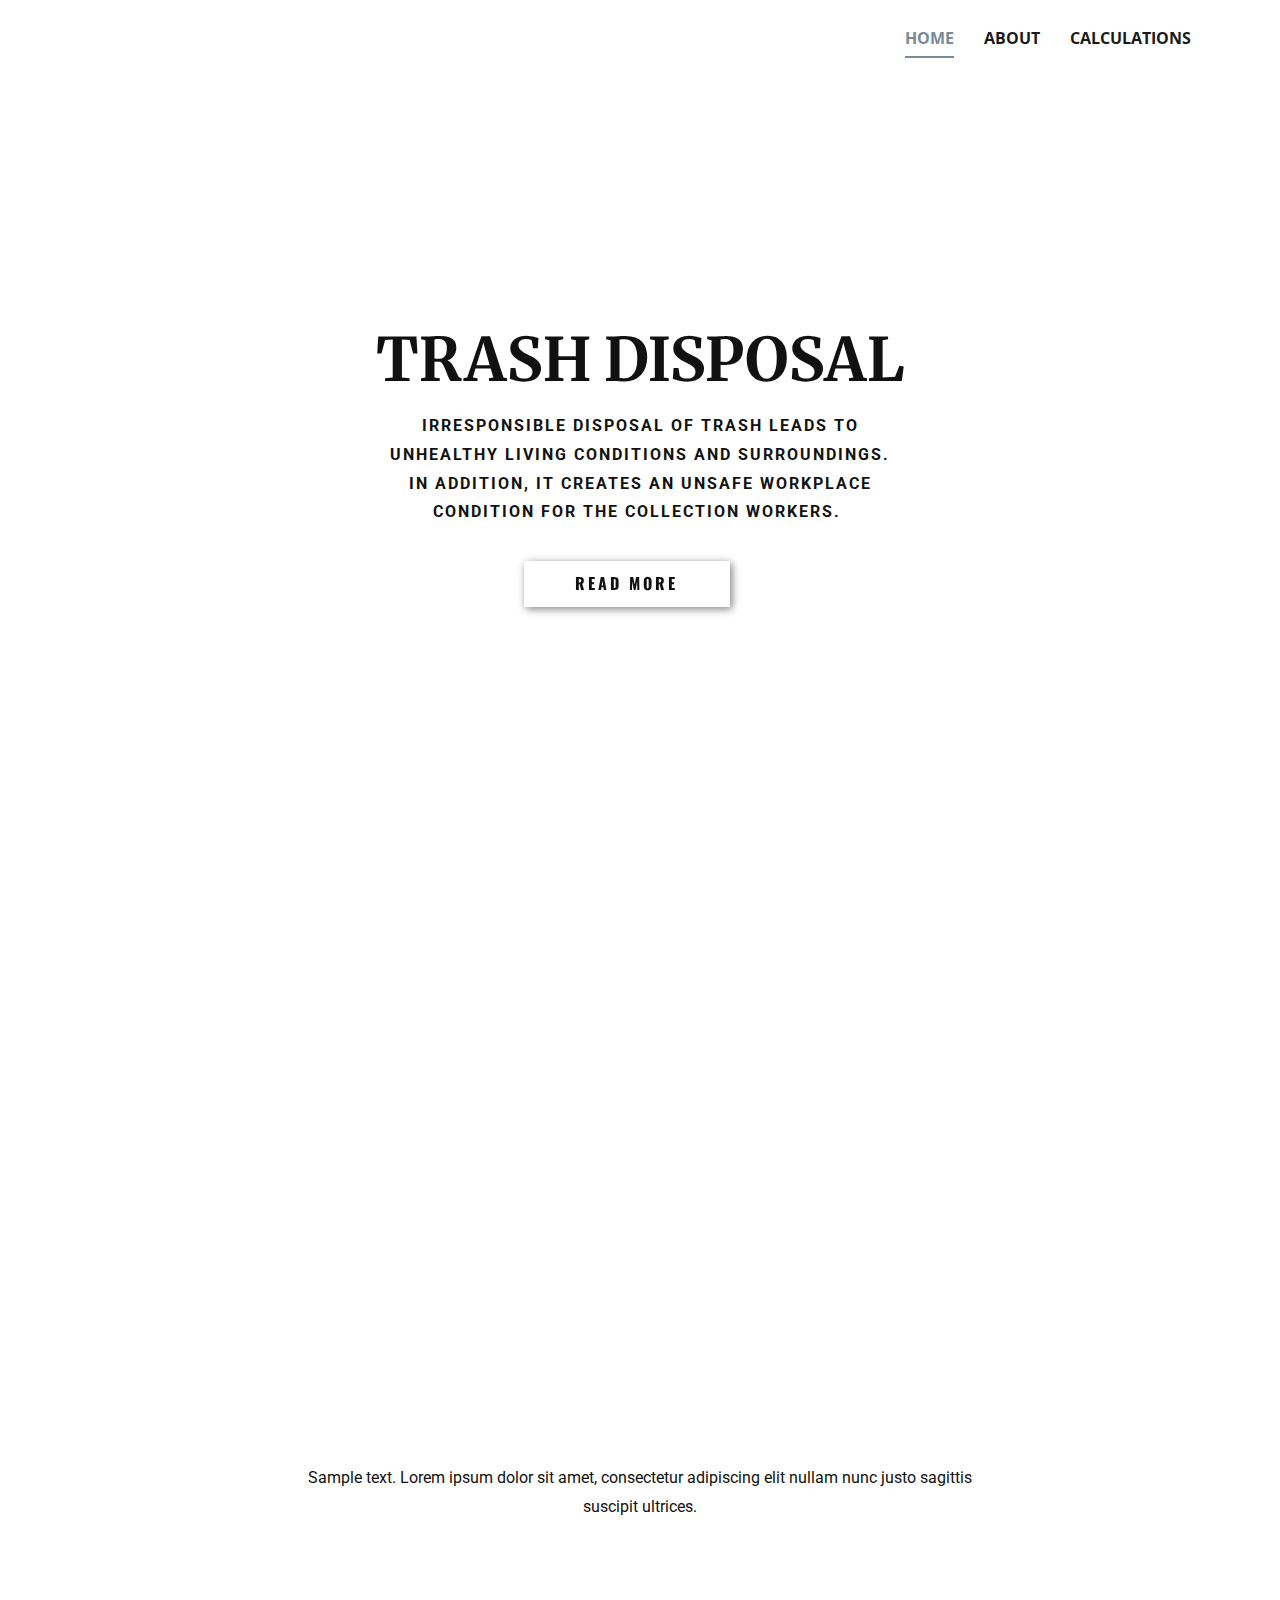
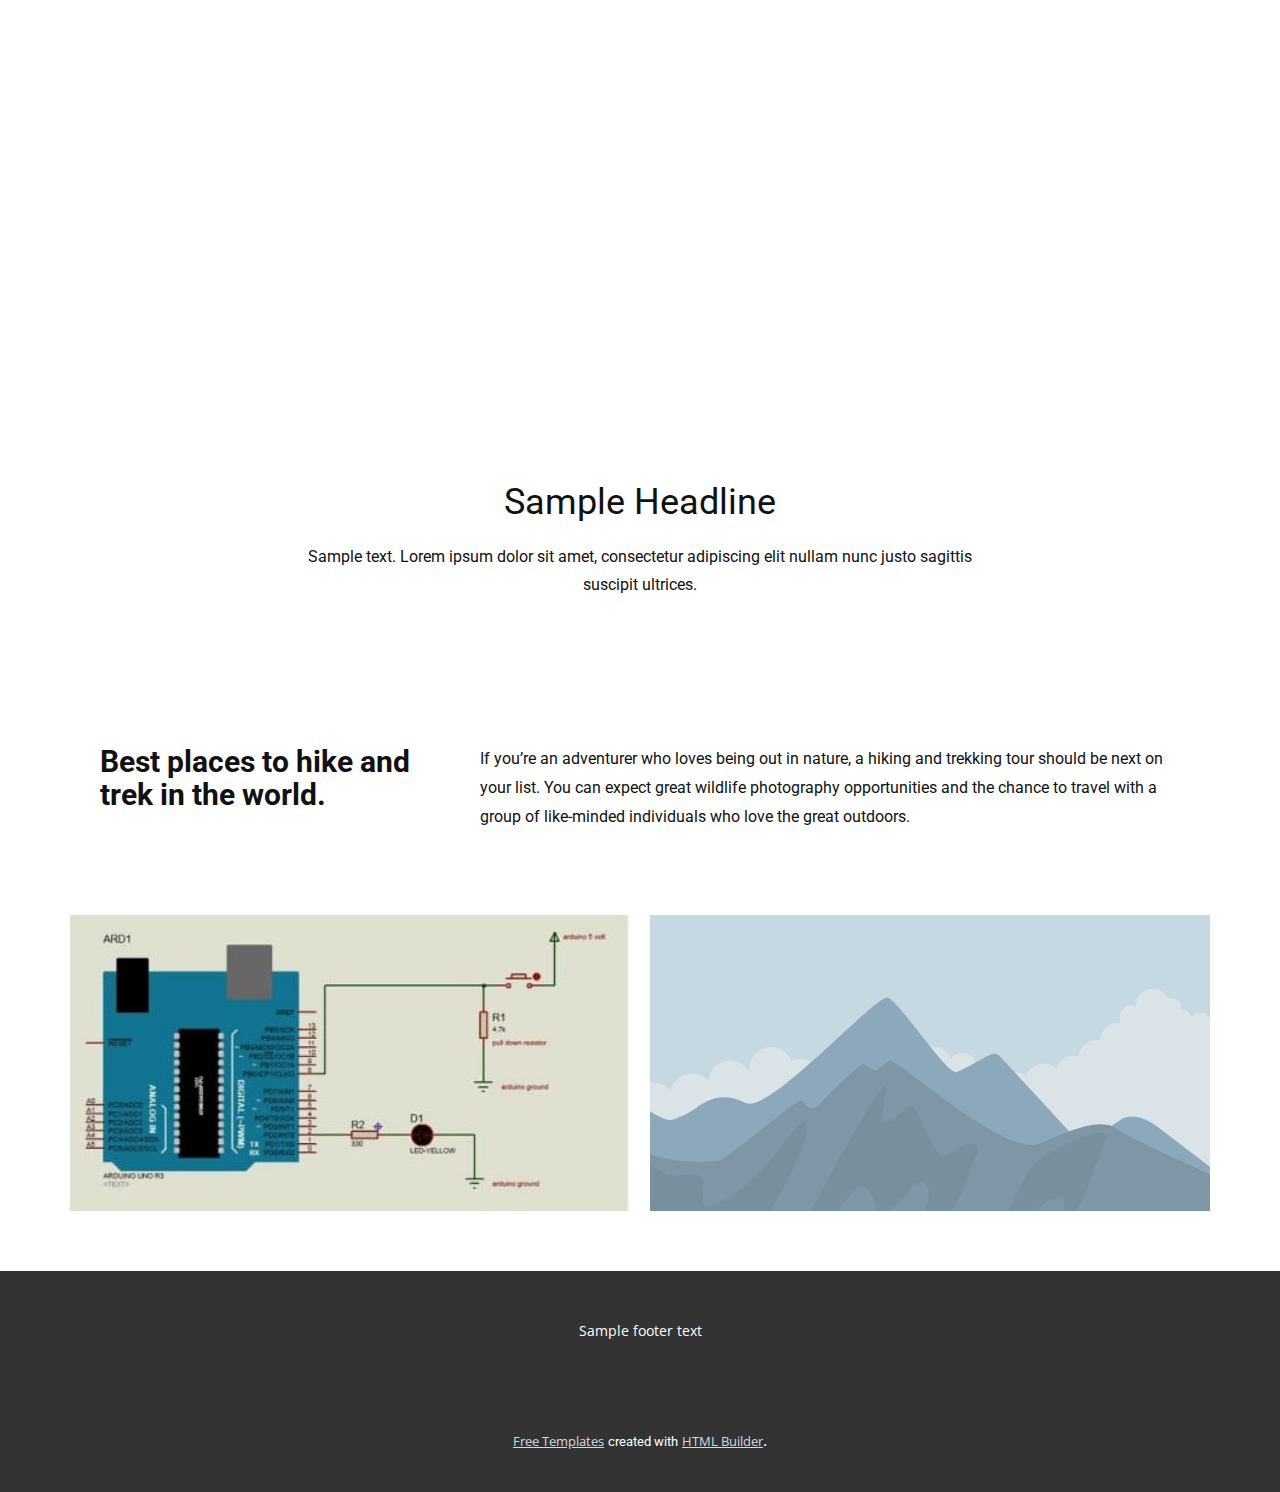
<file: index.html>
<!DOCTYPE html>
<html style="font-size: 16px;">
  <head>
    <meta name="viewport" content="width=device-width, initial-scale=1.0">
    <meta charset="utf-8">
    <meta name="keywords" content="online radio, About Us, Online Radio Center, About Us, Great Music. Familiar Masters.&nbsp;New Talent.&nbsp;Great Entertainment.">
    <meta name="description" content="">
    <meta name="page_type" content="np-template-header-footer-from-plugin">
    <title>Home</title>
    <link rel="stylesheet" href="nicepage.css" media="screen">
<link rel="stylesheet" href="Home.css" media="screen">
    <script class="u-script" type="text/javascript" src="jquery.js" defer=""></script>
    <script class="u-script" type="text/javascript" src="nicepage.js" defer=""></script>
    <meta name="generator" content="Nicepage 3.15.3, nicepage.com">
    <link id="u-theme-google-font" rel="stylesheet" href="https://fonts.googleapis.com/css?family=Roboto:100,100i,300,300i,400,400i,500,500i,700,700i,900,900i|Open+Sans:300,300i,400,400i,600,600i,700,700i,800,800i">
    <link id="u-page-google-font" rel="stylesheet" href="https://fonts.googleapis.com/css?family=Merriweather:300,300i,400,400i,700,700i,900,900i|Oswald:200,300,400,500,600,700">
    
    
    
    
    
    <script type="application/ld+json">{
		"@context": "http://schema.org",
		"@type": "Organization",
		"name": "",
		"url": "index.html"
}</script>
    <meta property="og:title" content="Home">
    <meta property="og:type" content="website">
    <meta name="theme-color" content="#788997">
    <link rel="canonical" href="index.html">
    <meta property="og:url" content="index.html">
  </head>
  <body data-home-page="Home.html" data-home-page-title="Home" class="u-body"><header class="u-align-left u-clearfix u-header" id="sec-9697"><div class="u-clearfix u-sheet u-valign-middle u-sheet-1">
        <nav data-position="" class="u-menu u-menu-dropdown u-offcanvas u-menu-1">
          <div class="menu-collapse" style="font-size: 1rem; font-weight: 700; letter-spacing: 0px; text-transform: uppercase;">
            <a class="u-button-style u-custom-active-border-color u-custom-border u-custom-border-color u-custom-borders u-custom-hover-border-color u-custom-text-active-color u-custom-text-color u-custom-text-hover-color u-custom-top-bottom-menu-spacing u-nav-link" href="#" style="padding: 2px 0px; font-size: calc(1em + 4px);">
              <svg><use xmlns:xlink="http://www.w3.org/1999/xlink" xlink:href="#menu-hamburger"></use></svg>
              <svg version="1.1" xmlns="http://www.w3.org/2000/svg" xmlns:xlink="http://www.w3.org/1999/xlink"><defs><symbol id="menu-hamburger" viewBox="0 0 16 16" style="width: 16px; height: 16px;"><rect y="1" width="16" height="2"></rect><rect y="7" width="16" height="2"></rect><rect y="13" width="16" height="2"></rect>
</symbol>
</defs></svg>
            </a>
          </div>
          <div class="u-custom-menu u-nav-container">
            <ul class="u-nav u-spacing-30 u-unstyled u-nav-1"><li class="u-nav-item"><a class="u-border-2 u-border-active-palette-1-base u-border-hover-palette-1-base u-border-no-left u-border-no-right u-border-no-top u-button-style u-nav-link u-text-active-palette-1-base u-text-grey-90 u-text-hover-grey-90" href="Home.html" style="padding: 10px 0px;">Home</a>
</li><li class="u-nav-item"><a class="u-border-2 u-border-active-palette-1-base u-border-hover-palette-1-base u-border-no-left u-border-no-right u-border-no-top u-button-style u-nav-link u-text-active-palette-1-base u-text-grey-90 u-text-hover-grey-90" href="About.html" style="padding: 10px 0px;">About</a>
</li><li class="u-nav-item"><a class="u-border-2 u-border-active-palette-1-base u-border-hover-palette-1-base u-border-no-left u-border-no-right u-border-no-top u-button-style u-nav-link u-text-active-palette-1-base u-text-grey-90 u-text-hover-grey-90" href="Calculations.html" style="padding: 10px 0px;">Calculations</a>
</li></ul>
          </div>
          <div class="u-custom-menu u-nav-container-collapse">
            <div class="u-black u-container-style u-inner-container-layout u-opacity u-opacity-95 u-sidenav">
              <div class="u-sidenav-overflow">
                <div class="u-menu-close"></div>
                <ul class="u-align-center u-nav u-popupmenu-items u-unstyled u-nav-2"><li class="u-nav-item"><a class="u-button-style u-nav-link" href="Home.html" style="padding: 10px 0px;">Home</a>
</li><li class="u-nav-item"><a class="u-button-style u-nav-link" href="About.html" style="padding: 10px 0px;">About</a>
</li><li class="u-nav-item"><a class="u-button-style u-nav-link" href="Calculations.html" style="padding: 10px 0px;">Calculations</a>
</li></ul>
              </div>
            </div>
            <div class="u-black u-menu-overlay u-opacity u-opacity-70"></div>
          </div>
        </nav>
      </div></header>
    <section class="u-align-center u-clearfix u-section-1" id="carousel_73c0">
      <div class="u-clearfix u-sheet u-sheet-1">
        <h1 class="u-custom-font u-font-merriweather u-text u-text-1">Trash Disp​​osal </h1>
        <p class="u-text u-text-2"><b>Irresponsible disposal of trash leads to unhealthy living conditions and surroundings. In addition, it creates an unsafe workplace condition for the collection workers.​&nbsp;</b>
        </p>
        <a href="https://docs.google.com/document/d/15ruimlCT4Pf5Gq_ZIv27XJYn7rmjT5dBIreQm1abDHc/edit?usp=sharing" class="u-active-white u-align-center u-btn u-btn-rectangle u-button-style u-custom-font u-font-oswald u-hover-white u-radius-0 u-text-active-palette-2-base u-text-body-color u-text-hover-palette-2-base u-white u-btn-1" data-animation-name="fadeIn" data-animation-duration="1000" data-animation-delay="0" data-animation-direction="">read more</a>
      </div>
    </section>
    <section class="u-align-center u-clearfix u-section-2" id="sec-a934">
      <div class="u-clearfix u-sheet u-valign-middle-xs u-sheet-1">
        <div class="u-align-left u-expanded-width-sm u-expanded-width-xs u-video u-video-1">
          <div class="embed-responsive embed-responsive-1">
            <iframe style="position: absolute;top: 0;left: 0;width: 100%;height: 100%;" class="embed-responsive-item" src="https://www.youtube.com/embed/RYY6rBjP0X0?playlist=RYY6rBjP0X0&amp;loop=1&amp;mute=0&amp;showinfo=0&amp;controls=0&amp;start=0&amp;autoplay=1" frameborder="0" allowfullscreen=""></iframe>
          </div>
        </div>
        <p class="u-text u-text-1">Sample text. Lorem ipsum dolor sit amet, consectetur adipiscing elit nullam nunc justo sagittis suscipit ultrices.</p>
      </div>
    </section>
    <section class="u-align-center u-clearfix u-section-3" id="sec-4885">
      <div class="u-clearfix u-sheet u-valign-middle-xs u-sheet-1">
        <div class="u-align-left u-expanded-width-sm u-expanded-width-xs u-video u-video-1">
          <div class="embed-responsive embed-responsive-1">
            <iframe style="position: absolute;top: 0;left: 0;width: 100%;height: 100%;" class="embed-responsive-item" src="https://www.youtube.com/embed/vQ_FSboU4vg?mute=0&amp;showinfo=0&amp;controls=0&amp;start=0" frameborder="0" allowfullscreen=""></iframe>
          </div>
        </div>
        <h2 class="u-text u-text-1">Sample Headline</h2>
        <p class="u-text u-text-2">Sample text. Lorem ipsum dolor sit amet, consectetur adipiscing elit nullam nunc justo sagittis suscipit ultrices.</p>
      </div>
    </section>
    <section class="u-clearfix u-section-4" id="sec-bfd8">
      <div class="u-clearfix u-sheet u-valign-middle u-sheet-1">
        <div class="u-clearfix u-expanded-width u-layout-wrap u-layout-wrap-1">
          <div class="u-layout">
            <div class="u-layout-row">
              <div class="u-container-style u-layout-cell u-left-cell u-size-20 u-layout-cell-1">
                <div class="u-container-layout u-valign-top u-container-layout-1">
                  <h2 class="u-custom-font u-text u-text-1">Best places to hike and trek in the world.</h2>
                </div>
              </div>
              <div class="u-container-style u-layout-cell u-right-cell u-size-40 u-layout-cell-2">
                <div class="u-container-layout u-valign-top u-container-layout-2">
                  <p class="u-text u-text-2">If you’re an adventurer who loves being out in nature, a hiking and trekking tour should be next on your list. You can expect great wildlife photography opportunities and the chance to travel with a group of like-minded individuals who love the great outdoors.</p>
                </div>
              </div>
            </div>
          </div>
        </div>
        <div class="u-expanded-width u-gallery u-layout-grid u-lightbox u-show-text-on-hover u-gallery-1">
          <div class="u-gallery-inner u-gallery-inner-1">
            <div class="u-effect-fade u-gallery-item">
              <div class="u-back-slide" data-image-width="463" data-image-height="266">
                <img class="u-back-image u-expanded" src="images/WhatsAppImage2021-05-25at11.48.34.jpeg">
              </div>
              <div class="u-over-slide u-shading u-over-slide-1">
                <h3 class="u-gallery-heading"></h3>
                <p class="u-gallery-text"></p>
              </div>
            </div>
            <div class="u-effect-fade u-gallery-item">
              <div class="u-back-slide">
                <img class="u-back-image u-expanded" src="images/3.svg">
              </div>
              <div class="u-over-slide u-shading u-over-slide-2">
                <h3 class="u-gallery-heading"></h3>
                <p class="u-gallery-text"></p>
              </div>
            </div>
          </div>
        </div>
      </div>
    </section>
    
    
    <footer class="u-align-center u-clearfix u-footer u-grey-80 u-footer" id="sec-71ee"><div class="u-clearfix u-sheet u-sheet-1">
        <p class="u-small-text u-text u-text-variant u-text-1">Sample footer text</p>
      </div></footer>
    <section class="u-backlink u-clearfix u-grey-80">
      <a class="u-link" href="https://nicepage.com/templates" target="_blank">
        <span>Free Templates</span>
      </a>
      <p class="u-text">
        <span>created with</span>
      </p>
      <a class="u-link" href="https://nicepage.com/html-website-builder" target="_blank">
        <span>HTML Builder</span>
      </a>. 
    </section>
  </body>
</html>
</file>
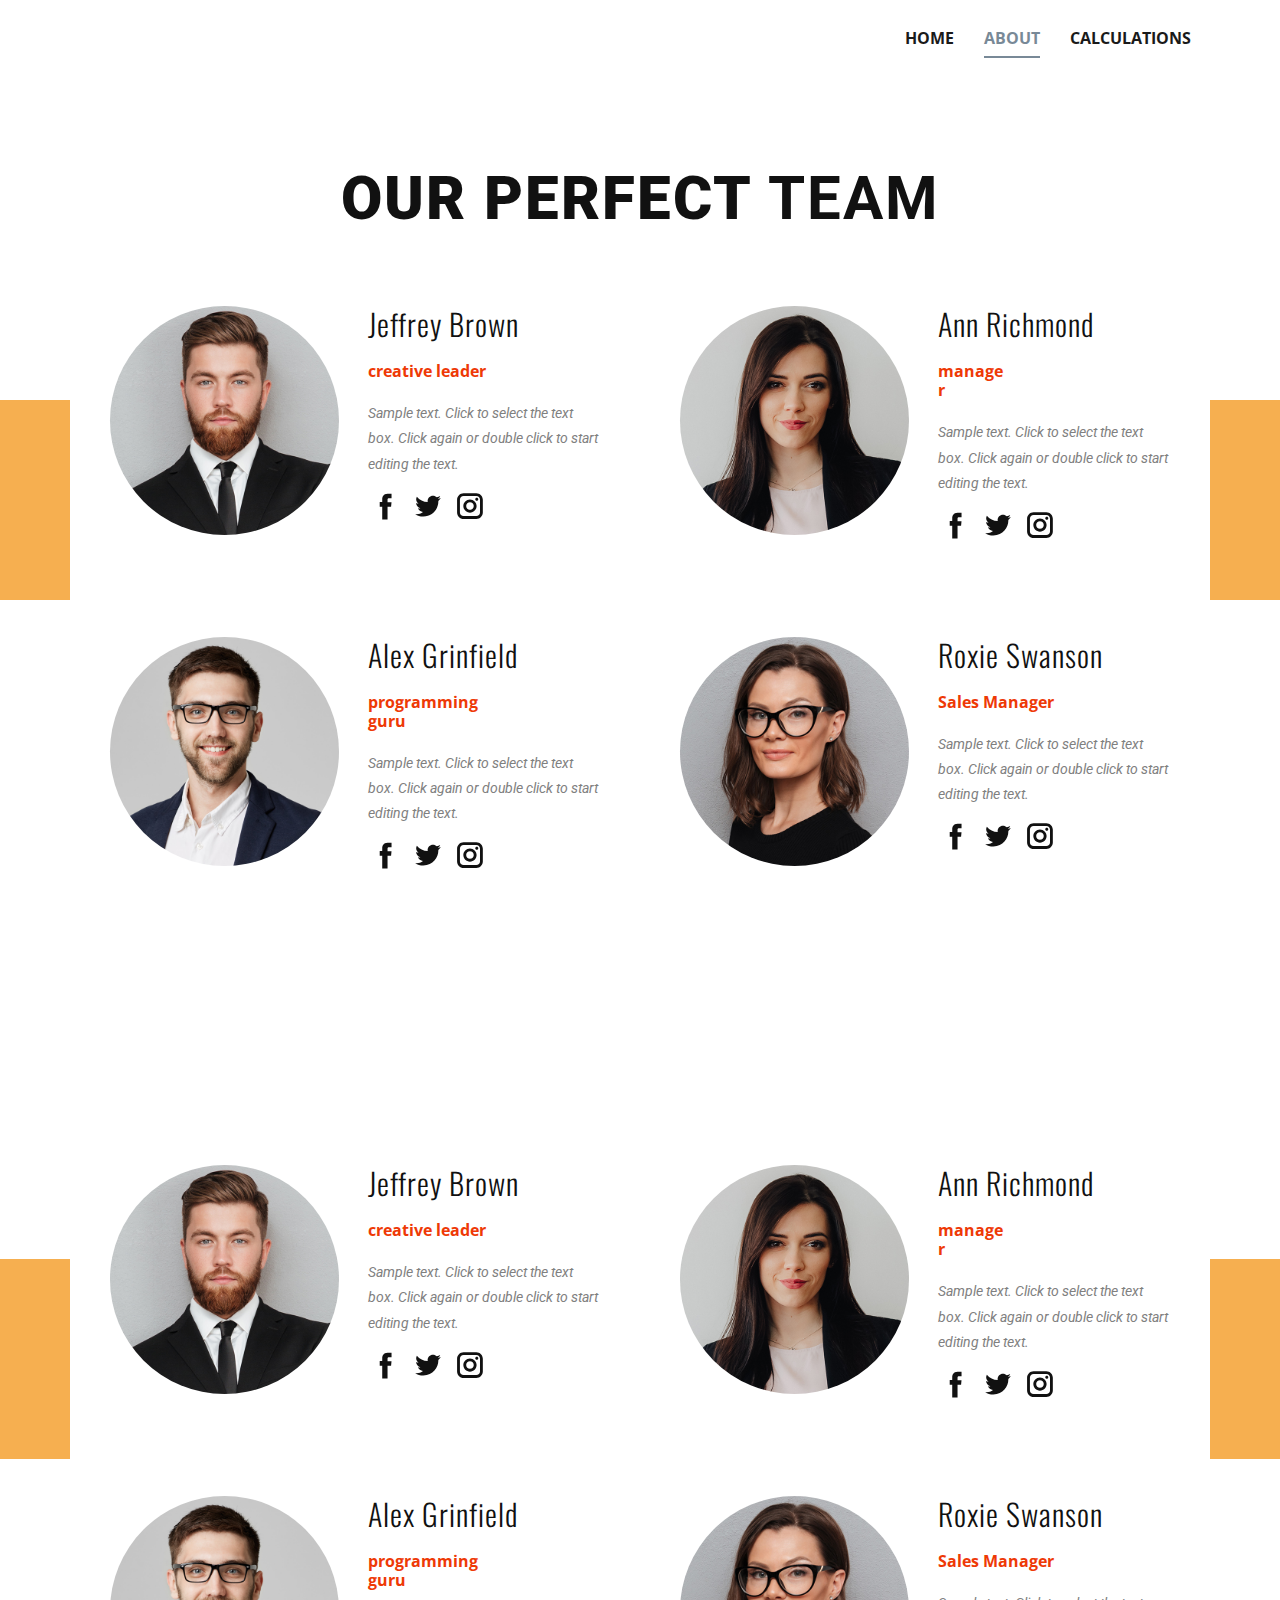
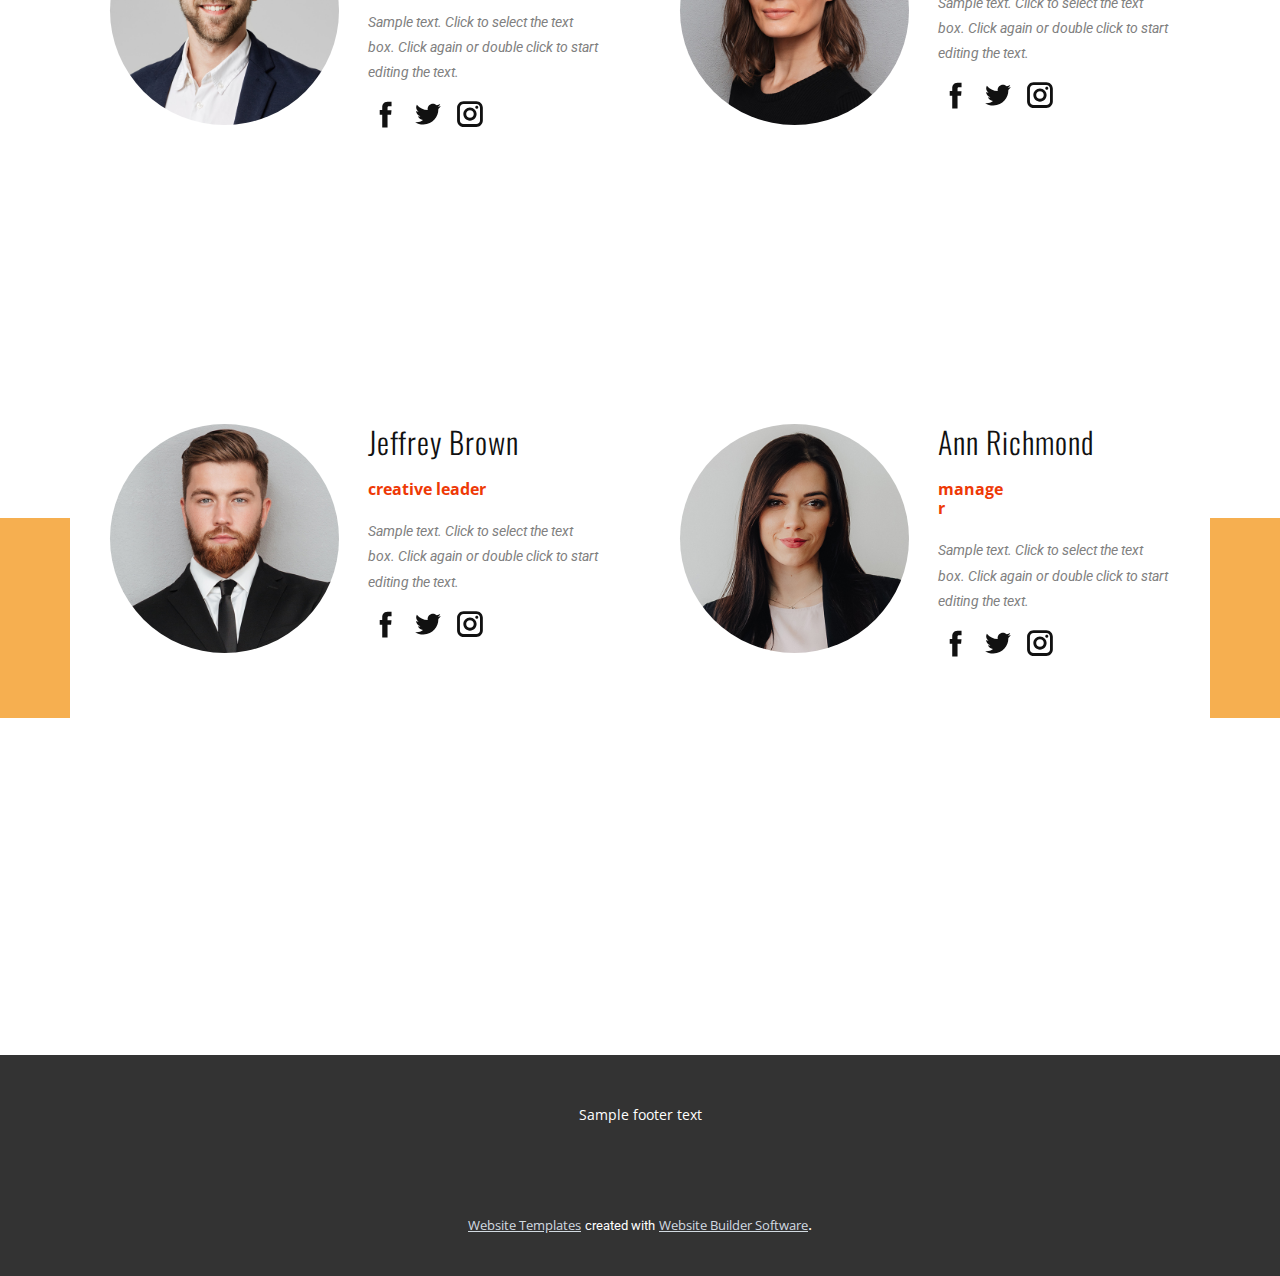
<file: About.html>
<!DOCTYPE html>
<html style="font-size: 16px;">
  <head>
    <meta name="viewport" content="width=device-width, initial-scale=1.0">
    <meta charset="utf-8">
    <meta name="keywords" content="our perfect team">
    <meta name="description" content="">
    <meta name="page_type" content="np-template-header-footer-from-plugin">
    <title>About</title>
    <link rel="stylesheet" href="nicepage.css" media="screen">
<link rel="stylesheet" href="About.css" media="screen">
    <script class="u-script" type="text/javascript" src="jquery.js" defer=""></script>
    <script class="u-script" type="text/javascript" src="nicepage.js" defer=""></script>
    <meta name="generator" content="Nicepage 3.15.3, nicepage.com">
    <link id="u-theme-google-font" rel="stylesheet" href="https://fonts.googleapis.com/css?family=Roboto:100,100i,300,300i,400,400i,500,500i,700,700i,900,900i|Open+Sans:300,300i,400,400i,600,600i,700,700i,800,800i">
    <link id="u-page-google-font" rel="stylesheet" href="https://fonts.googleapis.com/css?family=Oswald:200,300,400,500,600,700">
    
    
    
    
    <script type="application/ld+json">{
		"@context": "http://schema.org",
		"@type": "Organization",
		"name": "",
		"url": "index.html"
}</script>
    <meta property="og:title" content="About">
    <meta property="og:type" content="website">
    <meta name="theme-color" content="#788997">
    <link rel="canonical" href="index.html">
    <meta property="og:url" content="index.html">
  </head>
  <body class="u-body"><header class="u-align-left u-clearfix u-header" id="sec-9697"><div class="u-clearfix u-sheet u-valign-middle u-sheet-1">
        <nav data-position="" class="u-menu u-menu-dropdown u-offcanvas u-menu-1">
          <div class="menu-collapse" style="font-size: 1rem; font-weight: 700; letter-spacing: 0px; text-transform: uppercase;">
            <a class="u-button-style u-custom-active-border-color u-custom-border u-custom-border-color u-custom-borders u-custom-hover-border-color u-custom-text-active-color u-custom-text-color u-custom-text-hover-color u-custom-top-bottom-menu-spacing u-nav-link" href="#" style="padding: 2px 0px; font-size: calc(1em + 4px);">
              <svg><use xmlns:xlink="http://www.w3.org/1999/xlink" xlink:href="#menu-hamburger"></use></svg>
              <svg version="1.1" xmlns="http://www.w3.org/2000/svg" xmlns:xlink="http://www.w3.org/1999/xlink"><defs><symbol id="menu-hamburger" viewBox="0 0 16 16" style="width: 16px; height: 16px;"><rect y="1" width="16" height="2"></rect><rect y="7" width="16" height="2"></rect><rect y="13" width="16" height="2"></rect>
</symbol>
</defs></svg>
            </a>
          </div>
          <div class="u-custom-menu u-nav-container">
            <ul class="u-nav u-spacing-30 u-unstyled u-nav-1"><li class="u-nav-item"><a class="u-border-2 u-border-active-palette-1-base u-border-hover-palette-1-base u-border-no-left u-border-no-right u-border-no-top u-button-style u-nav-link u-text-active-palette-1-base u-text-grey-90 u-text-hover-grey-90" href="Home.html" style="padding: 10px 0px;">Home</a>
</li><li class="u-nav-item"><a class="u-border-2 u-border-active-palette-1-base u-border-hover-palette-1-base u-border-no-left u-border-no-right u-border-no-top u-button-style u-nav-link u-text-active-palette-1-base u-text-grey-90 u-text-hover-grey-90" href="About.html" style="padding: 10px 0px;">About</a>
</li><li class="u-nav-item"><a class="u-border-2 u-border-active-palette-1-base u-border-hover-palette-1-base u-border-no-left u-border-no-right u-border-no-top u-button-style u-nav-link u-text-active-palette-1-base u-text-grey-90 u-text-hover-grey-90" href="Calculations.html" style="padding: 10px 0px;">Calculations</a>
</li></ul>
          </div>
          <div class="u-custom-menu u-nav-container-collapse">
            <div class="u-black u-container-style u-inner-container-layout u-opacity u-opacity-95 u-sidenav">
              <div class="u-sidenav-overflow">
                <div class="u-menu-close"></div>
                <ul class="u-align-center u-nav u-popupmenu-items u-unstyled u-nav-2"><li class="u-nav-item"><a class="u-button-style u-nav-link" href="Home.html" style="padding: 10px 0px;">Home</a>
</li><li class="u-nav-item"><a class="u-button-style u-nav-link" href="About.html" style="padding: 10px 0px;">About</a>
</li><li class="u-nav-item"><a class="u-button-style u-nav-link" href="Calculations.html" style="padding: 10px 0px;">Calculations</a>
</li></ul>
              </div>
            </div>
            <div class="u-black u-menu-overlay u-opacity u-opacity-70"></div>
          </div>
        </nav>
      </div></header>
    <section class="u-align-center u-clearfix u-section-1" id="carousel_c238">
      <h2 class="u-align-center u-text u-text-1">our perfect <b>team</b>
      </h2>
      <div class="u-expanded-width u-palette-3-base u-shape u-shape-rectangle u-shape-1"></div>
      <div class="u-list u-list-1">
        <div class="u-repeater u-repeater-1">
          <div class="u-container-style u-list-item u-repeater-item u-white u-list-item-1">
            <div class="u-container-layout u-similar-container u-valign-top u-container-layout-1">
              <div alt="" class="u-image u-image-circle u-image-1"></div>
              <div class="u-align-center-xs u-container-style u-expanded-width-xs u-group u-group-1">
                <div class="u-container-layout u-container-layout-2">
                  <h4 class="u-custom-font u-font-oswald u-text u-text-2">Jeffrey Brown</h4>
                  <h5 class="u-custom-font u-text u-text-font u-text-palette-2-base u-text-3">creative leader</h5>
                  <p class="u-text u-text-grey-50 u-text-4">Sample text. Click to select the text box. Click again or double click to start editing the text.</p>
                  <div class="u-social-icons u-spacing-10 u-social-icons-1">
                    <a class="u-social-url" target="_blank" href=""><span class="u-icon u-icon-circle u-social-facebook u-social-icon u-icon-1"><svg class="u-svg-link" preserveAspectRatio="xMidYMin slice" viewBox="0 0 112 112" style=""><use xmlns:xlink="http://www.w3.org/1999/xlink" xlink:href="#svg-16b7"></use></svg><svg xmlns="http://www.w3.org/2000/svg" xmlns:xlink="http://www.w3.org/1999/xlink" version="1.1" xml:space="preserve" class="u-svg-content" viewBox="0 0 112 112" x="0px" y="0px" id="svg-16b7"><path d="M75.5,28.8H65.4c-1.5,0-4,0.9-4,4.3v9.4h13.9l-1.5,15.8H61.4v45.1H42.8V58.3h-8.8V42.4h8.8V32.2 c0-7.4,3.4-18.8,18.8-18.8h13.8v15.4H75.5z"></path></svg></span>
                    </a>
                    <a class="u-social-url" target="_blank" href=""><span class="u-icon u-icon-circle u-social-icon u-social-twitter u-icon-2"><svg class="u-svg-link" preserveAspectRatio="xMidYMin slice" viewBox="0 0 112 112" style=""><use xmlns:xlink="http://www.w3.org/1999/xlink" xlink:href="#svg-78f3"></use></svg><svg xmlns="http://www.w3.org/2000/svg" xmlns:xlink="http://www.w3.org/1999/xlink" version="1.1" xml:space="preserve" class="u-svg-content" viewBox="0 0 112 112" x="0px" y="0px" id="svg-78f3"><path d="M92.2,38.2c0,0.8,0,1.6,0,2.3c0,24.3-18.6,52.4-52.6,52.4c-10.6,0.1-20.2-2.9-28.5-8.2 c1.4,0.2,2.9,0.2,4.4,0.2c8.7,0,16.7-2.9,23-7.9c-8.1-0.2-14.9-5.5-17.3-12.8c1.1,0.2,2.4,0.2,3.4,0.2c1.6,0,3.3-0.2,4.8-0.7 c-8.4-1.6-14.9-9.2-14.9-18c0-0.2,0-0.2,0-0.2c2.5,1.4,5.4,2.2,8.4,2.3c-5-3.3-8.3-8.9-8.3-15.4c0-3.4,1-6.5,2.5-9.2 c9.1,11.1,22.7,18.5,38,19.2c-0.2-1.4-0.4-2.8-0.4-4.3c0.1-10,8.3-18.2,18.5-18.2c5.4,0,10.1,2.2,13.5,5.7c4.3-0.8,8.1-2.3,11.7-4.5 c-1.4,4.3-4.3,7.9-8.1,10.1c3.7-0.4,7.3-1.4,10.6-2.9C98.9,32.3,95.7,35.5,92.2,38.2z"></path></svg></span>
                    </a>
                    <a class="u-social-url" target="_blank" href=""><span class="u-icon u-icon-circle u-social-icon u-social-instagram u-icon-3"><svg class="u-svg-link" preserveAspectRatio="xMidYMin slice" viewBox="0 0 112 112" style=""><use xmlns:xlink="http://www.w3.org/1999/xlink" xlink:href="#svg-8844"></use></svg><svg xmlns="http://www.w3.org/2000/svg" xmlns:xlink="http://www.w3.org/1999/xlink" version="1.1" xml:space="preserve" class="u-svg-content" viewBox="0 0 112 112" x="0px" y="0px" id="svg-8844"><path d="M55.9,32.9c-12.8,0-23.2,10.4-23.2,23.2s10.4,23.2,23.2,23.2s23.2-10.4,23.2-23.2S68.7,32.9,55.9,32.9z M55.9,69.4c-7.4,0-13.3-6-13.3-13.3c-0.1-7.4,6-13.3,13.3-13.3s13.3,6,13.3,13.3C69.3,63.5,63.3,69.4,55.9,69.4z"></path><path d="M79.7,26.8c-3,0-5.4,2.5-5.4,5.4s2.5,5.4,5.4,5.4c3,0,5.4-2.5,5.4-5.4S82.7,26.8,79.7,26.8z"></path><path d="M78.2,11H33.5C21,11,10.8,21.3,10.8,33.7v44.7c0,12.6,10.2,22.8,22.7,22.8h44.7c12.6,0,22.7-10.2,22.7-22.7 V33.7C100.8,21.1,90.6,11,78.2,11z M91,78.4c0,7.1-5.8,12.8-12.8,12.8H33.5c-7.1,0-12.8-5.8-12.8-12.8V33.7 c0-7.1,5.8-12.8,12.8-12.8h44.7c7.1,0,12.8,5.8,12.8,12.8V78.4z"></path></svg></span>
                    </a>
                  </div>
                </div>
              </div>
            </div>
          </div>
          <div class="u-container-style u-list-item u-repeater-item u-white u-list-item-2">
            <div class="u-container-layout u-similar-container u-valign-top u-container-layout-3">
              <div alt="" class="u-image u-image-circle u-image-2" data-image-width="598" data-image-height="598"></div>
              <div class="u-align-center-xs u-container-style u-expanded-width-xs u-group u-group-2">
                <div class="u-container-layout u-container-layout-4">
                  <h4 class="u-custom-font u-font-oswald u-text u-text-5">Ann Richmond</h4>
                  <h5 class="u-custom-font u-text u-text-font u-text-palette-2-base u-text-6">manager</h5>
                  <p class="u-text u-text-grey-50 u-text-7">Sample text. Click to select the text box. Click again or double click to start editing the text.</p>
                  <div class="u-social-icons u-spacing-10 u-social-icons-2">
                    <a class="u-social-url" target="_blank" href=""><span class="u-icon u-icon-circle u-social-facebook u-social-icon u-icon-4"><svg class="u-svg-link" preserveAspectRatio="xMidYMin slice" viewBox="0 0 112 112" style=""><use xmlns:xlink="http://www.w3.org/1999/xlink" xlink:href="#svg-16b7"></use></svg><svg xmlns="http://www.w3.org/2000/svg" xmlns:xlink="http://www.w3.org/1999/xlink" version="1.1" xml:space="preserve" class="u-svg-content" viewBox="0 0 112 112" x="0px" y="0px" id="svg-16b7"><path d="M75.5,28.8H65.4c-1.5,0-4,0.9-4,4.3v9.4h13.9l-1.5,15.8H61.4v45.1H42.8V58.3h-8.8V42.4h8.8V32.2 c0-7.4,3.4-18.8,18.8-18.8h13.8v15.4H75.5z"></path></svg></span>
                    </a>
                    <a class="u-social-url" target="_blank" href=""><span class="u-icon u-icon-circle u-social-icon u-social-twitter u-icon-5"><svg class="u-svg-link" preserveAspectRatio="xMidYMin slice" viewBox="0 0 112 112" style=""><use xmlns:xlink="http://www.w3.org/1999/xlink" xlink:href="#svg-78f3"></use></svg><svg xmlns="http://www.w3.org/2000/svg" xmlns:xlink="http://www.w3.org/1999/xlink" version="1.1" xml:space="preserve" class="u-svg-content" viewBox="0 0 112 112" x="0px" y="0px" id="svg-78f3"><path d="M92.2,38.2c0,0.8,0,1.6,0,2.3c0,24.3-18.6,52.4-52.6,52.4c-10.6,0.1-20.2-2.9-28.5-8.2 c1.4,0.2,2.9,0.2,4.4,0.2c8.7,0,16.7-2.9,23-7.9c-8.1-0.2-14.9-5.5-17.3-12.8c1.1,0.2,2.4,0.2,3.4,0.2c1.6,0,3.3-0.2,4.8-0.7 c-8.4-1.6-14.9-9.2-14.9-18c0-0.2,0-0.2,0-0.2c2.5,1.4,5.4,2.2,8.4,2.3c-5-3.3-8.3-8.9-8.3-15.4c0-3.4,1-6.5,2.5-9.2 c9.1,11.1,22.7,18.5,38,19.2c-0.2-1.4-0.4-2.8-0.4-4.3c0.1-10,8.3-18.2,18.5-18.2c5.4,0,10.1,2.2,13.5,5.7c4.3-0.8,8.1-2.3,11.7-4.5 c-1.4,4.3-4.3,7.9-8.1,10.1c3.7-0.4,7.3-1.4,10.6-2.9C98.9,32.3,95.7,35.5,92.2,38.2z"></path></svg></span>
                    </a>
                    <a class="u-social-url" target="_blank" href=""><span class="u-icon u-icon-circle u-social-icon u-social-instagram u-icon-6"><svg class="u-svg-link" preserveAspectRatio="xMidYMin slice" viewBox="0 0 112 112" style=""><use xmlns:xlink="http://www.w3.org/1999/xlink" xlink:href="#svg-8844"></use></svg><svg xmlns="http://www.w3.org/2000/svg" xmlns:xlink="http://www.w3.org/1999/xlink" version="1.1" xml:space="preserve" class="u-svg-content" viewBox="0 0 112 112" x="0px" y="0px" id="svg-8844"><path d="M55.9,32.9c-12.8,0-23.2,10.4-23.2,23.2s10.4,23.2,23.2,23.2s23.2-10.4,23.2-23.2S68.7,32.9,55.9,32.9z M55.9,69.4c-7.4,0-13.3-6-13.3-13.3c-0.1-7.4,6-13.3,13.3-13.3s13.3,6,13.3,13.3C69.3,63.5,63.3,69.4,55.9,69.4z"></path><path d="M79.7,26.8c-3,0-5.4,2.5-5.4,5.4s2.5,5.4,5.4,5.4c3,0,5.4-2.5,5.4-5.4S82.7,26.8,79.7,26.8z"></path><path d="M78.2,11H33.5C21,11,10.8,21.3,10.8,33.7v44.7c0,12.6,10.2,22.8,22.7,22.8h44.7c12.6,0,22.7-10.2,22.7-22.7 V33.7C100.8,21.1,90.6,11,78.2,11z M91,78.4c0,7.1-5.8,12.8-12.8,12.8H33.5c-7.1,0-12.8-5.8-12.8-12.8V33.7 c0-7.1,5.8-12.8,12.8-12.8h44.7c7.1,0,12.8,5.8,12.8,12.8V78.4z"></path></svg></span>
                    </a>
                  </div>
                </div>
              </div>
            </div>
          </div>
          <div class="u-container-style u-list-item u-repeater-item u-white u-list-item-3">
            <div class="u-container-layout u-similar-container u-valign-top u-container-layout-5">
              <div alt="" class="u-image u-image-circle u-image-3" data-image-width="598" data-image-height="598"></div>
              <div class="u-align-center-xs u-container-style u-expanded-width-xs u-group u-group-3">
                <div class="u-container-layout u-container-layout-6">
                  <h4 class="u-custom-font u-font-oswald u-text u-text-8">Alex Grinfield</h4>
                  <h5 class="u-custom-font u-text u-text-font u-text-palette-2-base u-text-9">programming guru</h5>
                  <p class="u-text u-text-grey-50 u-text-10">Sample text. Click to select the text box. Click again or double click to start editing the text.</p>
                  <div class="u-social-icons u-spacing-10 u-social-icons-3">
                    <a class="u-social-url" target="_blank" href=""><span class="u-icon u-icon-circle u-social-facebook u-social-icon u-icon-7"><svg class="u-svg-link" preserveAspectRatio="xMidYMin slice" viewBox="0 0 112 112" style=""><use xmlns:xlink="http://www.w3.org/1999/xlink" xlink:href="#svg-16b7"></use></svg><svg xmlns="http://www.w3.org/2000/svg" xmlns:xlink="http://www.w3.org/1999/xlink" version="1.1" xml:space="preserve" class="u-svg-content" viewBox="0 0 112 112" x="0px" y="0px" id="svg-16b7"><path d="M75.5,28.8H65.4c-1.5,0-4,0.9-4,4.3v9.4h13.9l-1.5,15.8H61.4v45.1H42.8V58.3h-8.8V42.4h8.8V32.2 c0-7.4,3.4-18.8,18.8-18.8h13.8v15.4H75.5z"></path></svg></span>
                    </a>
                    <a class="u-social-url" target="_blank" href=""><span class="u-icon u-icon-circle u-social-icon u-social-twitter u-icon-8"><svg class="u-svg-link" preserveAspectRatio="xMidYMin slice" viewBox="0 0 112 112" style=""><use xmlns:xlink="http://www.w3.org/1999/xlink" xlink:href="#svg-78f3"></use></svg><svg xmlns="http://www.w3.org/2000/svg" xmlns:xlink="http://www.w3.org/1999/xlink" version="1.1" xml:space="preserve" class="u-svg-content" viewBox="0 0 112 112" x="0px" y="0px" id="svg-78f3"><path d="M92.2,38.2c0,0.8,0,1.6,0,2.3c0,24.3-18.6,52.4-52.6,52.4c-10.6,0.1-20.2-2.9-28.5-8.2 c1.4,0.2,2.9,0.2,4.4,0.2c8.7,0,16.7-2.9,23-7.9c-8.1-0.2-14.9-5.5-17.3-12.8c1.1,0.2,2.4,0.2,3.4,0.2c1.6,0,3.3-0.2,4.8-0.7 c-8.4-1.6-14.9-9.2-14.9-18c0-0.2,0-0.2,0-0.2c2.5,1.4,5.4,2.2,8.4,2.3c-5-3.3-8.3-8.9-8.3-15.4c0-3.4,1-6.5,2.5-9.2 c9.1,11.1,22.7,18.5,38,19.2c-0.2-1.4-0.4-2.8-0.4-4.3c0.1-10,8.3-18.2,18.5-18.2c5.4,0,10.1,2.2,13.5,5.7c4.3-0.8,8.1-2.3,11.7-4.5 c-1.4,4.3-4.3,7.9-8.1,10.1c3.7-0.4,7.3-1.4,10.6-2.9C98.9,32.3,95.7,35.5,92.2,38.2z"></path></svg></span>
                    </a>
                    <a class="u-social-url" target="_blank" href=""><span class="u-icon u-icon-circle u-social-icon u-social-instagram u-icon-9"><svg class="u-svg-link" preserveAspectRatio="xMidYMin slice" viewBox="0 0 112 112" style=""><use xmlns:xlink="http://www.w3.org/1999/xlink" xlink:href="#svg-8844"></use></svg><svg xmlns="http://www.w3.org/2000/svg" xmlns:xlink="http://www.w3.org/1999/xlink" version="1.1" xml:space="preserve" class="u-svg-content" viewBox="0 0 112 112" x="0px" y="0px" id="svg-8844"><path d="M55.9,32.9c-12.8,0-23.2,10.4-23.2,23.2s10.4,23.2,23.2,23.2s23.2-10.4,23.2-23.2S68.7,32.9,55.9,32.9z M55.9,69.4c-7.4,0-13.3-6-13.3-13.3c-0.1-7.4,6-13.3,13.3-13.3s13.3,6,13.3,13.3C69.3,63.5,63.3,69.4,55.9,69.4z"></path><path d="M79.7,26.8c-3,0-5.4,2.5-5.4,5.4s2.5,5.4,5.4,5.4c3,0,5.4-2.5,5.4-5.4S82.7,26.8,79.7,26.8z"></path><path d="M78.2,11H33.5C21,11,10.8,21.3,10.8,33.7v44.7c0,12.6,10.2,22.8,22.7,22.8h44.7c12.6,0,22.7-10.2,22.7-22.7 V33.7C100.8,21.1,90.6,11,78.2,11z M91,78.4c0,7.1-5.8,12.8-12.8,12.8H33.5c-7.1,0-12.8-5.8-12.8-12.8V33.7 c0-7.1,5.8-12.8,12.8-12.8h44.7c7.1,0,12.8,5.8,12.8,12.8V78.4z"></path></svg></span>
                    </a>
                  </div>
                </div>
              </div>
            </div>
          </div>
          <div class="u-container-style u-list-item u-repeater-item u-white u-list-item-4">
            <div class="u-container-layout u-similar-container u-valign-top u-container-layout-7">
              <div alt="" class="u-image u-image-circle u-image-4"></div>
              <div class="u-align-center-xs u-container-style u-expanded-width-xs u-group u-group-4">
                <div class="u-container-layout u-container-layout-8">
                  <h4 class="u-custom-font u-font-oswald u-text u-text-11">Roxie Swanson</h4>
                  <h5 class="u-custom-font u-text u-text-font u-text-palette-2-base u-text-12">Sales Manager</h5>
                  <p class="u-text u-text-grey-50 u-text-13">Sample text. Click to select the text box. Click again or double click to start editing the text.</p>
                  <div class="u-social-icons u-spacing-10 u-social-icons-4">
                    <a class="u-social-url" target="_blank" href=""><span class="u-icon u-icon-circle u-social-facebook u-social-icon u-icon-10"><svg class="u-svg-link" preserveAspectRatio="xMidYMin slice" viewBox="0 0 112 112" style=""><use xmlns:xlink="http://www.w3.org/1999/xlink" xlink:href="#svg-16b7"></use></svg><svg xmlns="http://www.w3.org/2000/svg" xmlns:xlink="http://www.w3.org/1999/xlink" version="1.1" xml:space="preserve" class="u-svg-content" viewBox="0 0 112 112" x="0px" y="0px" id="svg-16b7"><path d="M75.5,28.8H65.4c-1.5,0-4,0.9-4,4.3v9.4h13.9l-1.5,15.8H61.4v45.1H42.8V58.3h-8.8V42.4h8.8V32.2 c0-7.4,3.4-18.8,18.8-18.8h13.8v15.4H75.5z"></path></svg></span>
                    </a>
                    <a class="u-social-url" target="_blank" href=""><span class="u-icon u-icon-circle u-social-icon u-social-twitter u-icon-11"><svg class="u-svg-link" preserveAspectRatio="xMidYMin slice" viewBox="0 0 112 112" style=""><use xmlns:xlink="http://www.w3.org/1999/xlink" xlink:href="#svg-78f3"></use></svg><svg xmlns="http://www.w3.org/2000/svg" xmlns:xlink="http://www.w3.org/1999/xlink" version="1.1" xml:space="preserve" class="u-svg-content" viewBox="0 0 112 112" x="0px" y="0px" id="svg-78f3"><path d="M92.2,38.2c0,0.8,0,1.6,0,2.3c0,24.3-18.6,52.4-52.6,52.4c-10.6,0.1-20.2-2.9-28.5-8.2 c1.4,0.2,2.9,0.2,4.4,0.2c8.7,0,16.7-2.9,23-7.9c-8.1-0.2-14.9-5.5-17.3-12.8c1.1,0.2,2.4,0.2,3.4,0.2c1.6,0,3.3-0.2,4.8-0.7 c-8.4-1.6-14.9-9.2-14.9-18c0-0.2,0-0.2,0-0.2c2.5,1.4,5.4,2.2,8.4,2.3c-5-3.3-8.3-8.9-8.3-15.4c0-3.4,1-6.5,2.5-9.2 c9.1,11.1,22.7,18.5,38,19.2c-0.2-1.4-0.4-2.8-0.4-4.3c0.1-10,8.3-18.2,18.5-18.2c5.4,0,10.1,2.2,13.5,5.7c4.3-0.8,8.1-2.3,11.7-4.5 c-1.4,4.3-4.3,7.9-8.1,10.1c3.7-0.4,7.3-1.4,10.6-2.9C98.9,32.3,95.7,35.5,92.2,38.2z"></path></svg></span>
                    </a>
                    <a class="u-social-url" target="_blank" href=""><span class="u-icon u-icon-circle u-social-icon u-social-instagram u-icon-12"><svg class="u-svg-link" preserveAspectRatio="xMidYMin slice" viewBox="0 0 112 112" style=""><use xmlns:xlink="http://www.w3.org/1999/xlink" xlink:href="#svg-8844"></use></svg><svg xmlns="http://www.w3.org/2000/svg" xmlns:xlink="http://www.w3.org/1999/xlink" version="1.1" xml:space="preserve" class="u-svg-content" viewBox="0 0 112 112" x="0px" y="0px" id="svg-8844"><path d="M55.9,32.9c-12.8,0-23.2,10.4-23.2,23.2s10.4,23.2,23.2,23.2s23.2-10.4,23.2-23.2S68.7,32.9,55.9,32.9z M55.9,69.4c-7.4,0-13.3-6-13.3-13.3c-0.1-7.4,6-13.3,13.3-13.3s13.3,6,13.3,13.3C69.3,63.5,63.3,69.4,55.9,69.4z"></path><path d="M79.7,26.8c-3,0-5.4,2.5-5.4,5.4s2.5,5.4,5.4,5.4c3,0,5.4-2.5,5.4-5.4S82.7,26.8,79.7,26.8z"></path><path d="M78.2,11H33.5C21,11,10.8,21.3,10.8,33.7v44.7c0,12.6,10.2,22.8,22.7,22.8h44.7c12.6,0,22.7-10.2,22.7-22.7 V33.7C100.8,21.1,90.6,11,78.2,11z M91,78.4c0,7.1-5.8,12.8-12.8,12.8H33.5c-7.1,0-12.8-5.8-12.8-12.8V33.7 c0-7.1,5.8-12.8,12.8-12.8h44.7c7.1,0,12.8,5.8,12.8,12.8V78.4z"></path></svg></span>
                    </a>
                  </div>
                </div>
              </div>
            </div>
          </div>
        </div>
      </div>
    </section>
    <section class="u-align-center u-clearfix u-section-2" id="carousel_24a4">
      <div class="u-expanded-width u-palette-3-base u-shape u-shape-rectangle u-shape-1"></div>
      <div class="u-list u-list-1">
        <div class="u-repeater u-repeater-1">
          <div class="u-container-style u-list-item u-repeater-item u-white u-list-item-1">
            <div class="u-container-layout u-similar-container u-container-layout-1">
              <div alt="" class="u-image u-image-circle u-image-1"></div>
              <div class="u-align-center-xs u-container-style u-expanded-width-xs u-group u-group-1">
                <div class="u-container-layout u-container-layout-2">
                  <h4 class="u-custom-font u-font-oswald u-text u-text-1">Jeffrey Brown</h4>
                  <h5 class="u-custom-font u-text u-text-font u-text-palette-2-base u-text-2">creative leader</h5>
                  <p class="u-text u-text-grey-50 u-text-3">Sample text. Click to select the text box. Click again or double click to start editing the text.</p>
                  <div class="u-social-icons u-spacing-10 u-social-icons-1">
                    <a class="u-social-url" target="_blank" href=""><span class="u-icon u-icon-circle u-social-facebook u-social-icon u-icon-1"><svg class="u-svg-link" preserveAspectRatio="xMidYMin slice" viewBox="0 0 112 112" style=""><use xmlns:xlink="http://www.w3.org/1999/xlink" xlink:href="#svg-16b7"></use></svg><svg xmlns="http://www.w3.org/2000/svg" xmlns:xlink="http://www.w3.org/1999/xlink" version="1.1" xml:space="preserve" class="u-svg-content" viewBox="0 0 112 112" x="0px" y="0px" id="svg-16b7"><path d="M75.5,28.8H65.4c-1.5,0-4,0.9-4,4.3v9.4h13.9l-1.5,15.8H61.4v45.1H42.8V58.3h-8.8V42.4h8.8V32.2 c0-7.4,3.4-18.8,18.8-18.8h13.8v15.4H75.5z"></path></svg></span>
                    </a>
                    <a class="u-social-url" target="_blank" href=""><span class="u-icon u-icon-circle u-social-icon u-social-twitter u-icon-2"><svg class="u-svg-link" preserveAspectRatio="xMidYMin slice" viewBox="0 0 112 112" style=""><use xmlns:xlink="http://www.w3.org/1999/xlink" xlink:href="#svg-78f3"></use></svg><svg xmlns="http://www.w3.org/2000/svg" xmlns:xlink="http://www.w3.org/1999/xlink" version="1.1" xml:space="preserve" class="u-svg-content" viewBox="0 0 112 112" x="0px" y="0px" id="svg-78f3"><path d="M92.2,38.2c0,0.8,0,1.6,0,2.3c0,24.3-18.6,52.4-52.6,52.4c-10.6,0.1-20.2-2.9-28.5-8.2 c1.4,0.2,2.9,0.2,4.4,0.2c8.7,0,16.7-2.9,23-7.9c-8.1-0.2-14.9-5.5-17.3-12.8c1.1,0.2,2.4,0.2,3.4,0.2c1.6,0,3.3-0.2,4.8-0.7 c-8.4-1.6-14.9-9.2-14.9-18c0-0.2,0-0.2,0-0.2c2.5,1.4,5.4,2.2,8.4,2.3c-5-3.3-8.3-8.9-8.3-15.4c0-3.4,1-6.5,2.5-9.2 c9.1,11.1,22.7,18.5,38,19.2c-0.2-1.4-0.4-2.8-0.4-4.3c0.1-10,8.3-18.2,18.5-18.2c5.4,0,10.1,2.2,13.5,5.7c4.3-0.8,8.1-2.3,11.7-4.5 c-1.4,4.3-4.3,7.9-8.1,10.1c3.7-0.4,7.3-1.4,10.6-2.9C98.9,32.3,95.7,35.5,92.2,38.2z"></path></svg></span>
                    </a>
                    <a class="u-social-url" target="_blank" href=""><span class="u-icon u-icon-circle u-social-icon u-social-instagram u-icon-3"><svg class="u-svg-link" preserveAspectRatio="xMidYMin slice" viewBox="0 0 112 112" style=""><use xmlns:xlink="http://www.w3.org/1999/xlink" xlink:href="#svg-8844"></use></svg><svg xmlns="http://www.w3.org/2000/svg" xmlns:xlink="http://www.w3.org/1999/xlink" version="1.1" xml:space="preserve" class="u-svg-content" viewBox="0 0 112 112" x="0px" y="0px" id="svg-8844"><path d="M55.9,32.9c-12.8,0-23.2,10.4-23.2,23.2s10.4,23.2,23.2,23.2s23.2-10.4,23.2-23.2S68.7,32.9,55.9,32.9z M55.9,69.4c-7.4,0-13.3-6-13.3-13.3c-0.1-7.4,6-13.3,13.3-13.3s13.3,6,13.3,13.3C69.3,63.5,63.3,69.4,55.9,69.4z"></path><path d="M79.7,26.8c-3,0-5.4,2.5-5.4,5.4s2.5,5.4,5.4,5.4c3,0,5.4-2.5,5.4-5.4S82.7,26.8,79.7,26.8z"></path><path d="M78.2,11H33.5C21,11,10.8,21.3,10.8,33.7v44.7c0,12.6,10.2,22.8,22.7,22.8h44.7c12.6,0,22.7-10.2,22.7-22.7 V33.7C100.8,21.1,90.6,11,78.2,11z M91,78.4c0,7.1-5.8,12.8-12.8,12.8H33.5c-7.1,0-12.8-5.8-12.8-12.8V33.7 c0-7.1,5.8-12.8,12.8-12.8h44.7c7.1,0,12.8,5.8,12.8,12.8V78.4z"></path></svg></span>
                    </a>
                  </div>
                </div>
              </div>
            </div>
          </div>
          <div class="u-container-style u-list-item u-repeater-item u-white u-list-item-2">
            <div class="u-container-layout u-similar-container u-container-layout-3">
              <div alt="" class="u-image u-image-circle u-image-2" data-image-width="598" data-image-height="598"></div>
              <div class="u-align-center-xs u-container-style u-expanded-width-xs u-group u-group-2">
                <div class="u-container-layout u-container-layout-4">
                  <h4 class="u-custom-font u-font-oswald u-text u-text-4">Ann Richmond</h4>
                  <h5 class="u-custom-font u-text u-text-font u-text-palette-2-base u-text-5">manager</h5>
                  <p class="u-text u-text-grey-50 u-text-6">Sample text. Click to select the text box. Click again or double click to start editing the text.</p>
                  <div class="u-social-icons u-spacing-10 u-social-icons-2">
                    <a class="u-social-url" target="_blank" href=""><span class="u-icon u-icon-circle u-social-facebook u-social-icon u-icon-4"><svg class="u-svg-link" preserveAspectRatio="xMidYMin slice" viewBox="0 0 112 112" style=""><use xmlns:xlink="http://www.w3.org/1999/xlink" xlink:href="#svg-16b7"></use></svg><svg xmlns="http://www.w3.org/2000/svg" xmlns:xlink="http://www.w3.org/1999/xlink" version="1.1" xml:space="preserve" class="u-svg-content" viewBox="0 0 112 112" x="0px" y="0px" id="svg-16b7"><path d="M75.5,28.8H65.4c-1.5,0-4,0.9-4,4.3v9.4h13.9l-1.5,15.8H61.4v45.1H42.8V58.3h-8.8V42.4h8.8V32.2 c0-7.4,3.4-18.8,18.8-18.8h13.8v15.4H75.5z"></path></svg></span>
                    </a>
                    <a class="u-social-url" target="_blank" href=""><span class="u-icon u-icon-circle u-social-icon u-social-twitter u-icon-5"><svg class="u-svg-link" preserveAspectRatio="xMidYMin slice" viewBox="0 0 112 112" style=""><use xmlns:xlink="http://www.w3.org/1999/xlink" xlink:href="#svg-78f3"></use></svg><svg xmlns="http://www.w3.org/2000/svg" xmlns:xlink="http://www.w3.org/1999/xlink" version="1.1" xml:space="preserve" class="u-svg-content" viewBox="0 0 112 112" x="0px" y="0px" id="svg-78f3"><path d="M92.2,38.2c0,0.8,0,1.6,0,2.3c0,24.3-18.6,52.4-52.6,52.4c-10.6,0.1-20.2-2.9-28.5-8.2 c1.4,0.2,2.9,0.2,4.4,0.2c8.7,0,16.7-2.9,23-7.9c-8.1-0.2-14.9-5.5-17.3-12.8c1.1,0.2,2.4,0.2,3.4,0.2c1.6,0,3.3-0.2,4.8-0.7 c-8.4-1.6-14.9-9.2-14.9-18c0-0.2,0-0.2,0-0.2c2.5,1.4,5.4,2.2,8.4,2.3c-5-3.3-8.3-8.9-8.3-15.4c0-3.4,1-6.5,2.5-9.2 c9.1,11.1,22.7,18.5,38,19.2c-0.2-1.4-0.4-2.8-0.4-4.3c0.1-10,8.3-18.2,18.5-18.2c5.4,0,10.1,2.2,13.5,5.7c4.3-0.8,8.1-2.3,11.7-4.5 c-1.4,4.3-4.3,7.9-8.1,10.1c3.7-0.4,7.3-1.4,10.6-2.9C98.9,32.3,95.7,35.5,92.2,38.2z"></path></svg></span>
                    </a>
                    <a class="u-social-url" target="_blank" href=""><span class="u-icon u-icon-circle u-social-icon u-social-instagram u-icon-6"><svg class="u-svg-link" preserveAspectRatio="xMidYMin slice" viewBox="0 0 112 112" style=""><use xmlns:xlink="http://www.w3.org/1999/xlink" xlink:href="#svg-8844"></use></svg><svg xmlns="http://www.w3.org/2000/svg" xmlns:xlink="http://www.w3.org/1999/xlink" version="1.1" xml:space="preserve" class="u-svg-content" viewBox="0 0 112 112" x="0px" y="0px" id="svg-8844"><path d="M55.9,32.9c-12.8,0-23.2,10.4-23.2,23.2s10.4,23.2,23.2,23.2s23.2-10.4,23.2-23.2S68.7,32.9,55.9,32.9z M55.9,69.4c-7.4,0-13.3-6-13.3-13.3c-0.1-7.4,6-13.3,13.3-13.3s13.3,6,13.3,13.3C69.3,63.5,63.3,69.4,55.9,69.4z"></path><path d="M79.7,26.8c-3,0-5.4,2.5-5.4,5.4s2.5,5.4,5.4,5.4c3,0,5.4-2.5,5.4-5.4S82.7,26.8,79.7,26.8z"></path><path d="M78.2,11H33.5C21,11,10.8,21.3,10.8,33.7v44.7c0,12.6,10.2,22.8,22.7,22.8h44.7c12.6,0,22.7-10.2,22.7-22.7 V33.7C100.8,21.1,90.6,11,78.2,11z M91,78.4c0,7.1-5.8,12.8-12.8,12.8H33.5c-7.1,0-12.8-5.8-12.8-12.8V33.7 c0-7.1,5.8-12.8,12.8-12.8h44.7c7.1,0,12.8,5.8,12.8,12.8V78.4z"></path></svg></span>
                    </a>
                  </div>
                </div>
              </div>
            </div>
          </div>
          <div class="u-container-style u-list-item u-repeater-item u-white u-list-item-3">
            <div class="u-container-layout u-similar-container u-container-layout-5">
              <div alt="" class="u-image u-image-circle u-image-3" data-image-width="598" data-image-height="598"></div>
              <div class="u-container-style u-expanded-width-xs u-group u-group-3">
                <div class="u-container-layout u-container-layout-6">
                  <h4 class="u-custom-font u-font-oswald u-text u-text-7">Alex Grinfield</h4>
                  <h5 class="u-custom-font u-text u-text-font u-text-palette-2-base u-text-8">programming guru</h5>
                  <p class="u-text u-text-grey-50 u-text-9">Sample text. Click to select the text box. Click again or double click to start editing the text.</p>
                  <div class="u-social-icons u-spacing-10 u-social-icons-3">
                    <a class="u-social-url" target="_blank" href=""><span class="u-icon u-icon-circle u-social-facebook u-social-icon u-icon-7"><svg class="u-svg-link" preserveAspectRatio="xMidYMin slice" viewBox="0 0 112 112" style=""><use xmlns:xlink="http://www.w3.org/1999/xlink" xlink:href="#svg-16b7"></use></svg><svg xmlns="http://www.w3.org/2000/svg" xmlns:xlink="http://www.w3.org/1999/xlink" version="1.1" xml:space="preserve" class="u-svg-content" viewBox="0 0 112 112" x="0px" y="0px" id="svg-16b7"><path d="M75.5,28.8H65.4c-1.5,0-4,0.9-4,4.3v9.4h13.9l-1.5,15.8H61.4v45.1H42.8V58.3h-8.8V42.4h8.8V32.2 c0-7.4,3.4-18.8,18.8-18.8h13.8v15.4H75.5z"></path></svg></span>
                    </a>
                    <a class="u-social-url" target="_blank" href=""><span class="u-icon u-icon-circle u-social-icon u-social-twitter u-icon-8"><svg class="u-svg-link" preserveAspectRatio="xMidYMin slice" viewBox="0 0 112 112" style=""><use xmlns:xlink="http://www.w3.org/1999/xlink" xlink:href="#svg-78f3"></use></svg><svg xmlns="http://www.w3.org/2000/svg" xmlns:xlink="http://www.w3.org/1999/xlink" version="1.1" xml:space="preserve" class="u-svg-content" viewBox="0 0 112 112" x="0px" y="0px" id="svg-78f3"><path d="M92.2,38.2c0,0.8,0,1.6,0,2.3c0,24.3-18.6,52.4-52.6,52.4c-10.6,0.1-20.2-2.9-28.5-8.2 c1.4,0.2,2.9,0.2,4.4,0.2c8.7,0,16.7-2.9,23-7.9c-8.1-0.2-14.9-5.5-17.3-12.8c1.1,0.2,2.4,0.2,3.4,0.2c1.6,0,3.3-0.2,4.8-0.7 c-8.4-1.6-14.9-9.2-14.9-18c0-0.2,0-0.2,0-0.2c2.5,1.4,5.4,2.2,8.4,2.3c-5-3.3-8.3-8.9-8.3-15.4c0-3.4,1-6.5,2.5-9.2 c9.1,11.1,22.7,18.5,38,19.2c-0.2-1.4-0.4-2.8-0.4-4.3c0.1-10,8.3-18.2,18.5-18.2c5.4,0,10.1,2.2,13.5,5.7c4.3-0.8,8.1-2.3,11.7-4.5 c-1.4,4.3-4.3,7.9-8.1,10.1c3.7-0.4,7.3-1.4,10.6-2.9C98.9,32.3,95.7,35.5,92.2,38.2z"></path></svg></span>
                    </a>
                    <a class="u-social-url" target="_blank" href=""><span class="u-icon u-icon-circle u-social-icon u-social-instagram u-icon-9"><svg class="u-svg-link" preserveAspectRatio="xMidYMin slice" viewBox="0 0 112 112" style=""><use xmlns:xlink="http://www.w3.org/1999/xlink" xlink:href="#svg-8844"></use></svg><svg xmlns="http://www.w3.org/2000/svg" xmlns:xlink="http://www.w3.org/1999/xlink" version="1.1" xml:space="preserve" class="u-svg-content" viewBox="0 0 112 112" x="0px" y="0px" id="svg-8844"><path d="M55.9,32.9c-12.8,0-23.2,10.4-23.2,23.2s10.4,23.2,23.2,23.2s23.2-10.4,23.2-23.2S68.7,32.9,55.9,32.9z M55.9,69.4c-7.4,0-13.3-6-13.3-13.3c-0.1-7.4,6-13.3,13.3-13.3s13.3,6,13.3,13.3C69.3,63.5,63.3,69.4,55.9,69.4z"></path><path d="M79.7,26.8c-3,0-5.4,2.5-5.4,5.4s2.5,5.4,5.4,5.4c3,0,5.4-2.5,5.4-5.4S82.7,26.8,79.7,26.8z"></path><path d="M78.2,11H33.5C21,11,10.8,21.3,10.8,33.7v44.7c0,12.6,10.2,22.8,22.7,22.8h44.7c12.6,0,22.7-10.2,22.7-22.7 V33.7C100.8,21.1,90.6,11,78.2,11z M91,78.4c0,7.1-5.8,12.8-12.8,12.8H33.5c-7.1,0-12.8-5.8-12.8-12.8V33.7 c0-7.1,5.8-12.8,12.8-12.8h44.7c7.1,0,12.8,5.8,12.8,12.8V78.4z"></path></svg></span>
                    </a>
                  </div>
                </div>
              </div>
            </div>
          </div>
          <div class="u-container-style u-list-item u-repeater-item u-white u-list-item-4">
            <div class="u-container-layout u-similar-container u-container-layout-7">
              <div alt="" class="u-image u-image-circle u-image-4"></div>
              <div class="u-align-center-xs u-container-style u-expanded-width-xs u-group u-group-4">
                <div class="u-container-layout u-container-layout-8">
                  <h4 class="u-custom-font u-font-oswald u-text u-text-10">Roxie Swanson</h4>
                  <h5 class="u-custom-font u-text u-text-font u-text-palette-2-base u-text-11">Sales Manager</h5>
                  <p class="u-text u-text-grey-50 u-text-12">Sample text. Click to select the text box. Click again or double click to start editing the text.</p>
                  <div class="u-social-icons u-spacing-10 u-social-icons-4">
                    <a class="u-social-url" target="_blank" href=""><span class="u-icon u-icon-circle u-social-facebook u-social-icon u-icon-10"><svg class="u-svg-link" preserveAspectRatio="xMidYMin slice" viewBox="0 0 112 112" style=""><use xmlns:xlink="http://www.w3.org/1999/xlink" xlink:href="#svg-16b7"></use></svg><svg xmlns="http://www.w3.org/2000/svg" xmlns:xlink="http://www.w3.org/1999/xlink" version="1.1" xml:space="preserve" class="u-svg-content" viewBox="0 0 112 112" x="0px" y="0px" id="svg-16b7"><path d="M75.5,28.8H65.4c-1.5,0-4,0.9-4,4.3v9.4h13.9l-1.5,15.8H61.4v45.1H42.8V58.3h-8.8V42.4h8.8V32.2 c0-7.4,3.4-18.8,18.8-18.8h13.8v15.4H75.5z"></path></svg></span>
                    </a>
                    <a class="u-social-url" target="_blank" href=""><span class="u-icon u-icon-circle u-social-icon u-social-twitter u-icon-11"><svg class="u-svg-link" preserveAspectRatio="xMidYMin slice" viewBox="0 0 112 112" style=""><use xmlns:xlink="http://www.w3.org/1999/xlink" xlink:href="#svg-78f3"></use></svg><svg xmlns="http://www.w3.org/2000/svg" xmlns:xlink="http://www.w3.org/1999/xlink" version="1.1" xml:space="preserve" class="u-svg-content" viewBox="0 0 112 112" x="0px" y="0px" id="svg-78f3"><path d="M92.2,38.2c0,0.8,0,1.6,0,2.3c0,24.3-18.6,52.4-52.6,52.4c-10.6,0.1-20.2-2.9-28.5-8.2 c1.4,0.2,2.9,0.2,4.4,0.2c8.7,0,16.7-2.9,23-7.9c-8.1-0.2-14.9-5.5-17.3-12.8c1.1,0.2,2.4,0.2,3.4,0.2c1.6,0,3.3-0.2,4.8-0.7 c-8.4-1.6-14.9-9.2-14.9-18c0-0.2,0-0.2,0-0.2c2.5,1.4,5.4,2.2,8.4,2.3c-5-3.3-8.3-8.9-8.3-15.4c0-3.4,1-6.5,2.5-9.2 c9.1,11.1,22.7,18.5,38,19.2c-0.2-1.4-0.4-2.8-0.4-4.3c0.1-10,8.3-18.2,18.5-18.2c5.4,0,10.1,2.2,13.5,5.7c4.3-0.8,8.1-2.3,11.7-4.5 c-1.4,4.3-4.3,7.9-8.1,10.1c3.7-0.4,7.3-1.4,10.6-2.9C98.9,32.3,95.7,35.5,92.2,38.2z"></path></svg></span>
                    </a>
                    <a class="u-social-url" target="_blank" href=""><span class="u-icon u-icon-circle u-social-icon u-social-instagram u-icon-12"><svg class="u-svg-link" preserveAspectRatio="xMidYMin slice" viewBox="0 0 112 112" style=""><use xmlns:xlink="http://www.w3.org/1999/xlink" xlink:href="#svg-8844"></use></svg><svg xmlns="http://www.w3.org/2000/svg" xmlns:xlink="http://www.w3.org/1999/xlink" version="1.1" xml:space="preserve" class="u-svg-content" viewBox="0 0 112 112" x="0px" y="0px" id="svg-8844"><path d="M55.9,32.9c-12.8,0-23.2,10.4-23.2,23.2s10.4,23.2,23.2,23.2s23.2-10.4,23.2-23.2S68.7,32.9,55.9,32.9z M55.9,69.4c-7.4,0-13.3-6-13.3-13.3c-0.1-7.4,6-13.3,13.3-13.3s13.3,6,13.3,13.3C69.3,63.5,63.3,69.4,55.9,69.4z"></path><path d="M79.7,26.8c-3,0-5.4,2.5-5.4,5.4s2.5,5.4,5.4,5.4c3,0,5.4-2.5,5.4-5.4S82.7,26.8,79.7,26.8z"></path><path d="M78.2,11H33.5C21,11,10.8,21.3,10.8,33.7v44.7c0,12.6,10.2,22.8,22.7,22.8h44.7c12.6,0,22.7-10.2,22.7-22.7 V33.7C100.8,21.1,90.6,11,78.2,11z M91,78.4c0,7.1-5.8,12.8-12.8,12.8H33.5c-7.1,0-12.8-5.8-12.8-12.8V33.7 c0-7.1,5.8-12.8,12.8-12.8h44.7c7.1,0,12.8,5.8,12.8,12.8V78.4z"></path></svg></span>
                    </a>
                  </div>
                </div>
              </div>
            </div>
          </div>
        </div>
      </div>
    </section>
    <section class="u-align-center u-clearfix u-section-3" id="carousel_6b91">
      <div class="u-expanded-width u-palette-3-base u-shape u-shape-rectangle u-shape-1"></div>
      <div class="u-list u-list-1">
        <div class="u-repeater u-repeater-1">
          <div class="u-container-style u-list-item u-repeater-item u-white u-list-item-1">
            <div class="u-container-layout u-similar-container u-container-layout-1">
              <div alt="" class="u-image u-image-circle u-image-1"></div>
              <div class="u-align-center-xs u-container-style u-expanded-width-xs u-group u-group-1">
                <div class="u-container-layout u-container-layout-2">
                  <h4 class="u-custom-font u-font-oswald u-text u-text-1">Jeffrey Brown</h4>
                  <h5 class="u-custom-font u-text u-text-font u-text-palette-2-base u-text-2">creative leader</h5>
                  <p class="u-text u-text-grey-50 u-text-3">Sample text. Click to select the text box. Click again or double click to start editing the text.</p>
                  <div class="u-social-icons u-spacing-10 u-social-icons-1">
                    <a class="u-social-url" target="_blank" href=""><span class="u-icon u-icon-circle u-social-facebook u-social-icon u-icon-1"><svg class="u-svg-link" preserveAspectRatio="xMidYMin slice" viewBox="0 0 112 112" style=""><use xmlns:xlink="http://www.w3.org/1999/xlink" xlink:href="#svg-16b7"></use></svg><svg xmlns="http://www.w3.org/2000/svg" xmlns:xlink="http://www.w3.org/1999/xlink" version="1.1" xml:space="preserve" class="u-svg-content" viewBox="0 0 112 112" x="0px" y="0px" id="svg-16b7"><path d="M75.5,28.8H65.4c-1.5,0-4,0.9-4,4.3v9.4h13.9l-1.5,15.8H61.4v45.1H42.8V58.3h-8.8V42.4h8.8V32.2 c0-7.4,3.4-18.8,18.8-18.8h13.8v15.4H75.5z"></path></svg></span>
                    </a>
                    <a class="u-social-url" target="_blank" href=""><span class="u-icon u-icon-circle u-social-icon u-social-twitter u-icon-2"><svg class="u-svg-link" preserveAspectRatio="xMidYMin slice" viewBox="0 0 112 112" style=""><use xmlns:xlink="http://www.w3.org/1999/xlink" xlink:href="#svg-78f3"></use></svg><svg xmlns="http://www.w3.org/2000/svg" xmlns:xlink="http://www.w3.org/1999/xlink" version="1.1" xml:space="preserve" class="u-svg-content" viewBox="0 0 112 112" x="0px" y="0px" id="svg-78f3"><path d="M92.2,38.2c0,0.8,0,1.6,0,2.3c0,24.3-18.6,52.4-52.6,52.4c-10.6,0.1-20.2-2.9-28.5-8.2 c1.4,0.2,2.9,0.2,4.4,0.2c8.7,0,16.7-2.9,23-7.9c-8.1-0.2-14.9-5.5-17.3-12.8c1.1,0.2,2.4,0.2,3.4,0.2c1.6,0,3.3-0.2,4.8-0.7 c-8.4-1.6-14.9-9.2-14.9-18c0-0.2,0-0.2,0-0.2c2.5,1.4,5.4,2.2,8.4,2.3c-5-3.3-8.3-8.9-8.3-15.4c0-3.4,1-6.5,2.5-9.2 c9.1,11.1,22.7,18.5,38,19.2c-0.2-1.4-0.4-2.8-0.4-4.3c0.1-10,8.3-18.2,18.5-18.2c5.4,0,10.1,2.2,13.5,5.7c4.3-0.8,8.1-2.3,11.7-4.5 c-1.4,4.3-4.3,7.9-8.1,10.1c3.7-0.4,7.3-1.4,10.6-2.9C98.9,32.3,95.7,35.5,92.2,38.2z"></path></svg></span>
                    </a>
                    <a class="u-social-url" target="_blank" href=""><span class="u-icon u-icon-circle u-social-icon u-social-instagram u-icon-3"><svg class="u-svg-link" preserveAspectRatio="xMidYMin slice" viewBox="0 0 112 112" style=""><use xmlns:xlink="http://www.w3.org/1999/xlink" xlink:href="#svg-8844"></use></svg><svg xmlns="http://www.w3.org/2000/svg" xmlns:xlink="http://www.w3.org/1999/xlink" version="1.1" xml:space="preserve" class="u-svg-content" viewBox="0 0 112 112" x="0px" y="0px" id="svg-8844"><path d="M55.9,32.9c-12.8,0-23.2,10.4-23.2,23.2s10.4,23.2,23.2,23.2s23.2-10.4,23.2-23.2S68.7,32.9,55.9,32.9z M55.9,69.4c-7.4,0-13.3-6-13.3-13.3c-0.1-7.4,6-13.3,13.3-13.3s13.3,6,13.3,13.3C69.3,63.5,63.3,69.4,55.9,69.4z"></path><path d="M79.7,26.8c-3,0-5.4,2.5-5.4,5.4s2.5,5.4,5.4,5.4c3,0,5.4-2.5,5.4-5.4S82.7,26.8,79.7,26.8z"></path><path d="M78.2,11H33.5C21,11,10.8,21.3,10.8,33.7v44.7c0,12.6,10.2,22.8,22.7,22.8h44.7c12.6,0,22.7-10.2,22.7-22.7 V33.7C100.8,21.1,90.6,11,78.2,11z M91,78.4c0,7.1-5.8,12.8-12.8,12.8H33.5c-7.1,0-12.8-5.8-12.8-12.8V33.7 c0-7.1,5.8-12.8,12.8-12.8h44.7c7.1,0,12.8,5.8,12.8,12.8V78.4z"></path></svg></span>
                    </a>
                  </div>
                </div>
              </div>
            </div>
          </div>
          <div class="u-container-style u-list-item u-repeater-item u-white u-list-item-2">
            <div class="u-container-layout u-similar-container u-container-layout-3">
              <div alt="" class="u-image u-image-circle u-image-2" data-image-width="598" data-image-height="598"></div>
              <div class="u-align-center-xs u-container-style u-expanded-width-xs u-group u-group-2">
                <div class="u-container-layout u-container-layout-4">
                  <h4 class="u-custom-font u-font-oswald u-text u-text-4">Ann Richmond</h4>
                  <h5 class="u-custom-font u-text u-text-font u-text-palette-2-base u-text-5">manager</h5>
                  <p class="u-text u-text-grey-50 u-text-6">Sample text. Click to select the text box. Click again or double click to start editing the text.</p>
                  <div class="u-social-icons u-spacing-10 u-social-icons-2">
                    <a class="u-social-url" target="_blank" href=""><span class="u-icon u-icon-circle u-social-facebook u-social-icon u-icon-4"><svg class="u-svg-link" preserveAspectRatio="xMidYMin slice" viewBox="0 0 112 112" style=""><use xmlns:xlink="http://www.w3.org/1999/xlink" xlink:href="#svg-16b7"></use></svg><svg xmlns="http://www.w3.org/2000/svg" xmlns:xlink="http://www.w3.org/1999/xlink" version="1.1" xml:space="preserve" class="u-svg-content" viewBox="0 0 112 112" x="0px" y="0px" id="svg-16b7"><path d="M75.5,28.8H65.4c-1.5,0-4,0.9-4,4.3v9.4h13.9l-1.5,15.8H61.4v45.1H42.8V58.3h-8.8V42.4h8.8V32.2 c0-7.4,3.4-18.8,18.8-18.8h13.8v15.4H75.5z"></path></svg></span>
                    </a>
                    <a class="u-social-url" target="_blank" href=""><span class="u-icon u-icon-circle u-social-icon u-social-twitter u-icon-5"><svg class="u-svg-link" preserveAspectRatio="xMidYMin slice" viewBox="0 0 112 112" style=""><use xmlns:xlink="http://www.w3.org/1999/xlink" xlink:href="#svg-78f3"></use></svg><svg xmlns="http://www.w3.org/2000/svg" xmlns:xlink="http://www.w3.org/1999/xlink" version="1.1" xml:space="preserve" class="u-svg-content" viewBox="0 0 112 112" x="0px" y="0px" id="svg-78f3"><path d="M92.2,38.2c0,0.8,0,1.6,0,2.3c0,24.3-18.6,52.4-52.6,52.4c-10.6,0.1-20.2-2.9-28.5-8.2 c1.4,0.2,2.9,0.2,4.4,0.2c8.7,0,16.7-2.9,23-7.9c-8.1-0.2-14.9-5.5-17.3-12.8c1.1,0.2,2.4,0.2,3.4,0.2c1.6,0,3.3-0.2,4.8-0.7 c-8.4-1.6-14.9-9.2-14.9-18c0-0.2,0-0.2,0-0.2c2.5,1.4,5.4,2.2,8.4,2.3c-5-3.3-8.3-8.9-8.3-15.4c0-3.4,1-6.5,2.5-9.2 c9.1,11.1,22.7,18.5,38,19.2c-0.2-1.4-0.4-2.8-0.4-4.3c0.1-10,8.3-18.2,18.5-18.2c5.4,0,10.1,2.2,13.5,5.7c4.3-0.8,8.1-2.3,11.7-4.5 c-1.4,4.3-4.3,7.9-8.1,10.1c3.7-0.4,7.3-1.4,10.6-2.9C98.9,32.3,95.7,35.5,92.2,38.2z"></path></svg></span>
                    </a>
                    <a class="u-social-url" target="_blank" href=""><span class="u-icon u-icon-circle u-social-icon u-social-instagram u-icon-6"><svg class="u-svg-link" preserveAspectRatio="xMidYMin slice" viewBox="0 0 112 112" style=""><use xmlns:xlink="http://www.w3.org/1999/xlink" xlink:href="#svg-8844"></use></svg><svg xmlns="http://www.w3.org/2000/svg" xmlns:xlink="http://www.w3.org/1999/xlink" version="1.1" xml:space="preserve" class="u-svg-content" viewBox="0 0 112 112" x="0px" y="0px" id="svg-8844"><path d="M55.9,32.9c-12.8,0-23.2,10.4-23.2,23.2s10.4,23.2,23.2,23.2s23.2-10.4,23.2-23.2S68.7,32.9,55.9,32.9z M55.9,69.4c-7.4,0-13.3-6-13.3-13.3c-0.1-7.4,6-13.3,13.3-13.3s13.3,6,13.3,13.3C69.3,63.5,63.3,69.4,55.9,69.4z"></path><path d="M79.7,26.8c-3,0-5.4,2.5-5.4,5.4s2.5,5.4,5.4,5.4c3,0,5.4-2.5,5.4-5.4S82.7,26.8,79.7,26.8z"></path><path d="M78.2,11H33.5C21,11,10.8,21.3,10.8,33.7v44.7c0,12.6,10.2,22.8,22.7,22.8h44.7c12.6,0,22.7-10.2,22.7-22.7 V33.7C100.8,21.1,90.6,11,78.2,11z M91,78.4c0,7.1-5.8,12.8-12.8,12.8H33.5c-7.1,0-12.8-5.8-12.8-12.8V33.7 c0-7.1,5.8-12.8,12.8-12.8h44.7c7.1,0,12.8,5.8,12.8,12.8V78.4z"></path></svg></span>
                    </a>
                  </div>
                </div>
              </div>
            </div>
          </div>
        </div>
      </div>
    </section>
    
    
    <footer class="u-align-center u-clearfix u-footer u-grey-80 u-footer" id="sec-71ee"><div class="u-clearfix u-sheet u-sheet-1">
        <p class="u-small-text u-text u-text-variant u-text-1">Sample footer text</p>
      </div></footer>
    <section class="u-backlink u-clearfix u-grey-80">
      <a class="u-link" href="https://nicepage.com/website-templates" target="_blank">
        <span>Website Templates</span>
      </a>
      <p class="u-text">
        <span>created with</span>
      </p>
      <a class="u-link" href="https://nicepage.com/" target="_blank">
        <span>Website Builder Software</span>
      </a>. 
    </section>
  </body>
</html>
</file>
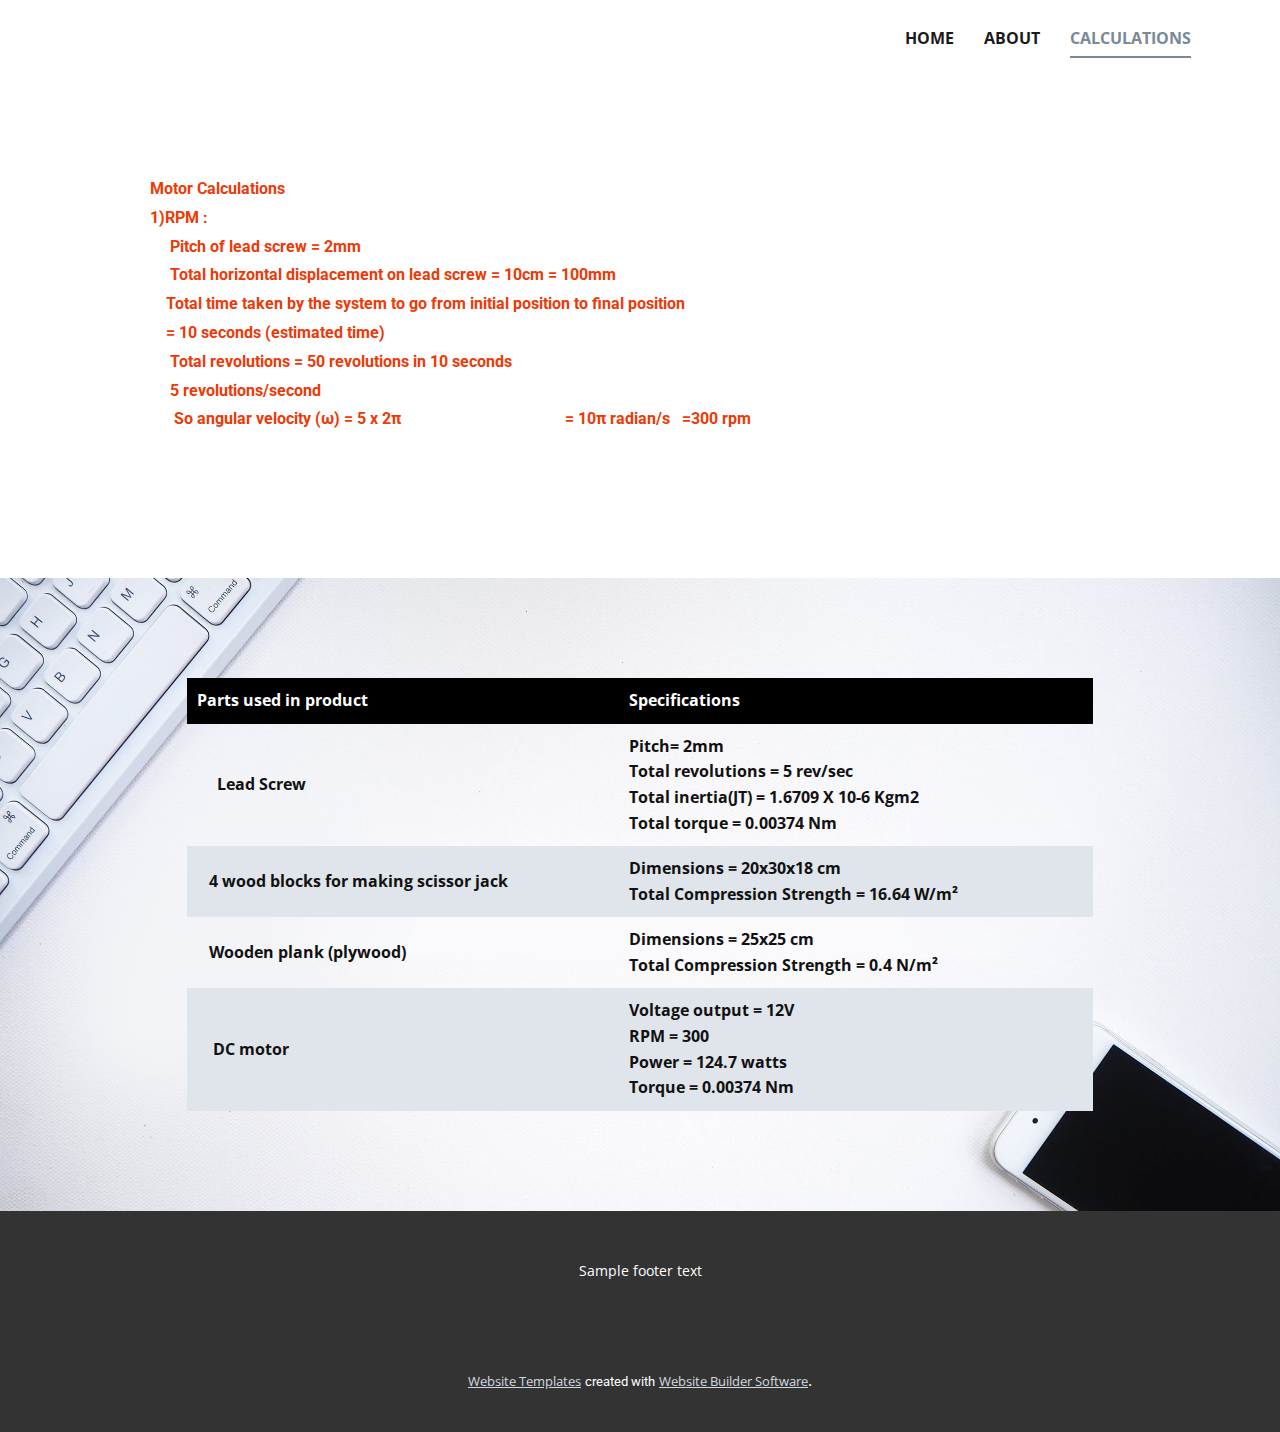
<file: Calculations.html>
<!DOCTYPE html>
<html style="font-size: 16px;">
  <head>
    <meta name="viewport" content="width=device-width, initial-scale=1.0">
    <meta charset="utf-8">
    <meta name="keywords" content="Get in touch">
    <meta name="description" content="">
    <meta name="page_type" content="np-template-header-footer-from-plugin">
    <title>Calculations</title>
    <link rel="stylesheet" href="nicepage.css" media="screen">
<link rel="stylesheet" href="Calculations.css" media="screen">
    <script class="u-script" type="text/javascript" src="jquery.js" defer=""></script>
    <script class="u-script" type="text/javascript" src="nicepage.js" defer=""></script>
    <meta name="generator" content="Nicepage 3.15.3, nicepage.com">
    <link id="u-theme-google-font" rel="stylesheet" href="https://fonts.googleapis.com/css?family=Roboto:100,100i,300,300i,400,400i,500,500i,700,700i,900,900i|Open+Sans:300,300i,400,400i,600,600i,700,700i,800,800i">
    
    
    
    <script type="application/ld+json">{
		"@context": "http://schema.org",
		"@type": "Organization",
		"name": "",
		"url": "index.html"
}</script>
    <meta property="og:title" content="Calculations">
    <meta property="og:type" content="website">
    <meta name="theme-color" content="#788997">
    <link rel="canonical" href="index.html">
    <meta property="og:url" content="index.html">
  </head>
  <body class="u-body"><header class="u-align-left u-clearfix u-header" id="sec-9697"><div class="u-clearfix u-sheet u-valign-middle u-sheet-1">
        <nav data-position="" class="u-menu u-menu-dropdown u-offcanvas u-menu-1">
          <div class="menu-collapse" style="font-size: 1rem; font-weight: 700; letter-spacing: 0px; text-transform: uppercase;">
            <a class="u-button-style u-custom-active-border-color u-custom-border u-custom-border-color u-custom-borders u-custom-hover-border-color u-custom-text-active-color u-custom-text-color u-custom-text-hover-color u-custom-top-bottom-menu-spacing u-nav-link" href="#" style="padding: 2px 0px; font-size: calc(1em + 4px);">
              <svg><use xmlns:xlink="http://www.w3.org/1999/xlink" xlink:href="#menu-hamburger"></use></svg>
              <svg version="1.1" xmlns="http://www.w3.org/2000/svg" xmlns:xlink="http://www.w3.org/1999/xlink"><defs><symbol id="menu-hamburger" viewBox="0 0 16 16" style="width: 16px; height: 16px;"><rect y="1" width="16" height="2"></rect><rect y="7" width="16" height="2"></rect><rect y="13" width="16" height="2"></rect>
</symbol>
</defs></svg>
            </a>
          </div>
          <div class="u-custom-menu u-nav-container">
            <ul class="u-nav u-spacing-30 u-unstyled u-nav-1"><li class="u-nav-item"><a class="u-border-2 u-border-active-palette-1-base u-border-hover-palette-1-base u-border-no-left u-border-no-right u-border-no-top u-button-style u-nav-link u-text-active-palette-1-base u-text-grey-90 u-text-hover-grey-90" href="Home.html" style="padding: 10px 0px;">Home</a>
</li><li class="u-nav-item"><a class="u-border-2 u-border-active-palette-1-base u-border-hover-palette-1-base u-border-no-left u-border-no-right u-border-no-top u-button-style u-nav-link u-text-active-palette-1-base u-text-grey-90 u-text-hover-grey-90" href="About.html" style="padding: 10px 0px;">About</a>
</li><li class="u-nav-item"><a class="u-border-2 u-border-active-palette-1-base u-border-hover-palette-1-base u-border-no-left u-border-no-right u-border-no-top u-button-style u-nav-link u-text-active-palette-1-base u-text-grey-90 u-text-hover-grey-90" href="Calculations.html" style="padding: 10px 0px;">Calculations</a>
</li></ul>
          </div>
          <div class="u-custom-menu u-nav-container-collapse">
            <div class="u-black u-container-style u-inner-container-layout u-opacity u-opacity-95 u-sidenav">
              <div class="u-sidenav-overflow">
                <div class="u-menu-close"></div>
                <ul class="u-align-center u-nav u-popupmenu-items u-unstyled u-nav-2"><li class="u-nav-item"><a class="u-button-style u-nav-link" href="Home.html" style="padding: 10px 0px;">Home</a>
</li><li class="u-nav-item"><a class="u-button-style u-nav-link" href="About.html" style="padding: 10px 0px;">About</a>
</li><li class="u-nav-item"><a class="u-button-style u-nav-link" href="Calculations.html" style="padding: 10px 0px;">Calculations</a>
</li></ul>
              </div>
            </div>
            <div class="u-black u-menu-overlay u-opacity u-opacity-70"></div>
          </div>
        </nav>
      </div></header>
    <section class="u-clearfix u-section-1" id="sec-799c">
      <div class="u-clearfix u-sheet u-sheet-1">
        <p class="u-custom-font u-heading-font u-text u-text-palette-2-base u-text-1"><b>Motor Calculations<br>1)RPM :<br>&nbsp;&nbsp;&nbsp;&nbsp;&nbsp;Pitch of lead screw = 2mm<br>&nbsp;&nbsp;&nbsp;&nbsp;&nbsp;Total horizontal displacement on lead screw = 10cm = 100mm<br>&nbsp;&nbsp;&nbsp;&nbsp;Total time taken by the system to go from initial position to final p​osition<br>&nbsp;&nbsp;&nbsp;		= 10 seconds (estimated time)&nbsp; &nbsp; &nbsp; &nbsp;<br>&nbsp; &nbsp; &nbsp;Total revolutions = 50 revolutions in 10 seconds<br>&nbsp; &nbsp; &nbsp;5 revolutions/second<br>&nbsp; &nbsp; &nbsp; So angular velocity (ω) = 5 x 2π&nbsp;&nbsp;&nbsp;&nbsp;&nbsp;&nbsp;&nbsp;&nbsp;&nbsp;&nbsp;&nbsp;&nbsp;&nbsp;&nbsp;&nbsp;&nbsp;&nbsp;&nbsp;&nbsp;&nbsp;&nbsp;&nbsp;&nbsp;&nbsp;&nbsp;&nbsp;&nbsp;&nbsp;&nbsp;&nbsp;&nbsp;&nbsp;&nbsp;&nbsp;&nbsp;&nbsp;&nbsp;&nbsp;		 &nbsp; = 10π radian/s&nbsp;&nbsp;&nbsp;=300 rpm</b>
        </p>
      </div>
    </section>
    <section class="u-align-center u-clearfix u-image u-section-2" id="carousel_1565">
      <div class="u-clearfix u-sheet u-valign-middle u-sheet-1">
        <div class="u-table u-table-responsive u-table-1">
          <table class="u-table-entity u-table-entity-1">
            <colgroup>
              <col width="47.7%">
              <col width="52.3%">
            </colgroup>
            <thead class="u-black u-table-header u-table-header-1">
              <tr style="height: 45px;">
                <th class="u-table-cell"><b>Parts used in product</b>
                </th>
                <th class="u-table-cell"><b>Specifications</b>
                </th>
              </tr>
            </thead>
            <tbody class="u-table-alt-palette-1-light-3 u-table-body">
              <tr style="height: 65px;">
                <td class="u-table-cell"><b>&nbsp; &nbsp; &nbsp;Lead Screw</b>
                </td>
                <td class="u-table-cell"><b>Pitch= 2mm<br>Total revolutions = 5 rev/sec<br>Total inertia(JT) = 1.6709 X 10-6 Kgm2<br>Total torque = 0.00374 Nm</b>
                </td>
              </tr>
              <tr style="height: 65px;">
                <td class="u-palette-5-light-2 u-table-cell u-table-cell-5"><b>&nbsp; &nbsp;4 wood blocks for making scissor jack</b>
                </td>
                <td class="u-palette-5-light-2 u-table-cell u-table-cell-6"><b>Dimensions = 20x30x18 cm</b>
                  <br><b>Total Compression Strength = 16.64 W/m²</b>
                  <br>
                </td>
              </tr>
              <tr style="height: 65px;">
                <td class="u-table-cell"><b>&nbsp; &nbsp;Wooden plank (plywood)</b>
                </td>
                <td class="u-table-cell"><b>Dimensions = 25x25 cm<br>Total Compression Strength = 0.4 N/m²</b>
                </td>
              </tr>
              <tr style="height: 65px;">
                <td class="u-palette-5-light-2 u-table-cell u-table-cell-9"><b>&nbsp; &nbsp; DC motor</b>
                </td>
                <td class="u-palette-5-light-2 u-table-cell u-table-cell-10"><b>Voltage output = 12V<br>RPM = 300<br>Power = 124.7 watts&nbsp;<br>Torque = 0.00374 Nm</b>
                </td>
              </tr>
            </tbody>
          </table>
        </div>
      </div>
    </section>
    
    
    <footer class="u-align-center u-clearfix u-footer u-grey-80 u-footer" id="sec-71ee"><div class="u-clearfix u-sheet u-sheet-1">
        <p class="u-small-text u-text u-text-variant u-text-1">Sample footer text</p>
      </div></footer>
    <section class="u-backlink u-clearfix u-grey-80">
      <a class="u-link" href="https://nicepage.com/website-templates" target="_blank">
        <span>Website Templates</span>
      </a>
      <p class="u-text">
        <span>created with</span>
      </p>
      <a class="u-link" href="https://nicepage.com/" target="_blank">
        <span>Website Builder Software</span>
      </a>. 
    </section>
  </body>
</html>
</file>
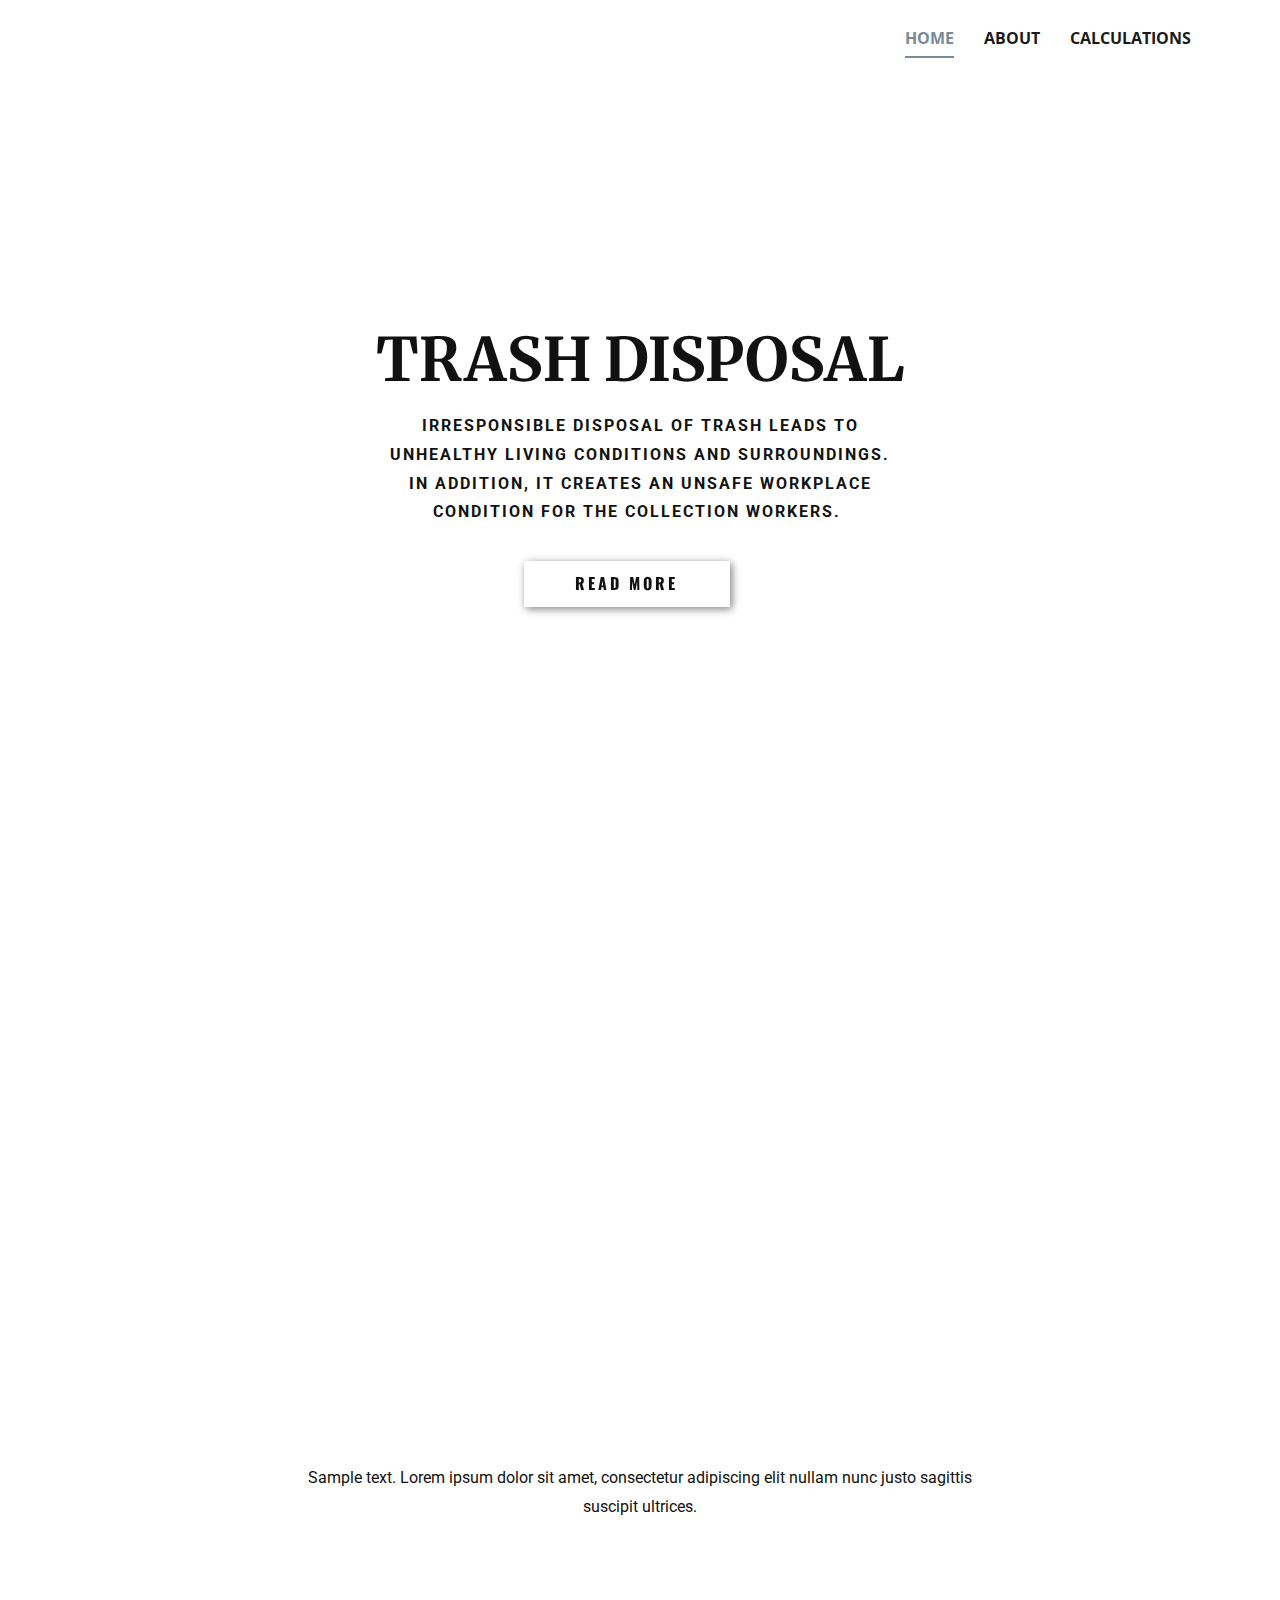
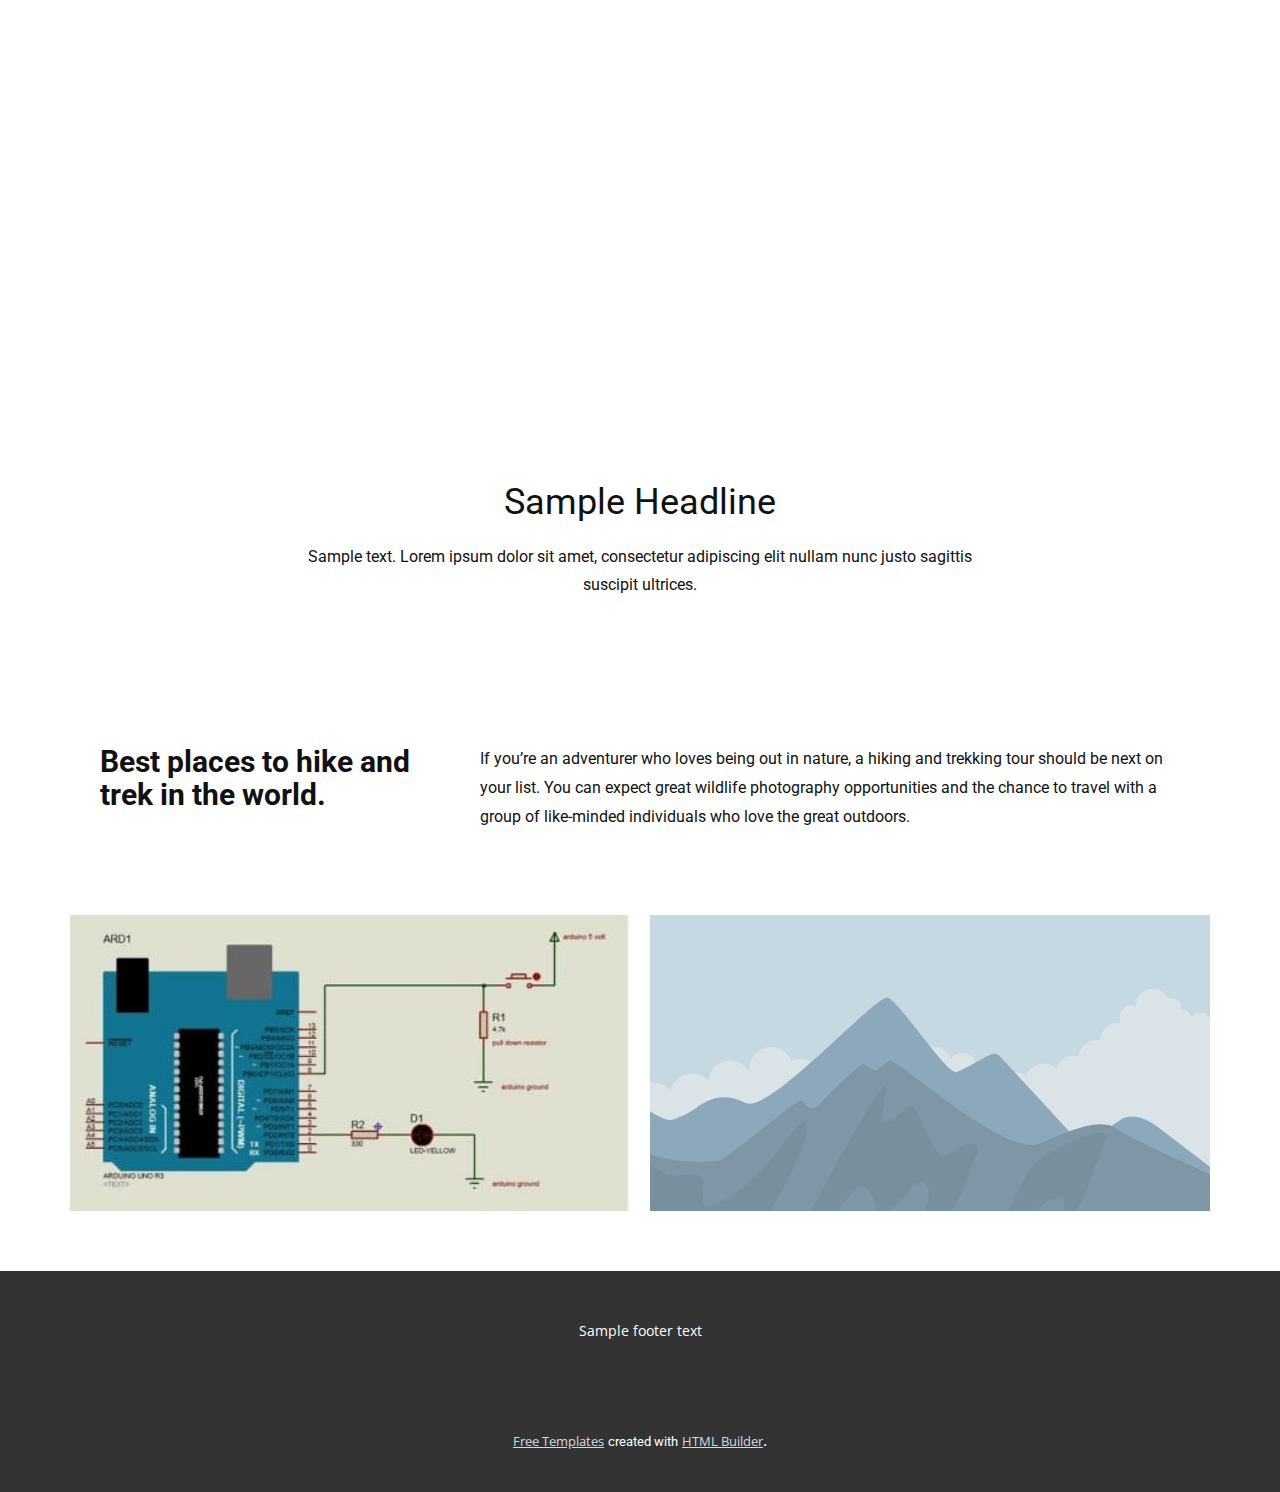
<file: Home.html>
<!DOCTYPE html>
<html style="font-size: 16px;">
  <head>
    <meta name="viewport" content="width=device-width, initial-scale=1.0">
    <meta charset="utf-8">
    <meta name="keywords" content="online radio, About Us, Online Radio Center, About Us, Great Music. Familiar Masters.&nbsp;New Talent.&nbsp;Great Entertainment.">
    <meta name="description" content="">
    <meta name="page_type" content="np-template-header-footer-from-plugin">
    <title>Home</title>
    <link rel="stylesheet" href="nicepage.css" media="screen">
<link rel="stylesheet" href="Home.css" media="screen">
    <script class="u-script" type="text/javascript" src="jquery.js" defer=""></script>
    <script class="u-script" type="text/javascript" src="nicepage.js" defer=""></script>
    <meta name="generator" content="Nicepage 3.15.3, nicepage.com">
    <link id="u-theme-google-font" rel="stylesheet" href="https://fonts.googleapis.com/css?family=Roboto:100,100i,300,300i,400,400i,500,500i,700,700i,900,900i|Open+Sans:300,300i,400,400i,600,600i,700,700i,800,800i">
    <link id="u-page-google-font" rel="stylesheet" href="https://fonts.googleapis.com/css?family=Merriweather:300,300i,400,400i,700,700i,900,900i|Oswald:200,300,400,500,600,700">
    
    
    
    
    
    <script type="application/ld+json">{
		"@context": "http://schema.org",
		"@type": "Organization",
		"name": "",
		"url": "index.html"
}</script>
    <meta property="og:title" content="Home">
    <meta property="og:type" content="website">
    <meta name="theme-color" content="#788997">
    <link rel="canonical" href="index.html">
    <meta property="og:url" content="index.html">
  </head>
  <body class="u-body"><header class="u-align-left u-clearfix u-header" id="sec-9697"><div class="u-clearfix u-sheet u-valign-middle u-sheet-1">
        <nav data-position="" class="u-menu u-menu-dropdown u-offcanvas u-menu-1">
          <div class="menu-collapse" style="font-size: 1rem; font-weight: 700; letter-spacing: 0px; text-transform: uppercase;">
            <a class="u-button-style u-custom-active-border-color u-custom-border u-custom-border-color u-custom-borders u-custom-hover-border-color u-custom-text-active-color u-custom-text-color u-custom-text-hover-color u-custom-top-bottom-menu-spacing u-nav-link" href="#" style="padding: 2px 0px; font-size: calc(1em + 4px);">
              <svg><use xmlns:xlink="http://www.w3.org/1999/xlink" xlink:href="#menu-hamburger"></use></svg>
              <svg version="1.1" xmlns="http://www.w3.org/2000/svg" xmlns:xlink="http://www.w3.org/1999/xlink"><defs><symbol id="menu-hamburger" viewBox="0 0 16 16" style="width: 16px; height: 16px;"><rect y="1" width="16" height="2"></rect><rect y="7" width="16" height="2"></rect><rect y="13" width="16" height="2"></rect>
</symbol>
</defs></svg>
            </a>
          </div>
          <div class="u-custom-menu u-nav-container">
            <ul class="u-nav u-spacing-30 u-unstyled u-nav-1"><li class="u-nav-item"><a class="u-border-2 u-border-active-palette-1-base u-border-hover-palette-1-base u-border-no-left u-border-no-right u-border-no-top u-button-style u-nav-link u-text-active-palette-1-base u-text-grey-90 u-text-hover-grey-90" href="Home.html" style="padding: 10px 0px;">Home</a>
</li><li class="u-nav-item"><a class="u-border-2 u-border-active-palette-1-base u-border-hover-palette-1-base u-border-no-left u-border-no-right u-border-no-top u-button-style u-nav-link u-text-active-palette-1-base u-text-grey-90 u-text-hover-grey-90" href="About.html" style="padding: 10px 0px;">About</a>
</li><li class="u-nav-item"><a class="u-border-2 u-border-active-palette-1-base u-border-hover-palette-1-base u-border-no-left u-border-no-right u-border-no-top u-button-style u-nav-link u-text-active-palette-1-base u-text-grey-90 u-text-hover-grey-90" href="Calculations.html" style="padding: 10px 0px;">Calculations</a>
</li></ul>
          </div>
          <div class="u-custom-menu u-nav-container-collapse">
            <div class="u-black u-container-style u-inner-container-layout u-opacity u-opacity-95 u-sidenav">
              <div class="u-sidenav-overflow">
                <div class="u-menu-close"></div>
                <ul class="u-align-center u-nav u-popupmenu-items u-unstyled u-nav-2"><li class="u-nav-item"><a class="u-button-style u-nav-link" href="Home.html" style="padding: 10px 0px;">Home</a>
</li><li class="u-nav-item"><a class="u-button-style u-nav-link" href="About.html" style="padding: 10px 0px;">About</a>
</li><li class="u-nav-item"><a class="u-button-style u-nav-link" href="Calculations.html" style="padding: 10px 0px;">Calculations</a>
</li></ul>
              </div>
            </div>
            <div class="u-black u-menu-overlay u-opacity u-opacity-70"></div>
          </div>
        </nav>
      </div></header>
    <section class="u-align-center u-clearfix u-section-1" id="carousel_73c0">
      <div class="u-clearfix u-sheet u-sheet-1">
        <h1 class="u-custom-font u-font-merriweather u-text u-text-1">Trash Disp​​osal </h1>
        <p class="u-text u-text-2"><b>Irresponsible disposal of trash leads to unhealthy living conditions and surroundings. In addition, it creates an unsafe workplace condition for the collection workers.​&nbsp;</b>
        </p>
        <a href="https://docs.google.com/document/d/15ruimlCT4Pf5Gq_ZIv27XJYn7rmjT5dBIreQm1abDHc/edit?usp=sharing" class="u-active-white u-align-center u-btn u-btn-rectangle u-button-style u-custom-font u-font-oswald u-hover-white u-radius-0 u-text-active-palette-2-base u-text-body-color u-text-hover-palette-2-base u-white u-btn-1" data-animation-name="fadeIn" data-animation-duration="1000" data-animation-delay="0" data-animation-direction="">read more</a>
      </div>
    </section>
    <section class="u-align-center u-clearfix u-section-2" id="sec-a934">
      <div class="u-clearfix u-sheet u-valign-middle-xs u-sheet-1">
        <div class="u-align-left u-expanded-width-sm u-expanded-width-xs u-video u-video-1">
          <div class="embed-responsive embed-responsive-1">
            <iframe style="position: absolute;top: 0;left: 0;width: 100%;height: 100%;" class="embed-responsive-item" src="https://www.youtube.com/embed/RYY6rBjP0X0?playlist=RYY6rBjP0X0&amp;loop=1&amp;mute=0&amp;showinfo=0&amp;controls=0&amp;start=0&amp;autoplay=1" frameborder="0" allowfullscreen=""></iframe>
          </div>
        </div>
        <p class="u-text u-text-1">Sample text. Lorem ipsum dolor sit amet, consectetur adipiscing elit nullam nunc justo sagittis suscipit ultrices.</p>
      </div>
    </section>
    <section class="u-align-center u-clearfix u-section-3" id="sec-4885">
      <div class="u-clearfix u-sheet u-valign-middle-xs u-sheet-1">
        <div class="u-align-left u-expanded-width-sm u-expanded-width-xs u-video u-video-1">
          <div class="embed-responsive embed-responsive-1">
            <iframe style="position: absolute;top: 0;left: 0;width: 100%;height: 100%;" class="embed-responsive-item" src="https://www.youtube.com/embed/vQ_FSboU4vg?mute=0&amp;showinfo=0&amp;controls=0&amp;start=0" frameborder="0" allowfullscreen=""></iframe>
          </div>
        </div>
        <h2 class="u-text u-text-1">Sample Headline</h2>
        <p class="u-text u-text-2">Sample text. Lorem ipsum dolor sit amet, consectetur adipiscing elit nullam nunc justo sagittis suscipit ultrices.</p>
      </div>
    </section>
    <section class="u-clearfix u-section-4" id="sec-bfd8">
      <div class="u-clearfix u-sheet u-valign-middle u-sheet-1">
        <div class="u-clearfix u-expanded-width u-layout-wrap u-layout-wrap-1">
          <div class="u-layout">
            <div class="u-layout-row">
              <div class="u-container-style u-layout-cell u-left-cell u-size-20 u-layout-cell-1">
                <div class="u-container-layout u-valign-top u-container-layout-1">
                  <h2 class="u-custom-font u-text u-text-1">Best places to hike and trek in the world.</h2>
                </div>
              </div>
              <div class="u-container-style u-layout-cell u-right-cell u-size-40 u-layout-cell-2">
                <div class="u-container-layout u-valign-top u-container-layout-2">
                  <p class="u-text u-text-2">If you’re an adventurer who loves being out in nature, a hiking and trekking tour should be next on your list. You can expect great wildlife photography opportunities and the chance to travel with a group of like-minded individuals who love the great outdoors.</p>
                </div>
              </div>
            </div>
          </div>
        </div>
        <div class="u-expanded-width u-gallery u-layout-grid u-lightbox u-show-text-on-hover u-gallery-1">
          <div class="u-gallery-inner u-gallery-inner-1">
            <div class="u-effect-fade u-gallery-item">
              <div class="u-back-slide" data-image-width="463" data-image-height="266">
                <img class="u-back-image u-expanded" src="images/WhatsAppImage2021-05-25at11.48.34.jpeg">
              </div>
              <div class="u-over-slide u-shading u-over-slide-1">
                <h3 class="u-gallery-heading"></h3>
                <p class="u-gallery-text"></p>
              </div>
            </div>
            <div class="u-effect-fade u-gallery-item">
              <div class="u-back-slide">
                <img class="u-back-image u-expanded" src="images/3.svg">
              </div>
              <div class="u-over-slide u-shading u-over-slide-2">
                <h3 class="u-gallery-heading"></h3>
                <p class="u-gallery-text"></p>
              </div>
            </div>
          </div>
        </div>
      </div>
    </section>
    
    
    <footer class="u-align-center u-clearfix u-footer u-grey-80 u-footer" id="sec-71ee"><div class="u-clearfix u-sheet u-sheet-1">
        <p class="u-small-text u-text u-text-variant u-text-1">Sample footer text</p>
      </div></footer>
    <section class="u-backlink u-clearfix u-grey-80">
      <a class="u-link" href="https://nicepage.com/templates" target="_blank">
        <span>Free Templates</span>
      </a>
      <p class="u-text">
        <span>created with</span>
      </p>
      <a class="u-link" href="https://nicepage.com/html-website-builder" target="_blank">
        <span>HTML Builder</span>
      </a>. 
    </section>
  </body>
</html>
</file>
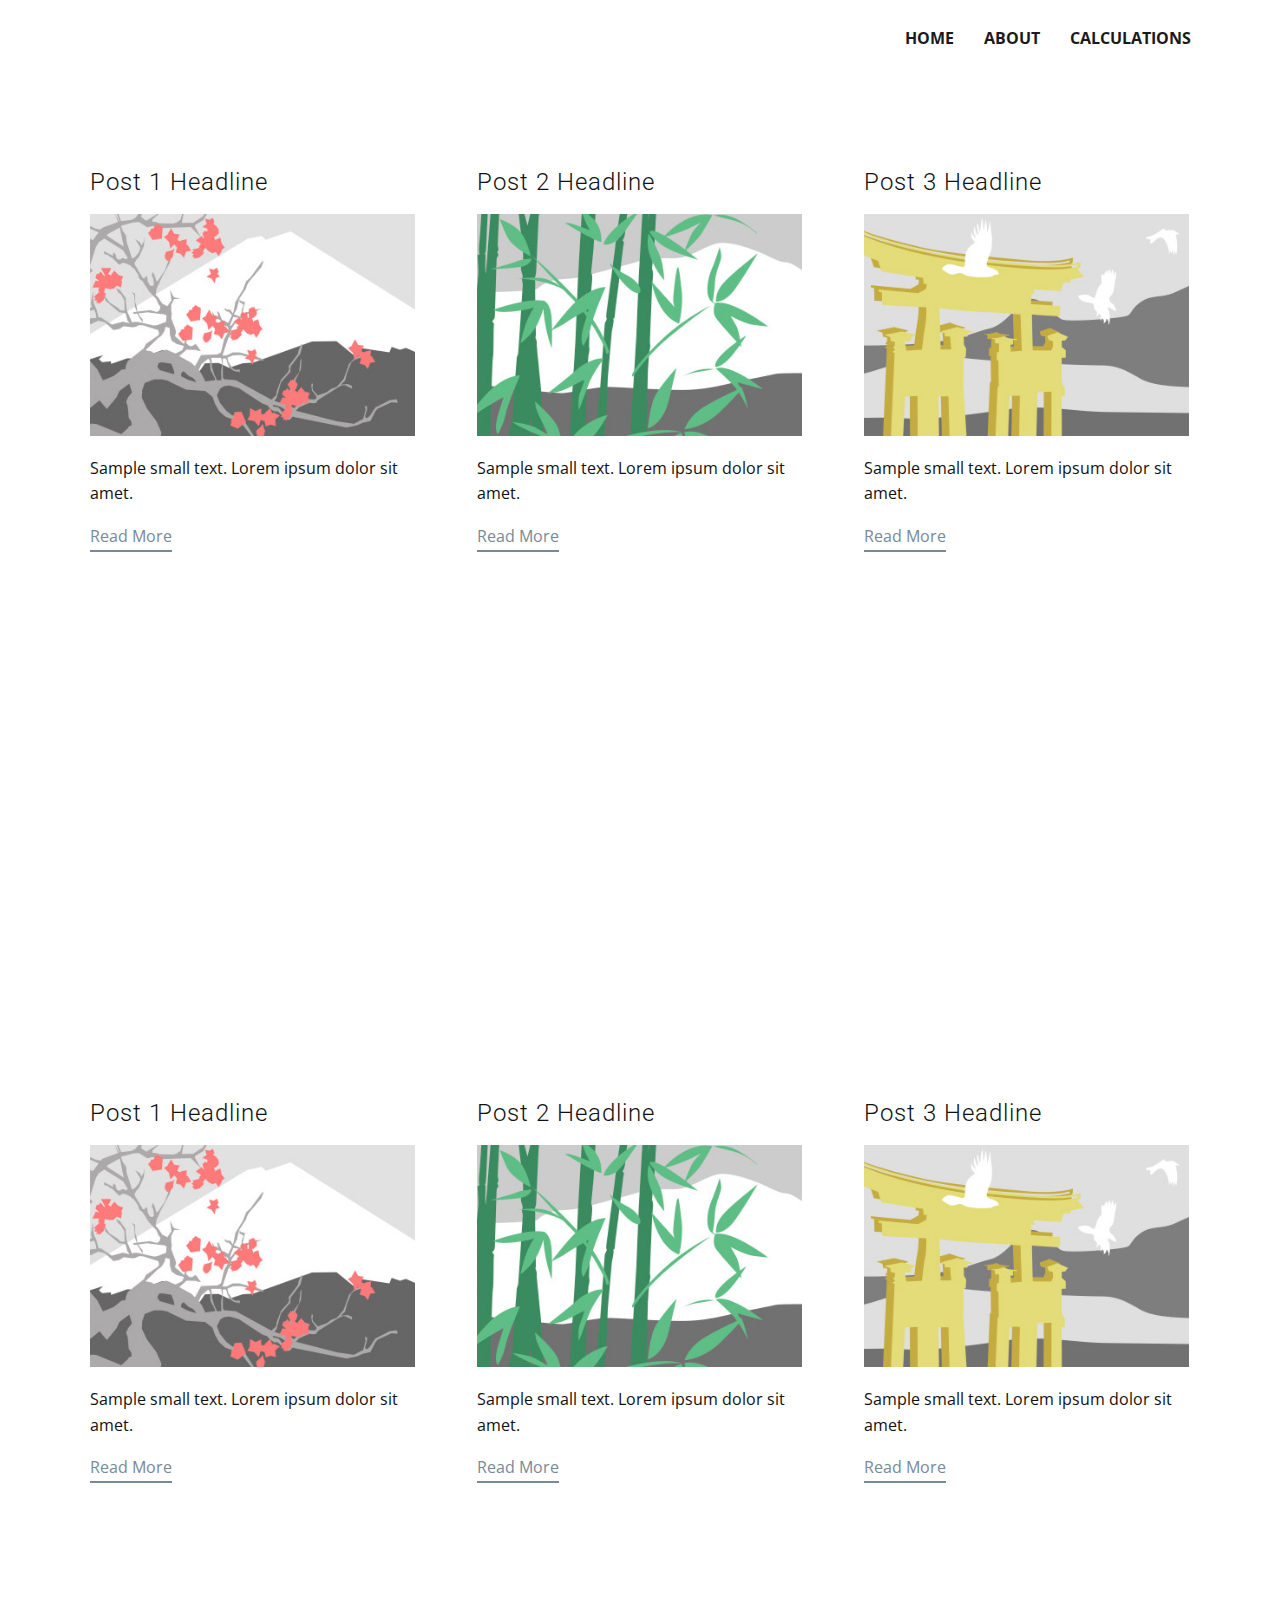
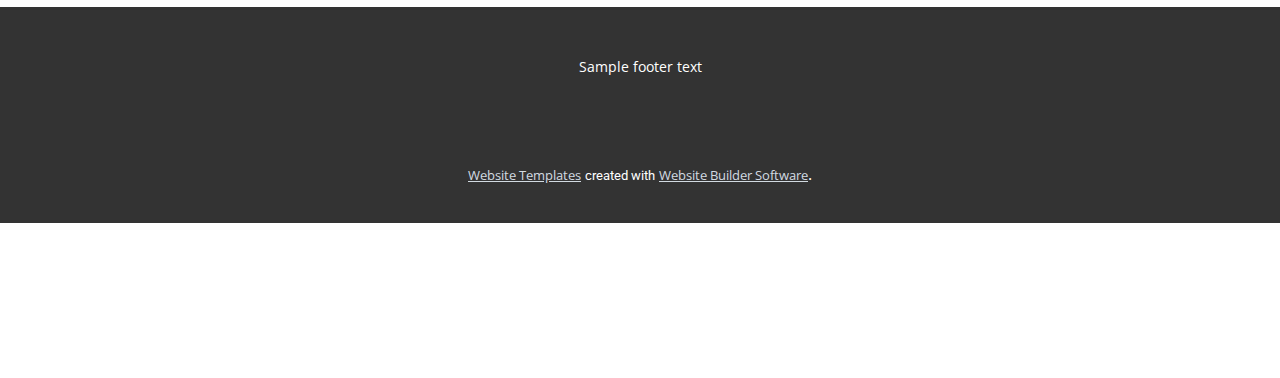
<file: blog/blog.html>
<html style="font-size: 16px;"><head>
    <meta name="viewport" content="width=device-width, initial-scale=1.0">
    <meta charset="utf-8">
    <meta name="keywords" content="">
    <meta name="description" content="">
    <meta name="page_type" content="np-template-header-footer-from-plugin">
    <title>Blog Template</title>
    <link rel="stylesheet" href="../nicepage.css" media="screen">
<link rel="stylesheet" href="../Blog-Template.css" media="screen">
    <script class="u-script" type="text/javascript" src="../jquery.js" defer=""></script>
    <script class="u-script" type="text/javascript" src="../nicepage.js" defer=""></script>
    <meta name="generator" content="Nicepage 3.15.3, nicepage.com">
    <link id="u-theme-google-font" rel="stylesheet" href="https://fonts.googleapis.com/css?family=Roboto:100,100i,300,300i,400,400i,500,500i,700,700i,900,900i|Open+Sans:300,300i,400,400i,600,600i,700,700i,800,800i">
    
    
    
    <script type="application/ld+json">{
		"@context": "http://schema.org",
		"@type": "Organization",
		"name": "",
		"url": "index.html"
}</script>
    <meta property="og:title" content="Blog Template">
    <meta property="og:type" content="website">
    <meta name="theme-color" content="#788997">
    <link rel="canonical" href="../index.html">
    <meta property="og:url" content="index.html">
  </head>
  <body class="u-body"><header class="u-align-left u-clearfix u-header" id="sec-9697"><div class="u-clearfix u-sheet u-valign-middle u-sheet-1">
        <nav data-position="" class="u-menu u-menu-dropdown u-offcanvas u-menu-1">
          <div class="menu-collapse" style="font-size: 1rem; font-weight: 700; letter-spacing: 0px; text-transform: uppercase;">
            <a class="u-button-style u-custom-active-border-color u-custom-border u-custom-border-color u-custom-borders u-custom-hover-border-color u-custom-text-active-color u-custom-text-color u-custom-text-hover-color u-custom-top-bottom-menu-spacing u-nav-link" href="#" style="padding: 2px 0px; font-size: calc(1em + 4px);">
              <svg><use xmlns:xlink="http://www.w3.org/1999/xlink" xlink:href="#menu-hamburger"></use></svg>
              <svg version="1.1" xmlns="http://www.w3.org/2000/svg" xmlns:xlink="http://www.w3.org/1999/xlink"><defs><symbol id="menu-hamburger" viewBox="0 0 16 16" style="width: 16px; height: 16px;"><rect y="1" width="16" height="2"></rect><rect y="7" width="16" height="2"></rect><rect y="13" width="16" height="2"></rect>
</symbol>
</defs></svg>
            </a>
          </div>
          <div class="u-custom-menu u-nav-container">
            <ul class="u-nav u-spacing-30 u-unstyled u-nav-1"><li class="u-nav-item"><a class="u-border-2 u-border-active-palette-1-base u-border-hover-palette-1-base u-border-no-left u-border-no-right u-border-no-top u-button-style u-nav-link u-text-active-palette-1-base u-text-grey-90 u-text-hover-grey-90" href="../Home.html" style="padding: 10px 0px;">Home</a>
</li><li class="u-nav-item"><a class="u-border-2 u-border-active-palette-1-base u-border-hover-palette-1-base u-border-no-left u-border-no-right u-border-no-top u-button-style u-nav-link u-text-active-palette-1-base u-text-grey-90 u-text-hover-grey-90" href="../About.html" style="padding: 10px 0px;">About</a>
</li><li class="u-nav-item"><a class="u-border-2 u-border-active-palette-1-base u-border-hover-palette-1-base u-border-no-left u-border-no-right u-border-no-top u-button-style u-nav-link u-text-active-palette-1-base u-text-grey-90 u-text-hover-grey-90" href="../Calculations.html" style="padding: 10px 0px;">Calculations</a>
</li></ul>
          </div>
          <div class="u-custom-menu u-nav-container-collapse">
            <div class="u-black u-container-style u-inner-container-layout u-opacity u-opacity-95 u-sidenav">
              <div class="u-sidenav-overflow">
                <div class="u-menu-close"></div>
                <ul class="u-align-center u-nav u-popupmenu-items u-unstyled u-nav-2"><li class="u-nav-item"><a class="u-button-style u-nav-link" href="../Home.html" style="padding: 10px 0px;">Home</a>
</li><li class="u-nav-item"><a class="u-button-style u-nav-link" href="../About.html" style="padding: 10px 0px;">About</a>
</li><li class="u-nav-item"><a class="u-button-style u-nav-link" href="../Calculations.html" style="padding: 10px 0px;">Calculations</a>
</li></ul>
              </div>
            </div>
            <div class="u-black u-menu-overlay u-opacity u-opacity-70"></div>
          </div>
        </nav>
      </div></header>
    <section class="u-clearfix u-section-1" id="sec-e527">
      <div class="u-clearfix u-sheet u-valign-middle u-sheet-1"><!--blog--><!--blog_options_json--><!--{"type":"Recent","source":"","tags":"","count":"","gridProps":[{"mode":"XL","columns":3,"gap":22,"styles":".u-section-1 .u-repeater-1 {grid-auto-rows: [[XL_VALUE]] !important}"},{"mode":"LG","columns":3,"gap":22,"styles":"@media (max-width: 1199px) {.u-section-1 .u-repeater-1 {grid-auto-rows: [[LG_VALUE]] !important}}"},{"mode":"MD","columns":2,"gap":22,"styles":"@media (max-width: 991px) {.u-section-1 .u-repeater-1 {grid-auto-rows: [[MD_VALUE]] !important}}"},{"mode":"SM","columns":1,"gap":22,"styles":"@media (max-width: 767px) {.u-section-1 .u-repeater-1 {grid-auto-rows: [[SM_VALUE]] !important}}"},{"mode":"XS","columns":1,"gap":22,"styles":"@media (max-width: 575px) {.u-section-1 .u-repeater-1 {grid-auto-rows: [[XS_VALUE]] !important}}"}]}--><!--/blog_options_json-->
        <div class="u-blog u-expanded-width u-repeater u-repeater-1"><!--blog_post-->
          <div class="u-blog-post u-container-style u-repeater-item u-white u-repeater-item-1">
            <div class="u-container-layout u-similar-container u-valign-top u-container-layout-1"><!--blog_post_header-->
              <h4 class="u-blog-control u-text u-text-1">
                <a class="u-post-header-link" href="../blog/post.html"><!--blog_post_header_content-->Post 1 Headline<!--/blog_post_header_content--></a>
              </h4><!--/blog_post_header--><!--blog_post_image-->
              <a class="u-post-header-link" href="../blog/post.html"><img alt="" class="u-blog-control u-expanded-width u-image u-image-default u-image-1" src="[data-uri]"></a><!--/blog_post_image--><!--blog_post_content-->
              <div class="u-blog-control u-post-content u-text u-text-2 fr-view">Sample small text. Lorem ipsum dolor sit amet.</div><!--/blog_post_content--><!--blog_post_readmore-->
              <a href="../blog/post.html" class="u-blog-control u-border-2 u-border-palette-1-base u-btn u-btn-rectangle u-button-style u-none u-btn-1"><!--blog_post_readmore_content-->Read More<!--/blog_post_readmore_content--></a><!--/blog_post_readmore-->
            </div>
          </div><div class="u-blog-post u-container-style u-repeater-item u-video-cover u-white">
            <div class="u-container-layout u-similar-container u-valign-top u-container-layout-2"><!--blog_post_header-->
              <h4 class="u-blog-control u-text u-text-3">
                <a class="u-post-header-link" href="../blog/post-1.html"><!--blog_post_header_content-->Post 2 Headline<!--/blog_post_header_content--></a>
              </h4><!--/blog_post_header--><!--blog_post_image-->
              <a class="u-post-header-link" href="../blog/post-1.html"><img alt="" class="u-blog-control u-expanded-width u-image u-image-default u-image-2" src="[data-uri]"></a><!--/blog_post_image--><!--blog_post_content-->
              <div class="u-blog-control u-post-content u-text u-text-4 fr-view">Sample small text. Lorem ipsum dolor sit amet.</div><!--/blog_post_content--><!--blog_post_readmore-->
              <a href="../blog/post-1.html" class="u-blog-control u-border-2 u-border-palette-1-base u-btn u-btn-rectangle u-button-style u-none u-btn-2"><!--blog_post_readmore_content-->Read More<!--/blog_post_readmore_content--></a><!--/blog_post_readmore-->
            </div>
          </div><div class="u-blog-post u-container-style u-repeater-item u-video-cover u-white">
            <div class="u-container-layout u-similar-container u-valign-top u-container-layout-3"><!--blog_post_header-->
              <h4 class="u-blog-control u-text u-text-5">
                <a class="u-post-header-link" href="../blog/post-2.html"><!--blog_post_header_content-->Post 3 Headline<!--/blog_post_header_content--></a>
              </h4><!--/blog_post_header--><!--blog_post_image-->
              <a class="u-post-header-link" href="../blog/post-2.html"><img alt="" class="u-blog-control u-expanded-width u-image u-image-default u-image-3" src="[data-uri]"></a><!--/blog_post_image--><!--blog_post_content-->
              <div class="u-blog-control u-post-content u-text u-text-6 fr-view">Sample small text. Lorem ipsum dolor sit amet.</div><!--/blog_post_content--><!--blog_post_readmore-->
              <a href="../blog/post-2.html" class="u-blog-control u-border-2 u-border-palette-1-base u-btn u-btn-rectangle u-button-style u-none u-btn-3"><!--blog_post_readmore_content-->Read More<!--/blog_post_readmore_content--></a><!--/blog_post_readmore-->
            </div>
          </div><div class="u-blog-post u-container-style u-repeater-item u-white u-repeater-item-1">
            <div class="u-container-layout u-similar-container u-valign-top u-container-layout-1"><!--blog_post_header-->
              <h4 class="u-blog-control u-text u-text-1">
                <a class="u-post-header-link" href="../blog/post-3.html"><!--blog_post_header_content-->Post 1 Headline<!--/blog_post_header_content--></a>
              </h4><!--/blog_post_header--><!--blog_post_image-->
              <a class="u-post-header-link" href="../blog/post-3.html"><img alt="" class="u-blog-control u-expanded-width u-image u-image-default u-image-1" src="[data-uri]"></a><!--/blog_post_image--><!--blog_post_content-->
              <div class="u-blog-control u-post-content u-text u-text-2 fr-view">Sample small text. Lorem ipsum dolor sit amet.</div><!--/blog_post_content--><!--blog_post_readmore-->
              <a href="../blog/post-3.html" class="u-blog-control u-border-2 u-border-palette-1-base u-btn u-btn-rectangle u-button-style u-none u-btn-1"><!--blog_post_readmore_content-->Read More<!--/blog_post_readmore_content--></a><!--/blog_post_readmore-->
            </div>
          </div><div class="u-blog-post u-container-style u-repeater-item u-video-cover u-white">
            <div class="u-container-layout u-similar-container u-valign-top u-container-layout-2"><!--blog_post_header-->
              <h4 class="u-blog-control u-text u-text-3">
                <a class="u-post-header-link" href="../blog/post-4.html"><!--blog_post_header_content-->Post 2 Headline<!--/blog_post_header_content--></a>
              </h4><!--/blog_post_header--><!--blog_post_image-->
              <a class="u-post-header-link" href="../blog/post-4.html"><img alt="" class="u-blog-control u-expanded-width u-image u-image-default u-image-2" src="[data-uri]"></a><!--/blog_post_image--><!--blog_post_content-->
              <div class="u-blog-control u-post-content u-text u-text-4 fr-view">Sample small text. Lorem ipsum dolor sit amet.</div><!--/blog_post_content--><!--blog_post_readmore-->
              <a href="../blog/post-4.html" class="u-blog-control u-border-2 u-border-palette-1-base u-btn u-btn-rectangle u-button-style u-none u-btn-2"><!--blog_post_readmore_content-->Read More<!--/blog_post_readmore_content--></a><!--/blog_post_readmore-->
            </div>
          </div><div class="u-blog-post u-container-style u-repeater-item u-video-cover u-white">
            <div class="u-container-layout u-similar-container u-valign-top u-container-layout-3"><!--blog_post_header-->
              <h4 class="u-blog-control u-text u-text-5">
                <a class="u-post-header-link" href="../blog/post-5.html"><!--blog_post_header_content-->Post 3 Headline<!--/blog_post_header_content--></a>
              </h4><!--/blog_post_header--><!--blog_post_image-->
              <a class="u-post-header-link" href="../blog/post-5.html"><img alt="" class="u-blog-control u-expanded-width u-image u-image-default u-image-3" src="[data-uri]"></a><!--/blog_post_image--><!--blog_post_content-->
              <div class="u-blog-control u-post-content u-text u-text-6 fr-view">Sample small text. Lorem ipsum dolor sit amet.</div><!--/blog_post_content--><!--blog_post_readmore-->
              <a href="../blog/post-5.html" class="u-blog-control u-border-2 u-border-palette-1-base u-btn u-btn-rectangle u-button-style u-none u-btn-3"><!--blog_post_readmore_content-->Read More<!--/blog_post_readmore_content--></a><!--/blog_post_readmore-->
            </div>
          </div><!--/blog_post--><!--blog_post-->
          <!--/blog_post--><!--blog_post-->
          <!--/blog_post-->
        </div><!--/blog-->
      </div>
    </section>
    <section class="u-clearfix u-section-2" id="sec-cf81">
      <div class="u-clearfix u-sheet u-sheet-1"></div>
    </section>
    
    
    <footer class="u-align-center u-clearfix u-footer u-grey-80 u-footer" id="sec-71ee"><div class="u-clearfix u-sheet u-sheet-1">
        <p class="u-small-text u-text u-text-variant u-text-1">Sample footer text</p>
      </div></footer>
    <section class="u-backlink u-clearfix u-grey-80">
      <a class="u-link" href="https://nicepage.com/website-templates" target="_blank">
        <span>Website Templates</span>
      </a>
      <p class="u-text">
        <span>created with</span>
      </p>
      <a class="u-link" href="https://nicepage.com/" target="_blank">
        <span>Website Builder Software</span>
      </a>. 
    </section>
  
</body></html>
</file>
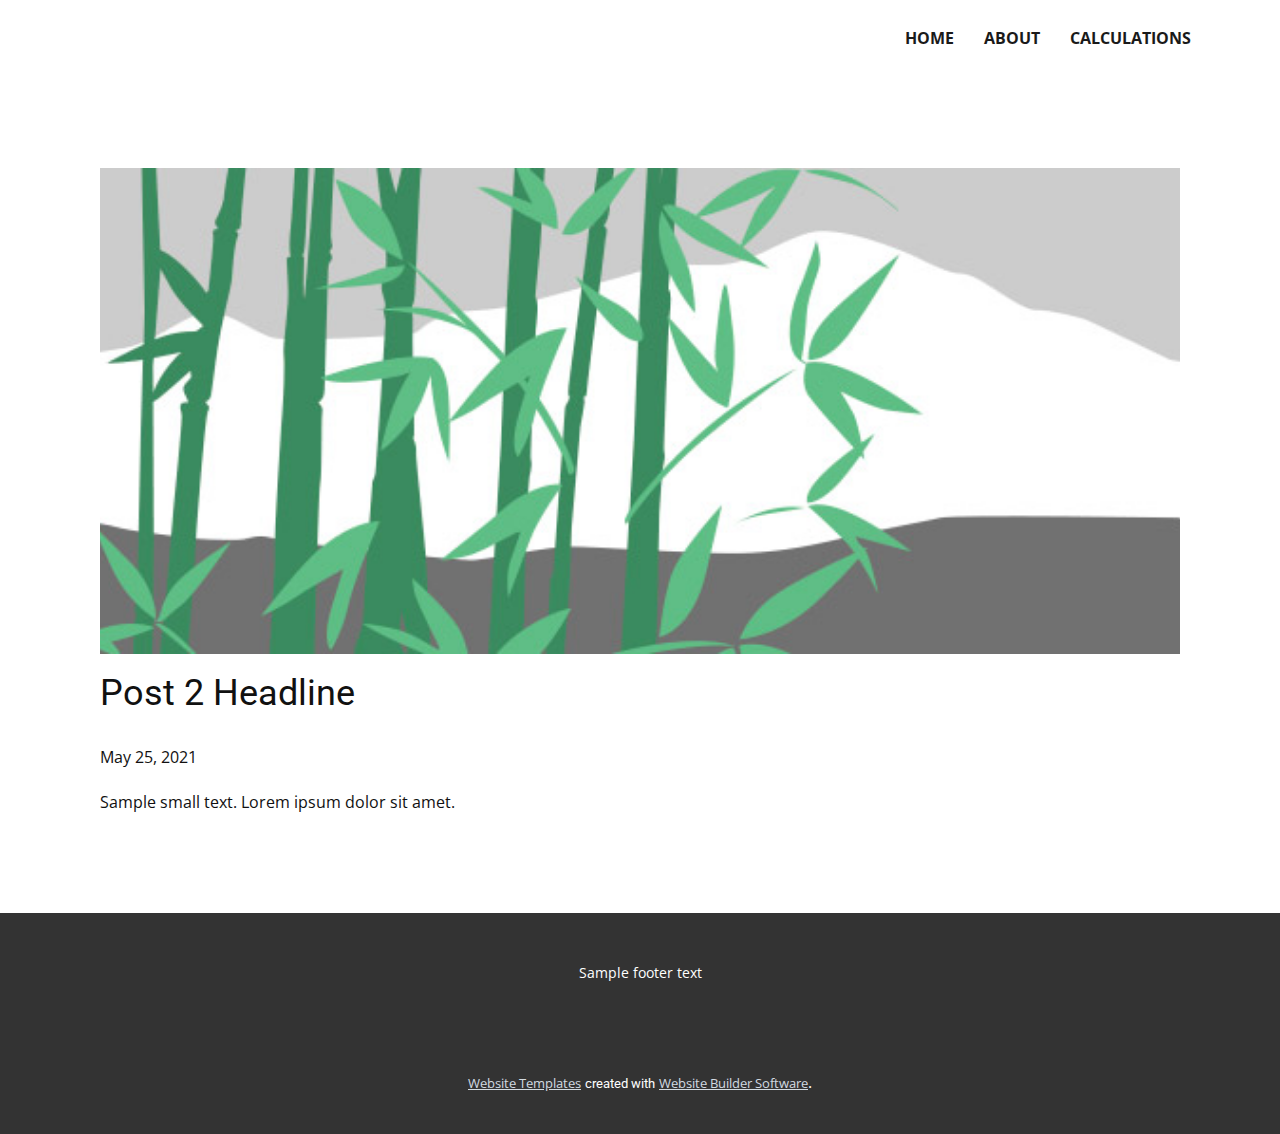
<file: blog/post-1.html>
<!doctype html>
<html style="font-size: 16px;"><head>
    <meta name="viewport" content="width=device-width, initial-scale=1.0">
    <meta charset="utf-8">
    <meta name="keywords" content="Post 1 Headline">
    <meta name="description" content="">
    <meta name="page_type" content="np-template-header-footer-from-plugin">
    <title>Post 2 Headline</title>
    <link rel="stylesheet" href="../nicepage.css" media="screen">
<link rel="stylesheet" href="../Post-Template.css" media="screen">
    <script class="u-script" type="text/javascript" src="../jquery.js" defer=""></script>
    <script class="u-script" type="text/javascript" src="../nicepage.js" defer=""></script>
    <meta name="generator" content="Nicepage 3.15.3, nicepage.com">
    <link id="u-theme-google-font" rel="stylesheet" href="https://fonts.googleapis.com/css?family=Roboto:100,100i,300,300i,400,400i,500,500i,700,700i,900,900i|Open+Sans:300,300i,400,400i,600,600i,700,700i,800,800i">
    
    
    <script type="application/ld+json">{
		"@context": "http://schema.org",
		"@type": "Organization",
		"name": "",
		"url": "index.html"
}</script>
    <meta property="og:title" content="Post Template">
    <meta property="og:type" content="website">
    <meta name="theme-color" content="#788997">
    <link rel="canonical" href="../index.html">
    <meta property="og:url" content="index.html">
  </head>
  <body class="u-body"><header class="u-align-left u-clearfix u-header" id="sec-9697"><div class="u-clearfix u-sheet u-valign-middle u-sheet-1">
        <nav data-position="" class="u-menu u-menu-dropdown u-offcanvas u-menu-1">
          <div class="menu-collapse" style="font-size: 1rem; font-weight: 700; letter-spacing: 0px; text-transform: uppercase;">
            <a class="u-button-style u-custom-active-border-color u-custom-border u-custom-border-color u-custom-borders u-custom-hover-border-color u-custom-text-active-color u-custom-text-color u-custom-text-hover-color u-custom-top-bottom-menu-spacing u-nav-link" href="#" style="padding: 2px 0px; font-size: calc(1em + 4px);">
              <svg><use xmlns:xlink="http://www.w3.org/1999/xlink" xlink:href="#menu-hamburger"></use></svg>
              <svg version="1.1" xmlns="http://www.w3.org/2000/svg" xmlns:xlink="http://www.w3.org/1999/xlink"><defs><symbol id="menu-hamburger" viewBox="0 0 16 16" style="width: 16px; height: 16px;"><rect y="1" width="16" height="2"></rect><rect y="7" width="16" height="2"></rect><rect y="13" width="16" height="2"></rect>
</symbol>
</defs></svg>
            </a>
          </div>
          <div class="u-custom-menu u-nav-container">
            <ul class="u-nav u-spacing-30 u-unstyled u-nav-1"><li class="u-nav-item"><a class="u-border-2 u-border-active-palette-1-base u-border-hover-palette-1-base u-border-no-left u-border-no-right u-border-no-top u-button-style u-nav-link u-text-active-palette-1-base u-text-grey-90 u-text-hover-grey-90" href="../Home.html" style="padding: 10px 0px;">Home</a>
</li><li class="u-nav-item"><a class="u-border-2 u-border-active-palette-1-base u-border-hover-palette-1-base u-border-no-left u-border-no-right u-border-no-top u-button-style u-nav-link u-text-active-palette-1-base u-text-grey-90 u-text-hover-grey-90" href="../About.html" style="padding: 10px 0px;">About</a>
</li><li class="u-nav-item"><a class="u-border-2 u-border-active-palette-1-base u-border-hover-palette-1-base u-border-no-left u-border-no-right u-border-no-top u-button-style u-nav-link u-text-active-palette-1-base u-text-grey-90 u-text-hover-grey-90" href="../Calculations.html" style="padding: 10px 0px;">Calculations</a>
</li></ul>
          </div>
          <div class="u-custom-menu u-nav-container-collapse">
            <div class="u-black u-container-style u-inner-container-layout u-opacity u-opacity-95 u-sidenav">
              <div class="u-sidenav-overflow">
                <div class="u-menu-close"></div>
                <ul class="u-align-center u-nav u-popupmenu-items u-unstyled u-nav-2"><li class="u-nav-item"><a class="u-button-style u-nav-link" href="../Home.html" style="padding: 10px 0px;">Home</a>
</li><li class="u-nav-item"><a class="u-button-style u-nav-link" href="../About.html" style="padding: 10px 0px;">About</a>
</li><li class="u-nav-item"><a class="u-button-style u-nav-link" href="../Calculations.html" style="padding: 10px 0px;">Calculations</a>
</li></ul>
              </div>
            </div>
            <div class="u-black u-menu-overlay u-opacity u-opacity-70"></div>
          </div>
        </nav>
      </div></header>
    <section class="u-align-center u-clearfix u-section-1" id="sec-ab96">
      <div class="u-clearfix u-sheet u-valign-middle-md u-valign-middle-sm u-valign-middle-xs u-sheet-1"><!--post_details--><!--post_details_options_json--><!--{"source":""}--><!--/post_details_options_json--><!--blog_post-->
        <div class="u-container-style u-expanded-width u-post-details u-post-details-1">
          <div class="u-container-layout u-valign-middle u-container-layout-1"><!--blog_post_image-->
            <img alt="" class="u-blog-control u-expanded-width u-image u-image-default u-image-1" src="[data-uri]"><!--/blog_post_image--><!--blog_post_header-->
            <h2 class="u-blog-control u-text u-text-1">Post 2 Headline</h2><!--/blog_post_header--><!--blog_post_metadata-->
            <div class="u-blog-control u-metadata u-metadata-1"><!--blog_post_metadata_date-->
              <span class="u-meta-date u-meta-icon">May 25, 2021</span><!--/blog_post_metadata_date--><!--blog_post_metadata_category-->
              <!--/blog_post_metadata_category--><!--blog_post_metadata_comments-->
              <!--/blog_post_metadata_comments-->
            </div><!--/blog_post_metadata--><!--blog_post_content-->
            <div class="u-align-justify u-blog-control u-post-content u-text u-text-2 fr-view">
  Sample small text. Lorem ipsum dolor sit amet.
  </div><!--/blog_post_content-->
          </div>
        </div><!--/blog_post--><!--/post_details-->
      </div>
    </section>
    
    
    <footer class="u-align-center u-clearfix u-footer u-grey-80 u-footer" id="sec-71ee"><div class="u-clearfix u-sheet u-sheet-1">
        <p class="u-small-text u-text u-text-variant u-text-1">Sample footer text</p>
      </div></footer>
    <section class="u-backlink u-clearfix u-grey-80">
      <a class="u-link" href="https://nicepage.com/website-templates" target="_blank">
        <span>Website Templates</span>
      </a>
      <p class="u-text">
        <span>created with</span>
      </p>
      <a class="u-link" href="https://nicepage.com/" target="_blank">
        <span>Website Builder Software</span>
      </a>. 
    </section>
  
</body></html>
</file>
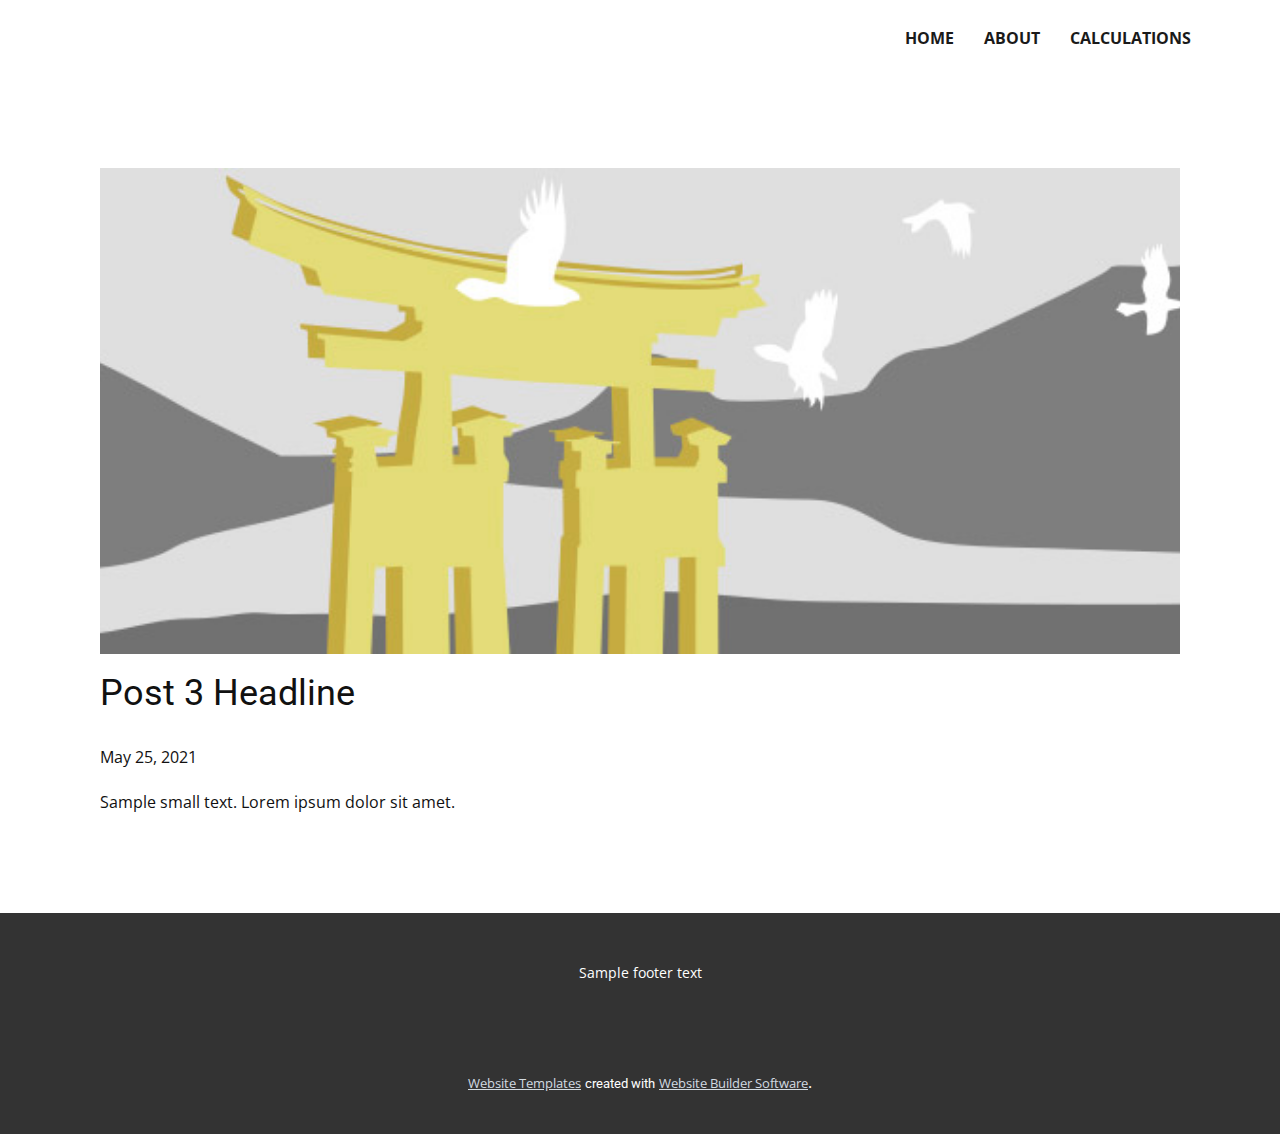
<file: blog/post-2.html>
<!doctype html>
<html style="font-size: 16px;"><head>
    <meta name="viewport" content="width=device-width, initial-scale=1.0">
    <meta charset="utf-8">
    <meta name="keywords" content="Post 1 Headline">
    <meta name="description" content="">
    <meta name="page_type" content="np-template-header-footer-from-plugin">
    <title>Post 3 Headline</title>
    <link rel="stylesheet" href="../nicepage.css" media="screen">
<link rel="stylesheet" href="../Post-Template.css" media="screen">
    <script class="u-script" type="text/javascript" src="../jquery.js" defer=""></script>
    <script class="u-script" type="text/javascript" src="../nicepage.js" defer=""></script>
    <meta name="generator" content="Nicepage 3.15.3, nicepage.com">
    <link id="u-theme-google-font" rel="stylesheet" href="https://fonts.googleapis.com/css?family=Roboto:100,100i,300,300i,400,400i,500,500i,700,700i,900,900i|Open+Sans:300,300i,400,400i,600,600i,700,700i,800,800i">
    
    
    <script type="application/ld+json">{
		"@context": "http://schema.org",
		"@type": "Organization",
		"name": "",
		"url": "index.html"
}</script>
    <meta property="og:title" content="Post Template">
    <meta property="og:type" content="website">
    <meta name="theme-color" content="#788997">
    <link rel="canonical" href="../index.html">
    <meta property="og:url" content="index.html">
  </head>
  <body class="u-body"><header class="u-align-left u-clearfix u-header" id="sec-9697"><div class="u-clearfix u-sheet u-valign-middle u-sheet-1">
        <nav data-position="" class="u-menu u-menu-dropdown u-offcanvas u-menu-1">
          <div class="menu-collapse" style="font-size: 1rem; font-weight: 700; letter-spacing: 0px; text-transform: uppercase;">
            <a class="u-button-style u-custom-active-border-color u-custom-border u-custom-border-color u-custom-borders u-custom-hover-border-color u-custom-text-active-color u-custom-text-color u-custom-text-hover-color u-custom-top-bottom-menu-spacing u-nav-link" href="#" style="padding: 2px 0px; font-size: calc(1em + 4px);">
              <svg><use xmlns:xlink="http://www.w3.org/1999/xlink" xlink:href="#menu-hamburger"></use></svg>
              <svg version="1.1" xmlns="http://www.w3.org/2000/svg" xmlns:xlink="http://www.w3.org/1999/xlink"><defs><symbol id="menu-hamburger" viewBox="0 0 16 16" style="width: 16px; height: 16px;"><rect y="1" width="16" height="2"></rect><rect y="7" width="16" height="2"></rect><rect y="13" width="16" height="2"></rect>
</symbol>
</defs></svg>
            </a>
          </div>
          <div class="u-custom-menu u-nav-container">
            <ul class="u-nav u-spacing-30 u-unstyled u-nav-1"><li class="u-nav-item"><a class="u-border-2 u-border-active-palette-1-base u-border-hover-palette-1-base u-border-no-left u-border-no-right u-border-no-top u-button-style u-nav-link u-text-active-palette-1-base u-text-grey-90 u-text-hover-grey-90" href="../Home.html" style="padding: 10px 0px;">Home</a>
</li><li class="u-nav-item"><a class="u-border-2 u-border-active-palette-1-base u-border-hover-palette-1-base u-border-no-left u-border-no-right u-border-no-top u-button-style u-nav-link u-text-active-palette-1-base u-text-grey-90 u-text-hover-grey-90" href="../About.html" style="padding: 10px 0px;">About</a>
</li><li class="u-nav-item"><a class="u-border-2 u-border-active-palette-1-base u-border-hover-palette-1-base u-border-no-left u-border-no-right u-border-no-top u-button-style u-nav-link u-text-active-palette-1-base u-text-grey-90 u-text-hover-grey-90" href="../Calculations.html" style="padding: 10px 0px;">Calculations</a>
</li></ul>
          </div>
          <div class="u-custom-menu u-nav-container-collapse">
            <div class="u-black u-container-style u-inner-container-layout u-opacity u-opacity-95 u-sidenav">
              <div class="u-sidenav-overflow">
                <div class="u-menu-close"></div>
                <ul class="u-align-center u-nav u-popupmenu-items u-unstyled u-nav-2"><li class="u-nav-item"><a class="u-button-style u-nav-link" href="../Home.html" style="padding: 10px 0px;">Home</a>
</li><li class="u-nav-item"><a class="u-button-style u-nav-link" href="../About.html" style="padding: 10px 0px;">About</a>
</li><li class="u-nav-item"><a class="u-button-style u-nav-link" href="../Calculations.html" style="padding: 10px 0px;">Calculations</a>
</li></ul>
              </div>
            </div>
            <div class="u-black u-menu-overlay u-opacity u-opacity-70"></div>
          </div>
        </nav>
      </div></header>
    <section class="u-align-center u-clearfix u-section-1" id="sec-ab96">
      <div class="u-clearfix u-sheet u-valign-middle-md u-valign-middle-sm u-valign-middle-xs u-sheet-1"><!--post_details--><!--post_details_options_json--><!--{"source":""}--><!--/post_details_options_json--><!--blog_post-->
        <div class="u-container-style u-expanded-width u-post-details u-post-details-1">
          <div class="u-container-layout u-valign-middle u-container-layout-1"><!--blog_post_image-->
            <img alt="" class="u-blog-control u-expanded-width u-image u-image-default u-image-1" src="[data-uri]"><!--/blog_post_image--><!--blog_post_header-->
            <h2 class="u-blog-control u-text u-text-1">Post 3 Headline</h2><!--/blog_post_header--><!--blog_post_metadata-->
            <div class="u-blog-control u-metadata u-metadata-1"><!--blog_post_metadata_date-->
              <span class="u-meta-date u-meta-icon">May 25, 2021</span><!--/blog_post_metadata_date--><!--blog_post_metadata_category-->
              <!--/blog_post_metadata_category--><!--blog_post_metadata_comments-->
              <!--/blog_post_metadata_comments-->
            </div><!--/blog_post_metadata--><!--blog_post_content-->
            <div class="u-align-justify u-blog-control u-post-content u-text u-text-2 fr-view">
  Sample small text. Lorem ipsum dolor sit amet.
  </div><!--/blog_post_content-->
          </div>
        </div><!--/blog_post--><!--/post_details-->
      </div>
    </section>
    
    
    <footer class="u-align-center u-clearfix u-footer u-grey-80 u-footer" id="sec-71ee"><div class="u-clearfix u-sheet u-sheet-1">
        <p class="u-small-text u-text u-text-variant u-text-1">Sample footer text</p>
      </div></footer>
    <section class="u-backlink u-clearfix u-grey-80">
      <a class="u-link" href="https://nicepage.com/website-templates" target="_blank">
        <span>Website Templates</span>
      </a>
      <p class="u-text">
        <span>created with</span>
      </p>
      <a class="u-link" href="https://nicepage.com/" target="_blank">
        <span>Website Builder Software</span>
      </a>. 
    </section>
  
</body></html>
</file>
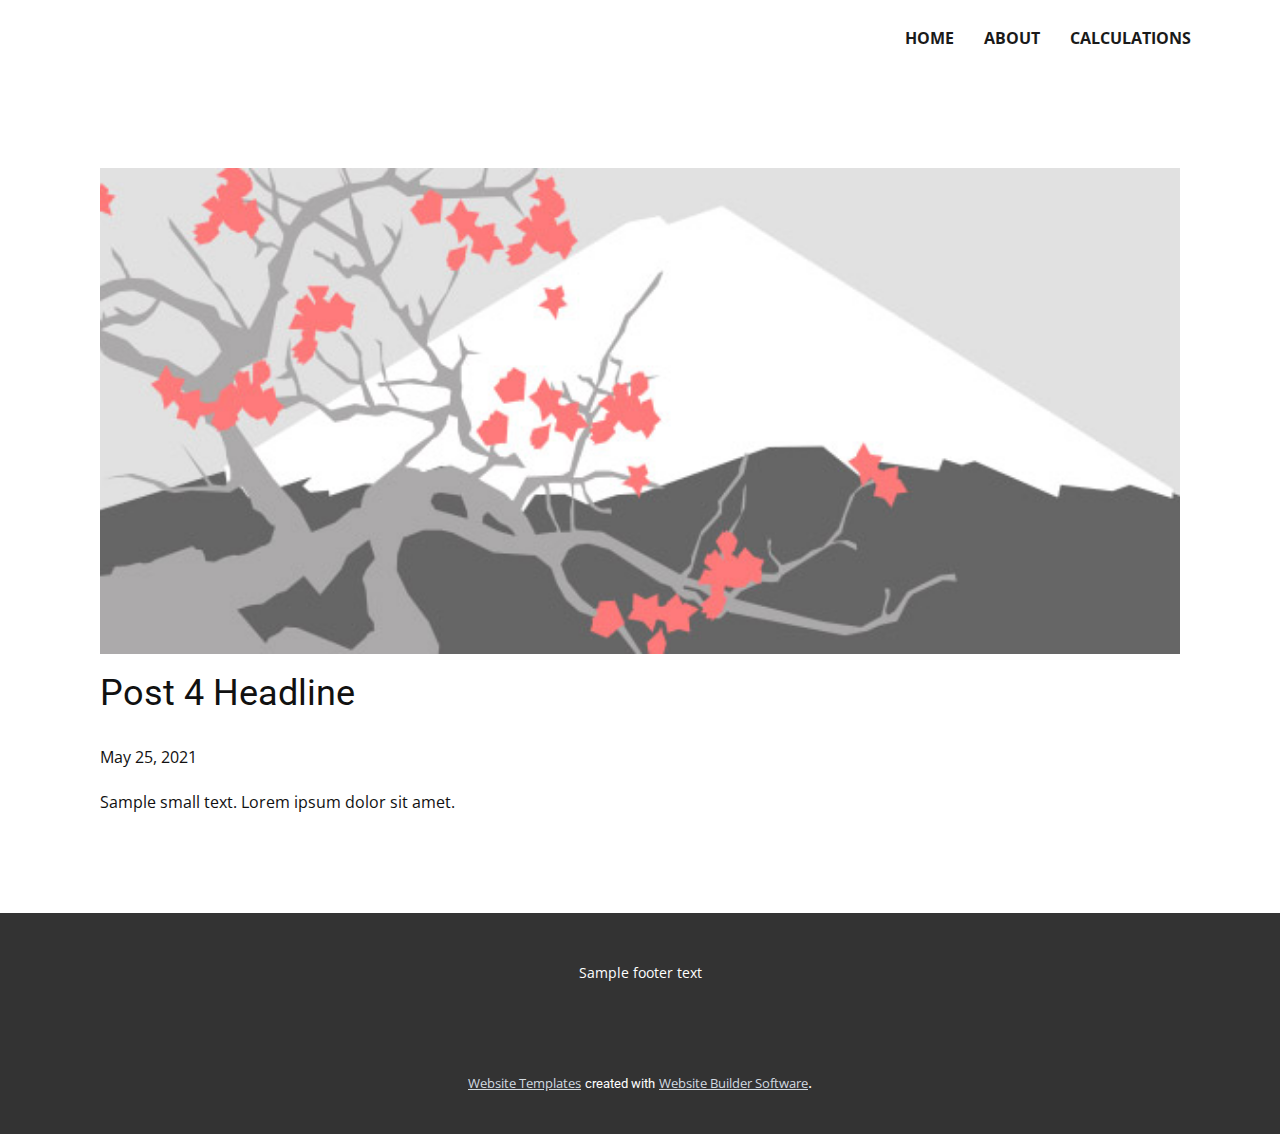
<file: blog/post-3.html>
<!doctype html>
<html style="font-size: 16px;"><head>
    <meta name="viewport" content="width=device-width, initial-scale=1.0">
    <meta charset="utf-8">
    <meta name="keywords" content="Post 1 Headline">
    <meta name="description" content="">
    <meta name="page_type" content="np-template-header-footer-from-plugin">
    <title>Post 4 Headline</title>
    <link rel="stylesheet" href="../nicepage.css" media="screen">
<link rel="stylesheet" href="../Post-Template.css" media="screen">
    <script class="u-script" type="text/javascript" src="../jquery.js" defer=""></script>
    <script class="u-script" type="text/javascript" src="../nicepage.js" defer=""></script>
    <meta name="generator" content="Nicepage 3.15.3, nicepage.com">
    <link id="u-theme-google-font" rel="stylesheet" href="https://fonts.googleapis.com/css?family=Roboto:100,100i,300,300i,400,400i,500,500i,700,700i,900,900i|Open+Sans:300,300i,400,400i,600,600i,700,700i,800,800i">
    
    
    <script type="application/ld+json">{
		"@context": "http://schema.org",
		"@type": "Organization",
		"name": "",
		"url": "index.html"
}</script>
    <meta property="og:title" content="Post Template">
    <meta property="og:type" content="website">
    <meta name="theme-color" content="#788997">
    <link rel="canonical" href="../index.html">
    <meta property="og:url" content="index.html">
  </head>
  <body class="u-body"><header class="u-align-left u-clearfix u-header" id="sec-9697"><div class="u-clearfix u-sheet u-valign-middle u-sheet-1">
        <nav data-position="" class="u-menu u-menu-dropdown u-offcanvas u-menu-1">
          <div class="menu-collapse" style="font-size: 1rem; font-weight: 700; letter-spacing: 0px; text-transform: uppercase;">
            <a class="u-button-style u-custom-active-border-color u-custom-border u-custom-border-color u-custom-borders u-custom-hover-border-color u-custom-text-active-color u-custom-text-color u-custom-text-hover-color u-custom-top-bottom-menu-spacing u-nav-link" href="#" style="padding: 2px 0px; font-size: calc(1em + 4px);">
              <svg><use xmlns:xlink="http://www.w3.org/1999/xlink" xlink:href="#menu-hamburger"></use></svg>
              <svg version="1.1" xmlns="http://www.w3.org/2000/svg" xmlns:xlink="http://www.w3.org/1999/xlink"><defs><symbol id="menu-hamburger" viewBox="0 0 16 16" style="width: 16px; height: 16px;"><rect y="1" width="16" height="2"></rect><rect y="7" width="16" height="2"></rect><rect y="13" width="16" height="2"></rect>
</symbol>
</defs></svg>
            </a>
          </div>
          <div class="u-custom-menu u-nav-container">
            <ul class="u-nav u-spacing-30 u-unstyled u-nav-1"><li class="u-nav-item"><a class="u-border-2 u-border-active-palette-1-base u-border-hover-palette-1-base u-border-no-left u-border-no-right u-border-no-top u-button-style u-nav-link u-text-active-palette-1-base u-text-grey-90 u-text-hover-grey-90" href="../Home.html" style="padding: 10px 0px;">Home</a>
</li><li class="u-nav-item"><a class="u-border-2 u-border-active-palette-1-base u-border-hover-palette-1-base u-border-no-left u-border-no-right u-border-no-top u-button-style u-nav-link u-text-active-palette-1-base u-text-grey-90 u-text-hover-grey-90" href="../About.html" style="padding: 10px 0px;">About</a>
</li><li class="u-nav-item"><a class="u-border-2 u-border-active-palette-1-base u-border-hover-palette-1-base u-border-no-left u-border-no-right u-border-no-top u-button-style u-nav-link u-text-active-palette-1-base u-text-grey-90 u-text-hover-grey-90" href="../Calculations.html" style="padding: 10px 0px;">Calculations</a>
</li></ul>
          </div>
          <div class="u-custom-menu u-nav-container-collapse">
            <div class="u-black u-container-style u-inner-container-layout u-opacity u-opacity-95 u-sidenav">
              <div class="u-sidenav-overflow">
                <div class="u-menu-close"></div>
                <ul class="u-align-center u-nav u-popupmenu-items u-unstyled u-nav-2"><li class="u-nav-item"><a class="u-button-style u-nav-link" href="../Home.html" style="padding: 10px 0px;">Home</a>
</li><li class="u-nav-item"><a class="u-button-style u-nav-link" href="../About.html" style="padding: 10px 0px;">About</a>
</li><li class="u-nav-item"><a class="u-button-style u-nav-link" href="../Calculations.html" style="padding: 10px 0px;">Calculations</a>
</li></ul>
              </div>
            </div>
            <div class="u-black u-menu-overlay u-opacity u-opacity-70"></div>
          </div>
        </nav>
      </div></header>
    <section class="u-align-center u-clearfix u-section-1" id="sec-ab96">
      <div class="u-clearfix u-sheet u-valign-middle-md u-valign-middle-sm u-valign-middle-xs u-sheet-1"><!--post_details--><!--post_details_options_json--><!--{"source":""}--><!--/post_details_options_json--><!--blog_post-->
        <div class="u-container-style u-expanded-width u-post-details u-post-details-1">
          <div class="u-container-layout u-valign-middle u-container-layout-1"><!--blog_post_image-->
            <img alt="" class="u-blog-control u-expanded-width u-image u-image-default u-image-1" src="[data-uri]"><!--/blog_post_image--><!--blog_post_header-->
            <h2 class="u-blog-control u-text u-text-1">Post 4 Headline</h2><!--/blog_post_header--><!--blog_post_metadata-->
            <div class="u-blog-control u-metadata u-metadata-1"><!--blog_post_metadata_date-->
              <span class="u-meta-date u-meta-icon">May 25, 2021</span><!--/blog_post_metadata_date--><!--blog_post_metadata_category-->
              <!--/blog_post_metadata_category--><!--blog_post_metadata_comments-->
              <!--/blog_post_metadata_comments-->
            </div><!--/blog_post_metadata--><!--blog_post_content-->
            <div class="u-align-justify u-blog-control u-post-content u-text u-text-2 fr-view">
  Sample small text. Lorem ipsum dolor sit amet.
  </div><!--/blog_post_content-->
          </div>
        </div><!--/blog_post--><!--/post_details-->
      </div>
    </section>
    
    
    <footer class="u-align-center u-clearfix u-footer u-grey-80 u-footer" id="sec-71ee"><div class="u-clearfix u-sheet u-sheet-1">
        <p class="u-small-text u-text u-text-variant u-text-1">Sample footer text</p>
      </div></footer>
    <section class="u-backlink u-clearfix u-grey-80">
      <a class="u-link" href="https://nicepage.com/website-templates" target="_blank">
        <span>Website Templates</span>
      </a>
      <p class="u-text">
        <span>created with</span>
      </p>
      <a class="u-link" href="https://nicepage.com/" target="_blank">
        <span>Website Builder Software</span>
      </a>. 
    </section>
  
</body></html>
</file>
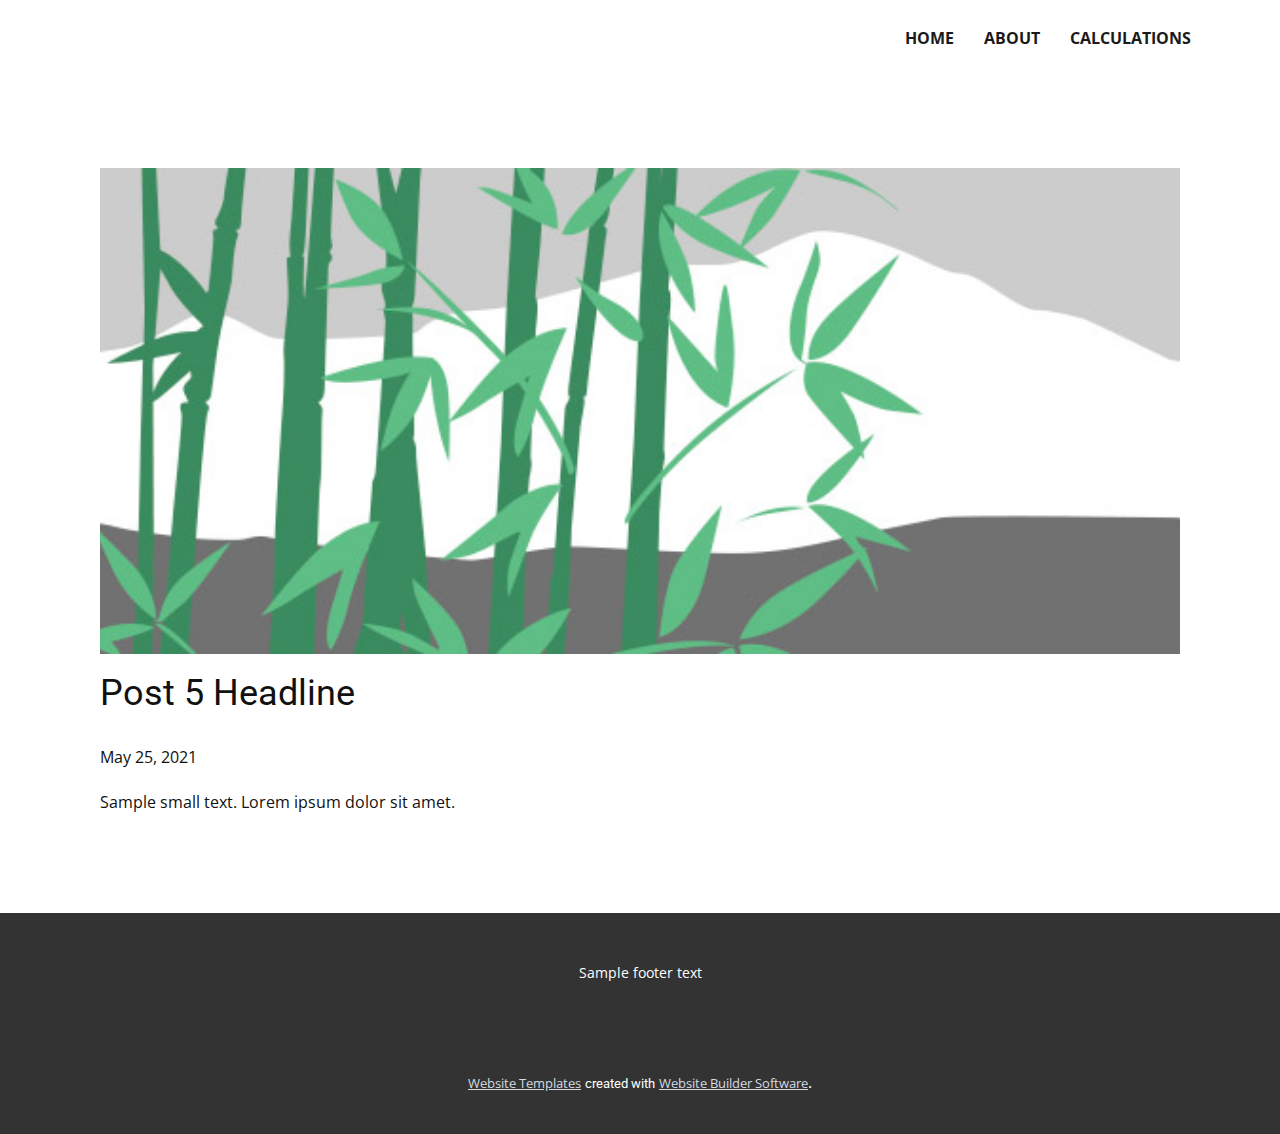
<file: blog/post-4.html>
<!doctype html>
<html style="font-size: 16px;"><head>
    <meta name="viewport" content="width=device-width, initial-scale=1.0">
    <meta charset="utf-8">
    <meta name="keywords" content="Post 1 Headline">
    <meta name="description" content="">
    <meta name="page_type" content="np-template-header-footer-from-plugin">
    <title>Post 5 Headline</title>
    <link rel="stylesheet" href="../nicepage.css" media="screen">
<link rel="stylesheet" href="../Post-Template.css" media="screen">
    <script class="u-script" type="text/javascript" src="../jquery.js" defer=""></script>
    <script class="u-script" type="text/javascript" src="../nicepage.js" defer=""></script>
    <meta name="generator" content="Nicepage 3.15.3, nicepage.com">
    <link id="u-theme-google-font" rel="stylesheet" href="https://fonts.googleapis.com/css?family=Roboto:100,100i,300,300i,400,400i,500,500i,700,700i,900,900i|Open+Sans:300,300i,400,400i,600,600i,700,700i,800,800i">
    
    
    <script type="application/ld+json">{
		"@context": "http://schema.org",
		"@type": "Organization",
		"name": "",
		"url": "index.html"
}</script>
    <meta property="og:title" content="Post Template">
    <meta property="og:type" content="website">
    <meta name="theme-color" content="#788997">
    <link rel="canonical" href="../index.html">
    <meta property="og:url" content="index.html">
  </head>
  <body class="u-body"><header class="u-align-left u-clearfix u-header" id="sec-9697"><div class="u-clearfix u-sheet u-valign-middle u-sheet-1">
        <nav data-position="" class="u-menu u-menu-dropdown u-offcanvas u-menu-1">
          <div class="menu-collapse" style="font-size: 1rem; font-weight: 700; letter-spacing: 0px; text-transform: uppercase;">
            <a class="u-button-style u-custom-active-border-color u-custom-border u-custom-border-color u-custom-borders u-custom-hover-border-color u-custom-text-active-color u-custom-text-color u-custom-text-hover-color u-custom-top-bottom-menu-spacing u-nav-link" href="#" style="padding: 2px 0px; font-size: calc(1em + 4px);">
              <svg><use xmlns:xlink="http://www.w3.org/1999/xlink" xlink:href="#menu-hamburger"></use></svg>
              <svg version="1.1" xmlns="http://www.w3.org/2000/svg" xmlns:xlink="http://www.w3.org/1999/xlink"><defs><symbol id="menu-hamburger" viewBox="0 0 16 16" style="width: 16px; height: 16px;"><rect y="1" width="16" height="2"></rect><rect y="7" width="16" height="2"></rect><rect y="13" width="16" height="2"></rect>
</symbol>
</defs></svg>
            </a>
          </div>
          <div class="u-custom-menu u-nav-container">
            <ul class="u-nav u-spacing-30 u-unstyled u-nav-1"><li class="u-nav-item"><a class="u-border-2 u-border-active-palette-1-base u-border-hover-palette-1-base u-border-no-left u-border-no-right u-border-no-top u-button-style u-nav-link u-text-active-palette-1-base u-text-grey-90 u-text-hover-grey-90" href="../Home.html" style="padding: 10px 0px;">Home</a>
</li><li class="u-nav-item"><a class="u-border-2 u-border-active-palette-1-base u-border-hover-palette-1-base u-border-no-left u-border-no-right u-border-no-top u-button-style u-nav-link u-text-active-palette-1-base u-text-grey-90 u-text-hover-grey-90" href="../About.html" style="padding: 10px 0px;">About</a>
</li><li class="u-nav-item"><a class="u-border-2 u-border-active-palette-1-base u-border-hover-palette-1-base u-border-no-left u-border-no-right u-border-no-top u-button-style u-nav-link u-text-active-palette-1-base u-text-grey-90 u-text-hover-grey-90" href="../Calculations.html" style="padding: 10px 0px;">Calculations</a>
</li></ul>
          </div>
          <div class="u-custom-menu u-nav-container-collapse">
            <div class="u-black u-container-style u-inner-container-layout u-opacity u-opacity-95 u-sidenav">
              <div class="u-sidenav-overflow">
                <div class="u-menu-close"></div>
                <ul class="u-align-center u-nav u-popupmenu-items u-unstyled u-nav-2"><li class="u-nav-item"><a class="u-button-style u-nav-link" href="../Home.html" style="padding: 10px 0px;">Home</a>
</li><li class="u-nav-item"><a class="u-button-style u-nav-link" href="../About.html" style="padding: 10px 0px;">About</a>
</li><li class="u-nav-item"><a class="u-button-style u-nav-link" href="../Calculations.html" style="padding: 10px 0px;">Calculations</a>
</li></ul>
              </div>
            </div>
            <div class="u-black u-menu-overlay u-opacity u-opacity-70"></div>
          </div>
        </nav>
      </div></header>
    <section class="u-align-center u-clearfix u-section-1" id="sec-ab96">
      <div class="u-clearfix u-sheet u-valign-middle-md u-valign-middle-sm u-valign-middle-xs u-sheet-1"><!--post_details--><!--post_details_options_json--><!--{"source":""}--><!--/post_details_options_json--><!--blog_post-->
        <div class="u-container-style u-expanded-width u-post-details u-post-details-1">
          <div class="u-container-layout u-valign-middle u-container-layout-1"><!--blog_post_image-->
            <img alt="" class="u-blog-control u-expanded-width u-image u-image-default u-image-1" src="[data-uri]"><!--/blog_post_image--><!--blog_post_header-->
            <h2 class="u-blog-control u-text u-text-1">Post 5 Headline</h2><!--/blog_post_header--><!--blog_post_metadata-->
            <div class="u-blog-control u-metadata u-metadata-1"><!--blog_post_metadata_date-->
              <span class="u-meta-date u-meta-icon">May 25, 2021</span><!--/blog_post_metadata_date--><!--blog_post_metadata_category-->
              <!--/blog_post_metadata_category--><!--blog_post_metadata_comments-->
              <!--/blog_post_metadata_comments-->
            </div><!--/blog_post_metadata--><!--blog_post_content-->
            <div class="u-align-justify u-blog-control u-post-content u-text u-text-2 fr-view">
  Sample small text. Lorem ipsum dolor sit amet.
  </div><!--/blog_post_content-->
          </div>
        </div><!--/blog_post--><!--/post_details-->
      </div>
    </section>
    
    
    <footer class="u-align-center u-clearfix u-footer u-grey-80 u-footer" id="sec-71ee"><div class="u-clearfix u-sheet u-sheet-1">
        <p class="u-small-text u-text u-text-variant u-text-1">Sample footer text</p>
      </div></footer>
    <section class="u-backlink u-clearfix u-grey-80">
      <a class="u-link" href="https://nicepage.com/website-templates" target="_blank">
        <span>Website Templates</span>
      </a>
      <p class="u-text">
        <span>created with</span>
      </p>
      <a class="u-link" href="https://nicepage.com/" target="_blank">
        <span>Website Builder Software</span>
      </a>. 
    </section>
  
</body></html>
</file>
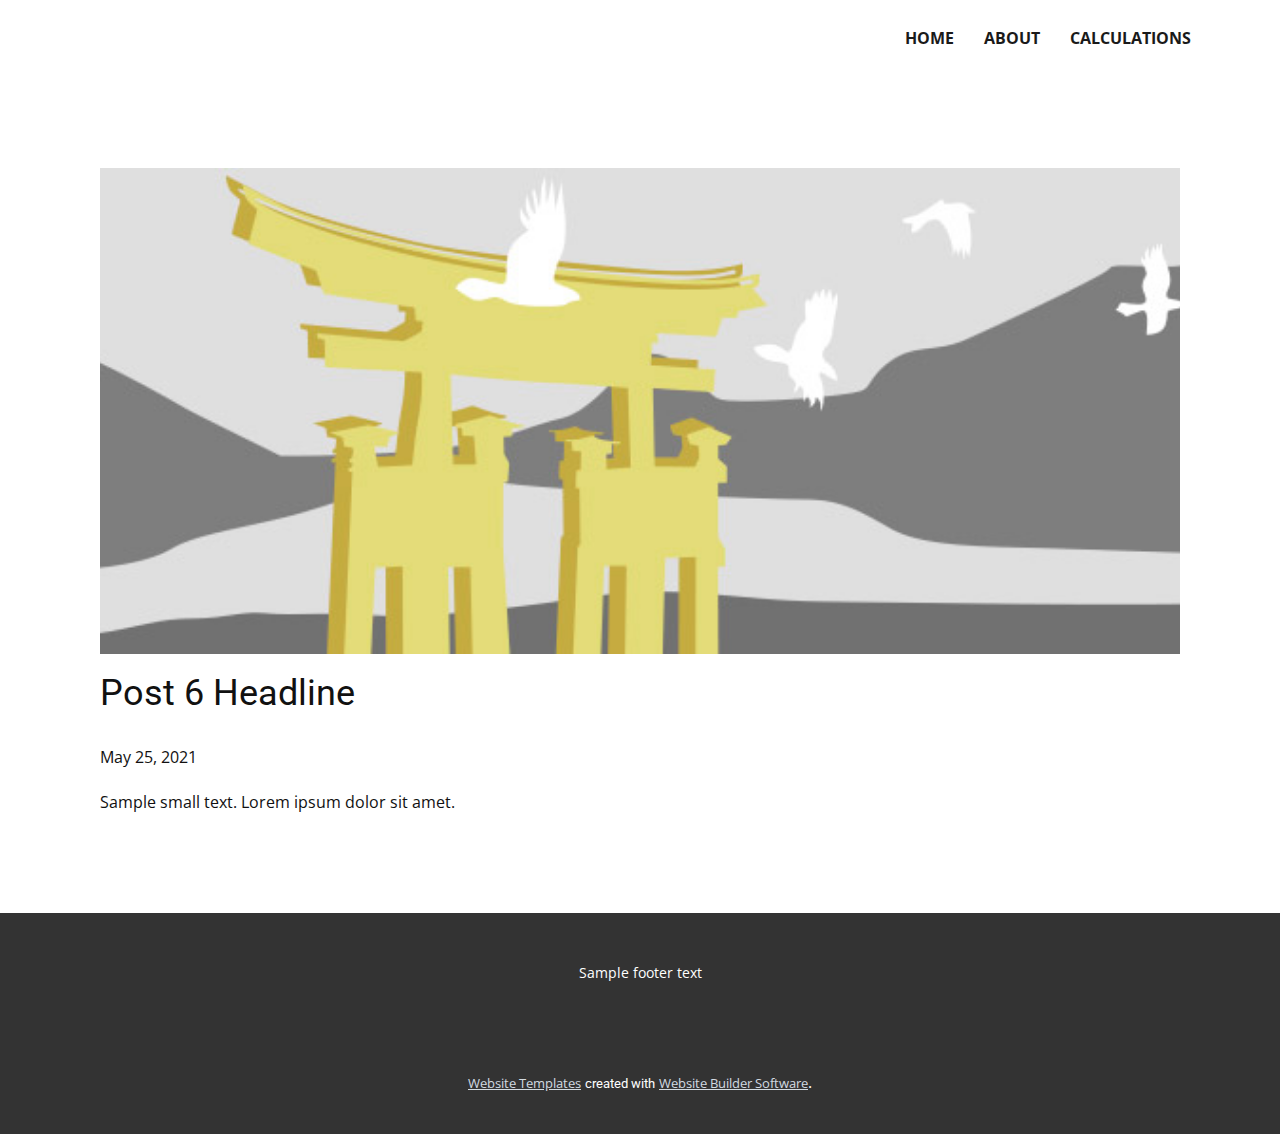
<file: blog/post-5.html>
<!doctype html>
<html style="font-size: 16px;"><head>
    <meta name="viewport" content="width=device-width, initial-scale=1.0">
    <meta charset="utf-8">
    <meta name="keywords" content="Post 1 Headline">
    <meta name="description" content="">
    <meta name="page_type" content="np-template-header-footer-from-plugin">
    <title>Post 6 Headline</title>
    <link rel="stylesheet" href="../nicepage.css" media="screen">
<link rel="stylesheet" href="../Post-Template.css" media="screen">
    <script class="u-script" type="text/javascript" src="../jquery.js" defer=""></script>
    <script class="u-script" type="text/javascript" src="../nicepage.js" defer=""></script>
    <meta name="generator" content="Nicepage 3.15.3, nicepage.com">
    <link id="u-theme-google-font" rel="stylesheet" href="https://fonts.googleapis.com/css?family=Roboto:100,100i,300,300i,400,400i,500,500i,700,700i,900,900i|Open+Sans:300,300i,400,400i,600,600i,700,700i,800,800i">
    
    
    <script type="application/ld+json">{
		"@context": "http://schema.org",
		"@type": "Organization",
		"name": "",
		"url": "index.html"
}</script>
    <meta property="og:title" content="Post Template">
    <meta property="og:type" content="website">
    <meta name="theme-color" content="#788997">
    <link rel="canonical" href="../index.html">
    <meta property="og:url" content="index.html">
  </head>
  <body class="u-body"><header class="u-align-left u-clearfix u-header" id="sec-9697"><div class="u-clearfix u-sheet u-valign-middle u-sheet-1">
        <nav data-position="" class="u-menu u-menu-dropdown u-offcanvas u-menu-1">
          <div class="menu-collapse" style="font-size: 1rem; font-weight: 700; letter-spacing: 0px; text-transform: uppercase;">
            <a class="u-button-style u-custom-active-border-color u-custom-border u-custom-border-color u-custom-borders u-custom-hover-border-color u-custom-text-active-color u-custom-text-color u-custom-text-hover-color u-custom-top-bottom-menu-spacing u-nav-link" href="#" style="padding: 2px 0px; font-size: calc(1em + 4px);">
              <svg><use xmlns:xlink="http://www.w3.org/1999/xlink" xlink:href="#menu-hamburger"></use></svg>
              <svg version="1.1" xmlns="http://www.w3.org/2000/svg" xmlns:xlink="http://www.w3.org/1999/xlink"><defs><symbol id="menu-hamburger" viewBox="0 0 16 16" style="width: 16px; height: 16px;"><rect y="1" width="16" height="2"></rect><rect y="7" width="16" height="2"></rect><rect y="13" width="16" height="2"></rect>
</symbol>
</defs></svg>
            </a>
          </div>
          <div class="u-custom-menu u-nav-container">
            <ul class="u-nav u-spacing-30 u-unstyled u-nav-1"><li class="u-nav-item"><a class="u-border-2 u-border-active-palette-1-base u-border-hover-palette-1-base u-border-no-left u-border-no-right u-border-no-top u-button-style u-nav-link u-text-active-palette-1-base u-text-grey-90 u-text-hover-grey-90" href="../Home.html" style="padding: 10px 0px;">Home</a>
</li><li class="u-nav-item"><a class="u-border-2 u-border-active-palette-1-base u-border-hover-palette-1-base u-border-no-left u-border-no-right u-border-no-top u-button-style u-nav-link u-text-active-palette-1-base u-text-grey-90 u-text-hover-grey-90" href="../About.html" style="padding: 10px 0px;">About</a>
</li><li class="u-nav-item"><a class="u-border-2 u-border-active-palette-1-base u-border-hover-palette-1-base u-border-no-left u-border-no-right u-border-no-top u-button-style u-nav-link u-text-active-palette-1-base u-text-grey-90 u-text-hover-grey-90" href="../Calculations.html" style="padding: 10px 0px;">Calculations</a>
</li></ul>
          </div>
          <div class="u-custom-menu u-nav-container-collapse">
            <div class="u-black u-container-style u-inner-container-layout u-opacity u-opacity-95 u-sidenav">
              <div class="u-sidenav-overflow">
                <div class="u-menu-close"></div>
                <ul class="u-align-center u-nav u-popupmenu-items u-unstyled u-nav-2"><li class="u-nav-item"><a class="u-button-style u-nav-link" href="../Home.html" style="padding: 10px 0px;">Home</a>
</li><li class="u-nav-item"><a class="u-button-style u-nav-link" href="../About.html" style="padding: 10px 0px;">About</a>
</li><li class="u-nav-item"><a class="u-button-style u-nav-link" href="../Calculations.html" style="padding: 10px 0px;">Calculations</a>
</li></ul>
              </div>
            </div>
            <div class="u-black u-menu-overlay u-opacity u-opacity-70"></div>
          </div>
        </nav>
      </div></header>
    <section class="u-align-center u-clearfix u-section-1" id="sec-ab96">
      <div class="u-clearfix u-sheet u-valign-middle-md u-valign-middle-sm u-valign-middle-xs u-sheet-1"><!--post_details--><!--post_details_options_json--><!--{"source":""}--><!--/post_details_options_json--><!--blog_post-->
        <div class="u-container-style u-expanded-width u-post-details u-post-details-1">
          <div class="u-container-layout u-valign-middle u-container-layout-1"><!--blog_post_image-->
            <img alt="" class="u-blog-control u-expanded-width u-image u-image-default u-image-1" src="[data-uri]"><!--/blog_post_image--><!--blog_post_header-->
            <h2 class="u-blog-control u-text u-text-1">Post 6 Headline</h2><!--/blog_post_header--><!--blog_post_metadata-->
            <div class="u-blog-control u-metadata u-metadata-1"><!--blog_post_metadata_date-->
              <span class="u-meta-date u-meta-icon">May 25, 2021</span><!--/blog_post_metadata_date--><!--blog_post_metadata_category-->
              <!--/blog_post_metadata_category--><!--blog_post_metadata_comments-->
              <!--/blog_post_metadata_comments-->
            </div><!--/blog_post_metadata--><!--blog_post_content-->
            <div class="u-align-justify u-blog-control u-post-content u-text u-text-2 fr-view">
  Sample small text. Lorem ipsum dolor sit amet.
  </div><!--/blog_post_content-->
          </div>
        </div><!--/blog_post--><!--/post_details-->
      </div>
    </section>
    
    
    <footer class="u-align-center u-clearfix u-footer u-grey-80 u-footer" id="sec-71ee"><div class="u-clearfix u-sheet u-sheet-1">
        <p class="u-small-text u-text u-text-variant u-text-1">Sample footer text</p>
      </div></footer>
    <section class="u-backlink u-clearfix u-grey-80">
      <a class="u-link" href="https://nicepage.com/website-templates" target="_blank">
        <span>Website Templates</span>
      </a>
      <p class="u-text">
        <span>created with</span>
      </p>
      <a class="u-link" href="https://nicepage.com/" target="_blank">
        <span>Website Builder Software</span>
      </a>. 
    </section>
  
</body></html>
</file>
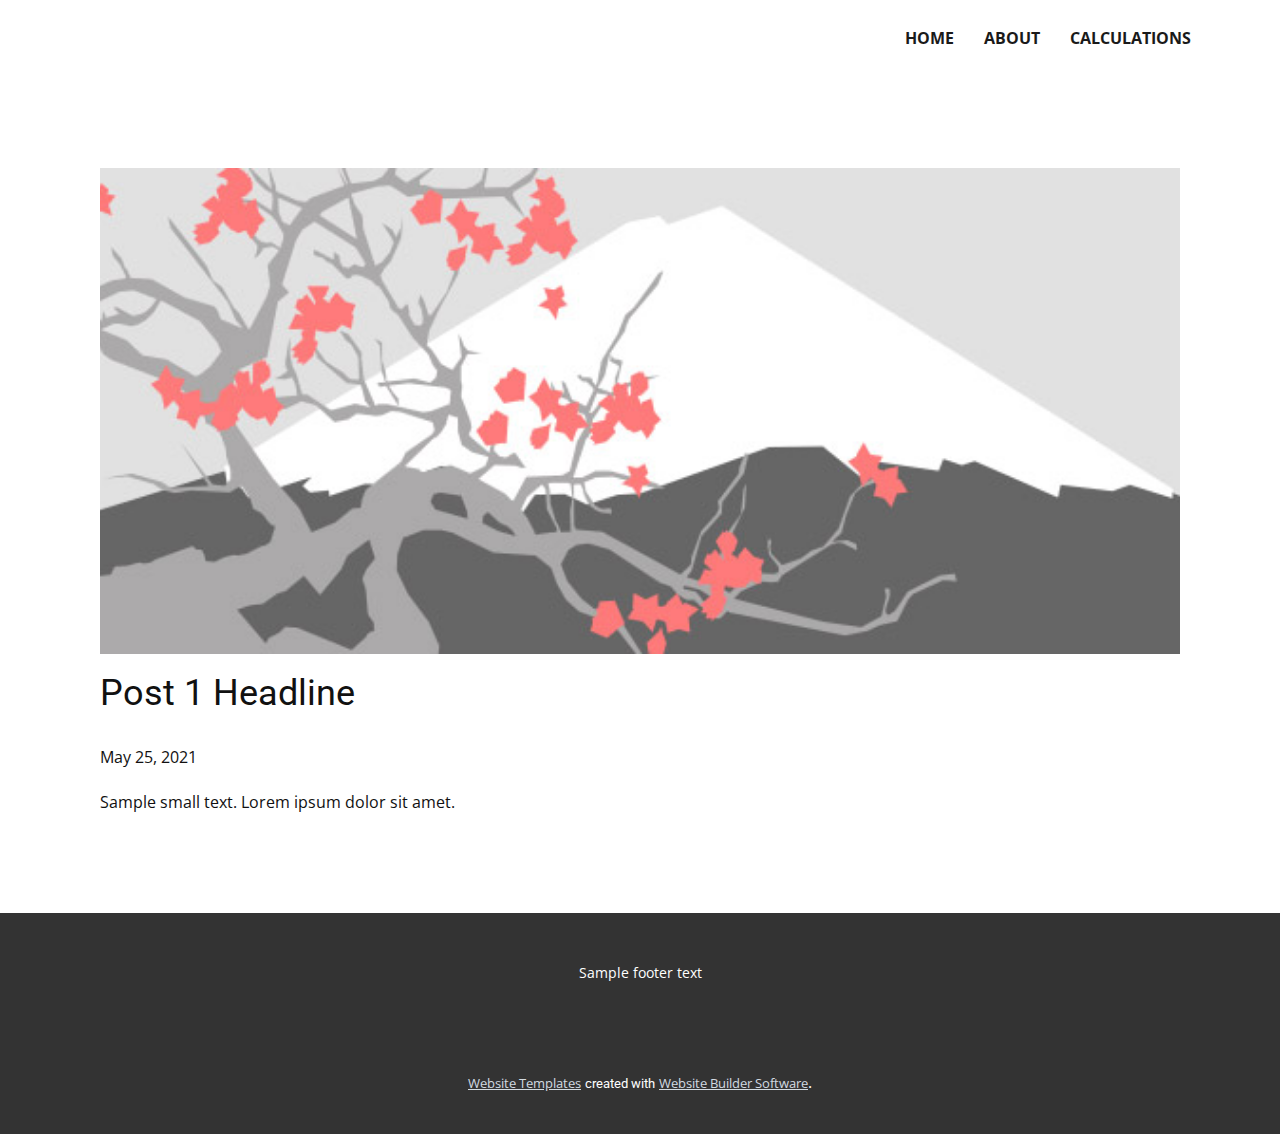
<file: blog/post.html>
<!doctype html>
<html style="font-size: 16px;"><head>
    <meta name="viewport" content="width=device-width, initial-scale=1.0">
    <meta charset="utf-8">
    <meta name="keywords" content="Post 1 Headline">
    <meta name="description" content="">
    <meta name="page_type" content="np-template-header-footer-from-plugin">
    <title>Post 1 Headline</title>
    <link rel="stylesheet" href="../nicepage.css" media="screen">
<link rel="stylesheet" href="../Post-Template.css" media="screen">
    <script class="u-script" type="text/javascript" src="../jquery.js" defer=""></script>
    <script class="u-script" type="text/javascript" src="../nicepage.js" defer=""></script>
    <meta name="generator" content="Nicepage 3.15.3, nicepage.com">
    <link id="u-theme-google-font" rel="stylesheet" href="https://fonts.googleapis.com/css?family=Roboto:100,100i,300,300i,400,400i,500,500i,700,700i,900,900i|Open+Sans:300,300i,400,400i,600,600i,700,700i,800,800i">
    
    
    <script type="application/ld+json">{
		"@context": "http://schema.org",
		"@type": "Organization",
		"name": "",
		"url": "index.html"
}</script>
    <meta property="og:title" content="Post Template">
    <meta property="og:type" content="website">
    <meta name="theme-color" content="#788997">
    <link rel="canonical" href="../index.html">
    <meta property="og:url" content="index.html">
  </head>
  <body class="u-body"><header class="u-align-left u-clearfix u-header" id="sec-9697"><div class="u-clearfix u-sheet u-valign-middle u-sheet-1">
        <nav data-position="" class="u-menu u-menu-dropdown u-offcanvas u-menu-1">
          <div class="menu-collapse" style="font-size: 1rem; font-weight: 700; letter-spacing: 0px; text-transform: uppercase;">
            <a class="u-button-style u-custom-active-border-color u-custom-border u-custom-border-color u-custom-borders u-custom-hover-border-color u-custom-text-active-color u-custom-text-color u-custom-text-hover-color u-custom-top-bottom-menu-spacing u-nav-link" href="#" style="padding: 2px 0px; font-size: calc(1em + 4px);">
              <svg><use xmlns:xlink="http://www.w3.org/1999/xlink" xlink:href="#menu-hamburger"></use></svg>
              <svg version="1.1" xmlns="http://www.w3.org/2000/svg" xmlns:xlink="http://www.w3.org/1999/xlink"><defs><symbol id="menu-hamburger" viewBox="0 0 16 16" style="width: 16px; height: 16px;"><rect y="1" width="16" height="2"></rect><rect y="7" width="16" height="2"></rect><rect y="13" width="16" height="2"></rect>
</symbol>
</defs></svg>
            </a>
          </div>
          <div class="u-custom-menu u-nav-container">
            <ul class="u-nav u-spacing-30 u-unstyled u-nav-1"><li class="u-nav-item"><a class="u-border-2 u-border-active-palette-1-base u-border-hover-palette-1-base u-border-no-left u-border-no-right u-border-no-top u-button-style u-nav-link u-text-active-palette-1-base u-text-grey-90 u-text-hover-grey-90" href="../Home.html" style="padding: 10px 0px;">Home</a>
</li><li class="u-nav-item"><a class="u-border-2 u-border-active-palette-1-base u-border-hover-palette-1-base u-border-no-left u-border-no-right u-border-no-top u-button-style u-nav-link u-text-active-palette-1-base u-text-grey-90 u-text-hover-grey-90" href="../About.html" style="padding: 10px 0px;">About</a>
</li><li class="u-nav-item"><a class="u-border-2 u-border-active-palette-1-base u-border-hover-palette-1-base u-border-no-left u-border-no-right u-border-no-top u-button-style u-nav-link u-text-active-palette-1-base u-text-grey-90 u-text-hover-grey-90" href="../Calculations.html" style="padding: 10px 0px;">Calculations</a>
</li></ul>
          </div>
          <div class="u-custom-menu u-nav-container-collapse">
            <div class="u-black u-container-style u-inner-container-layout u-opacity u-opacity-95 u-sidenav">
              <div class="u-sidenav-overflow">
                <div class="u-menu-close"></div>
                <ul class="u-align-center u-nav u-popupmenu-items u-unstyled u-nav-2"><li class="u-nav-item"><a class="u-button-style u-nav-link" href="../Home.html" style="padding: 10px 0px;">Home</a>
</li><li class="u-nav-item"><a class="u-button-style u-nav-link" href="../About.html" style="padding: 10px 0px;">About</a>
</li><li class="u-nav-item"><a class="u-button-style u-nav-link" href="../Calculations.html" style="padding: 10px 0px;">Calculations</a>
</li></ul>
              </div>
            </div>
            <div class="u-black u-menu-overlay u-opacity u-opacity-70"></div>
          </div>
        </nav>
      </div></header>
    <section class="u-align-center u-clearfix u-section-1" id="sec-ab96">
      <div class="u-clearfix u-sheet u-valign-middle-md u-valign-middle-sm u-valign-middle-xs u-sheet-1"><!--post_details--><!--post_details_options_json--><!--{"source":""}--><!--/post_details_options_json--><!--blog_post-->
        <div class="u-container-style u-expanded-width u-post-details u-post-details-1">
          <div class="u-container-layout u-valign-middle u-container-layout-1"><!--blog_post_image-->
            <img alt="" class="u-blog-control u-expanded-width u-image u-image-default u-image-1" src="[data-uri]"><!--/blog_post_image--><!--blog_post_header-->
            <h2 class="u-blog-control u-text u-text-1">Post 1 Headline</h2><!--/blog_post_header--><!--blog_post_metadata-->
            <div class="u-blog-control u-metadata u-metadata-1"><!--blog_post_metadata_date-->
              <span class="u-meta-date u-meta-icon">May 25, 2021</span><!--/blog_post_metadata_date--><!--blog_post_metadata_category-->
              <!--/blog_post_metadata_category--><!--blog_post_metadata_comments-->
              <!--/blog_post_metadata_comments-->
            </div><!--/blog_post_metadata--><!--blog_post_content-->
            <div class="u-align-justify u-blog-control u-post-content u-text u-text-2 fr-view">
  Sample small text. Lorem ipsum dolor sit amet.
  </div><!--/blog_post_content-->
          </div>
        </div><!--/blog_post--><!--/post_details-->
      </div>
    </section>
    
    
    <footer class="u-align-center u-clearfix u-footer u-grey-80 u-footer" id="sec-71ee"><div class="u-clearfix u-sheet u-sheet-1">
        <p class="u-small-text u-text u-text-variant u-text-1">Sample footer text</p>
      </div></footer>
    <section class="u-backlink u-clearfix u-grey-80">
      <a class="u-link" href="https://nicepage.com/website-templates" target="_blank">
        <span>Website Templates</span>
      </a>
      <p class="u-text">
        <span>created with</span>
      </p>
      <a class="u-link" href="https://nicepage.com/" target="_blank">
        <span>Website Builder Software</span>
      </a>. 
    </section>
  
</body></html>
</file>
